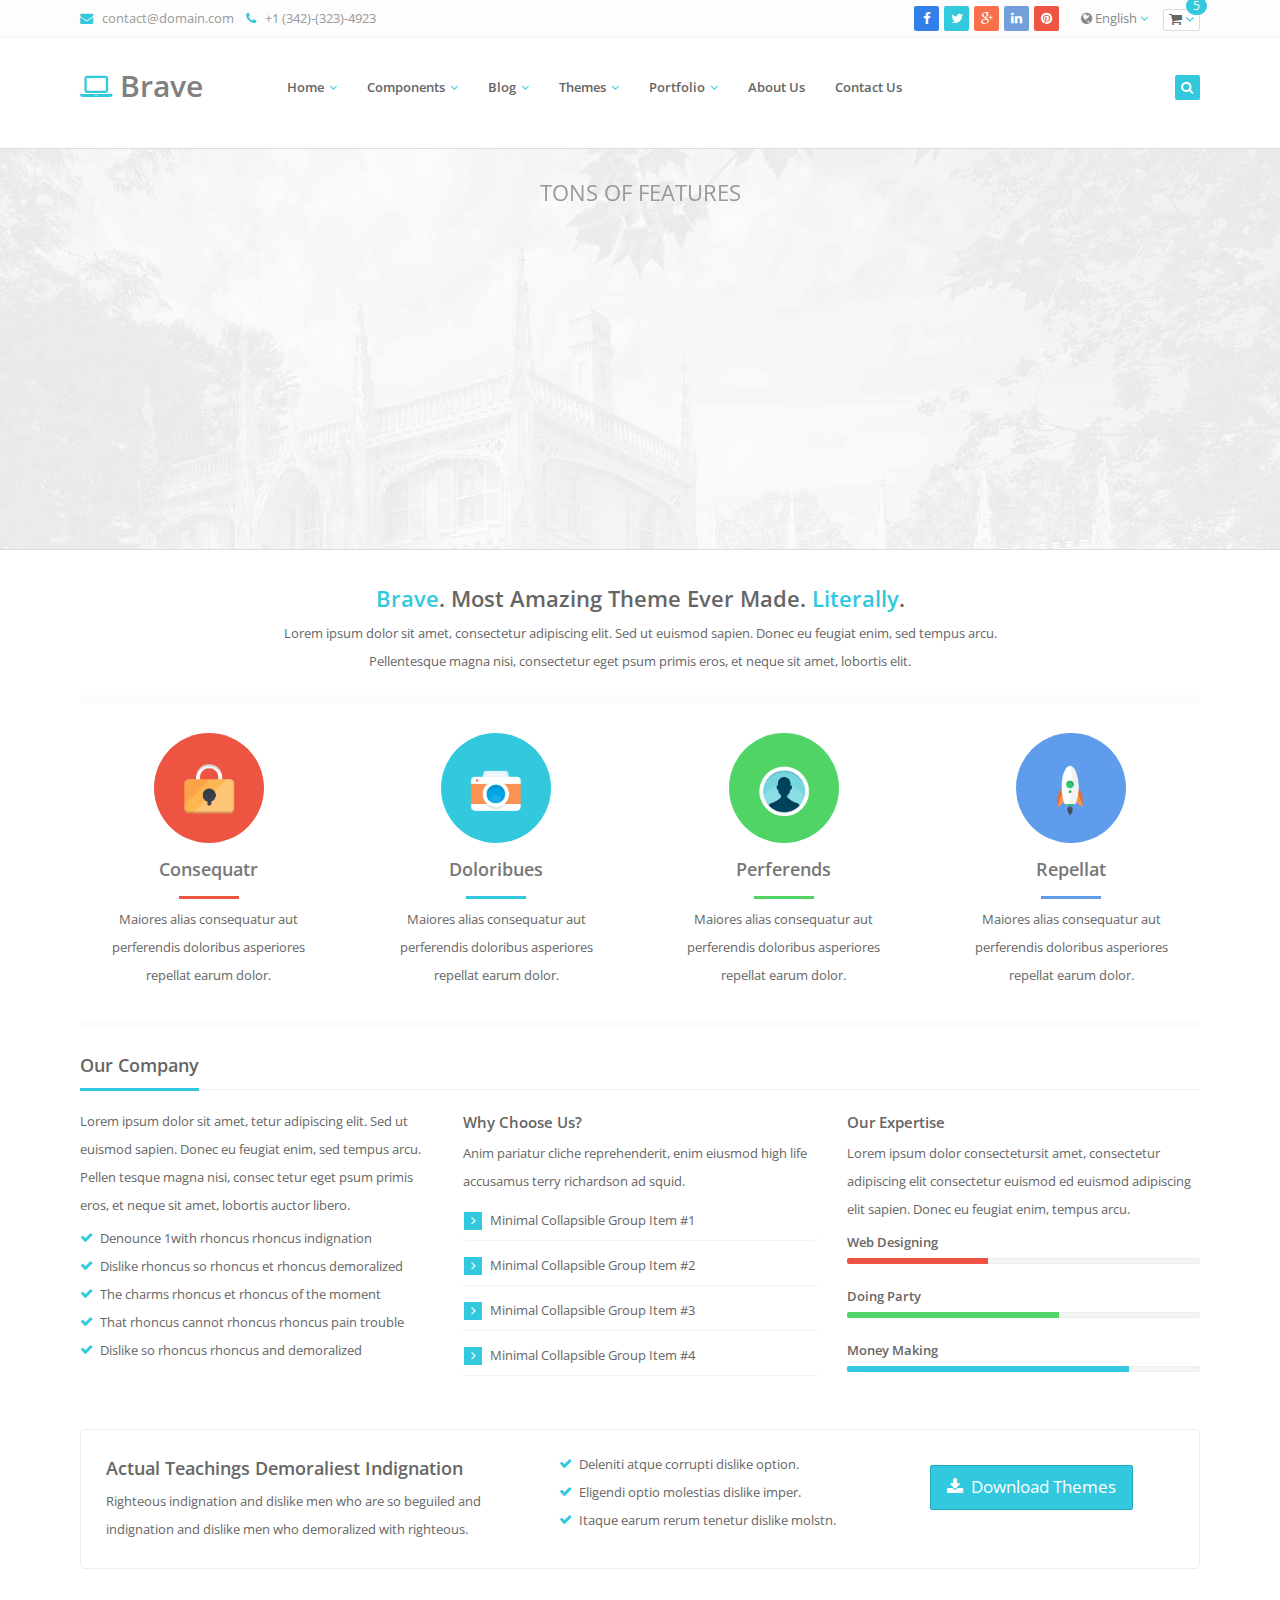
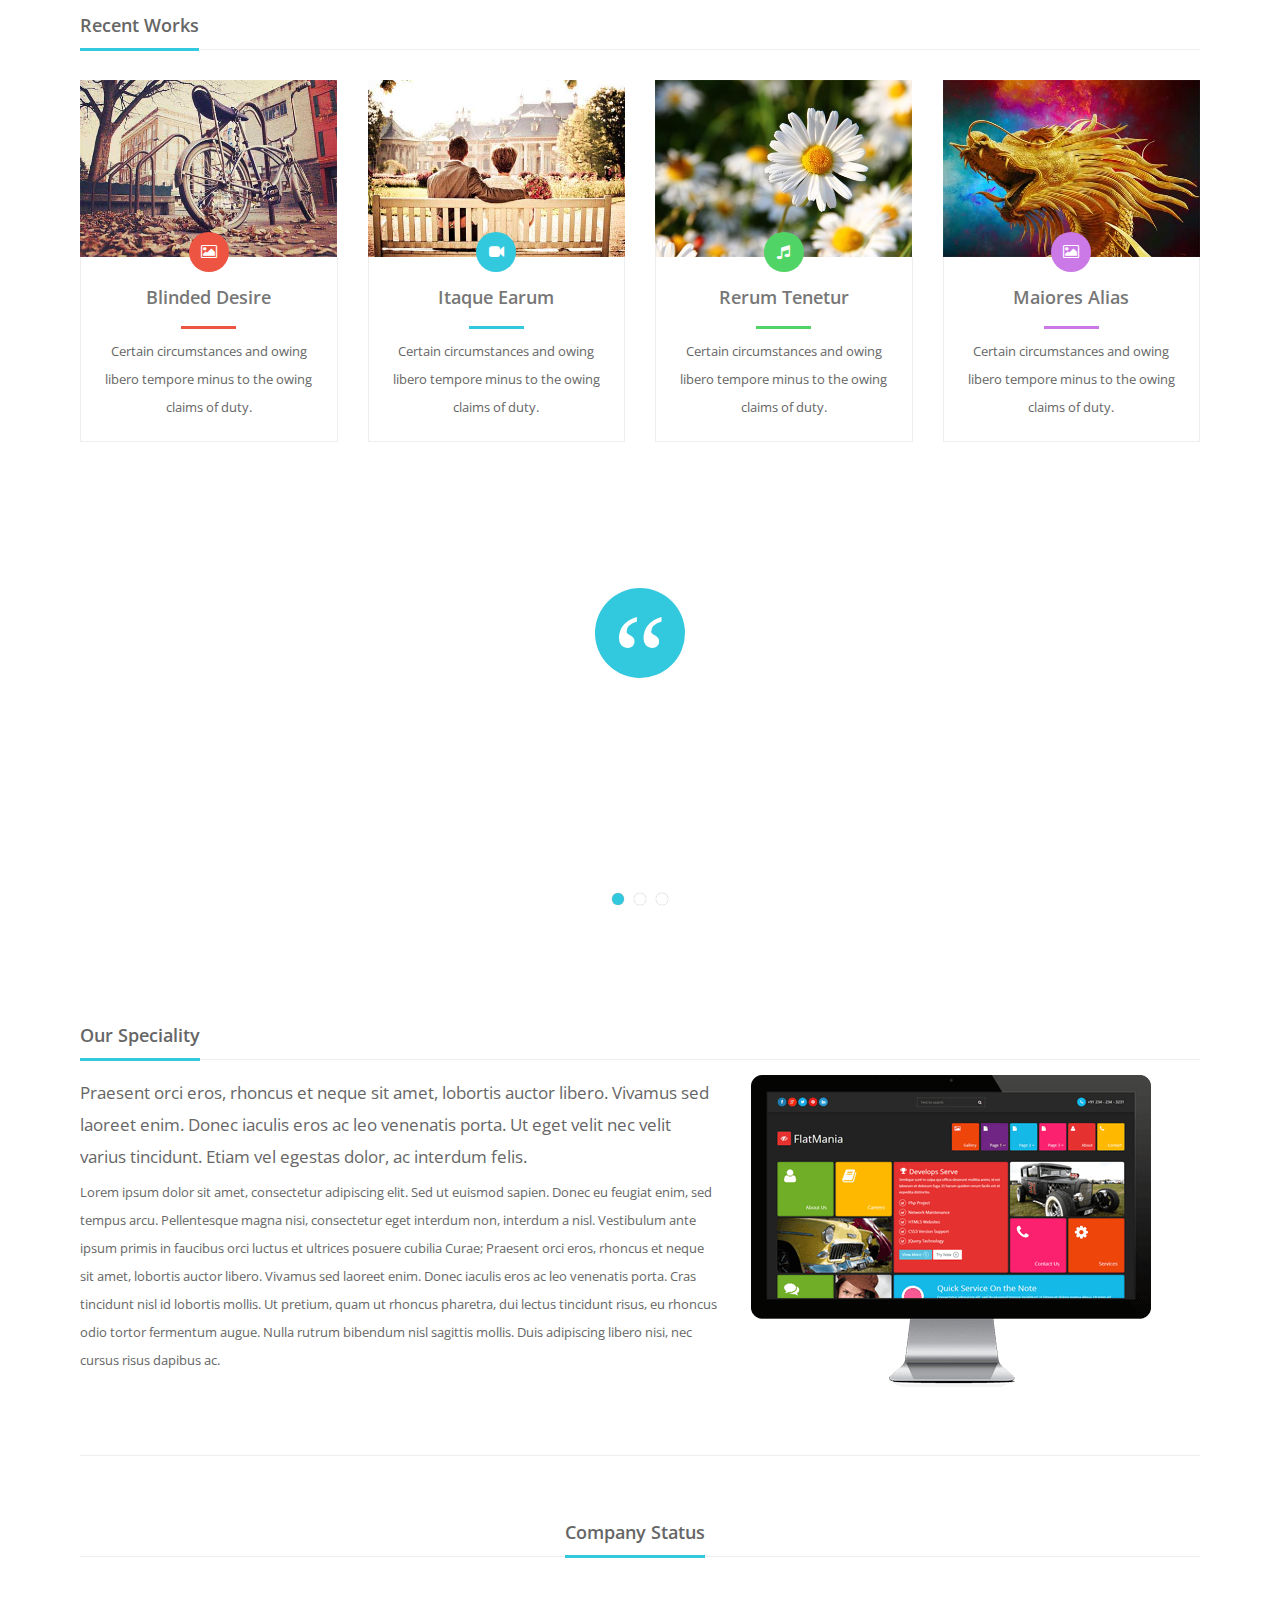
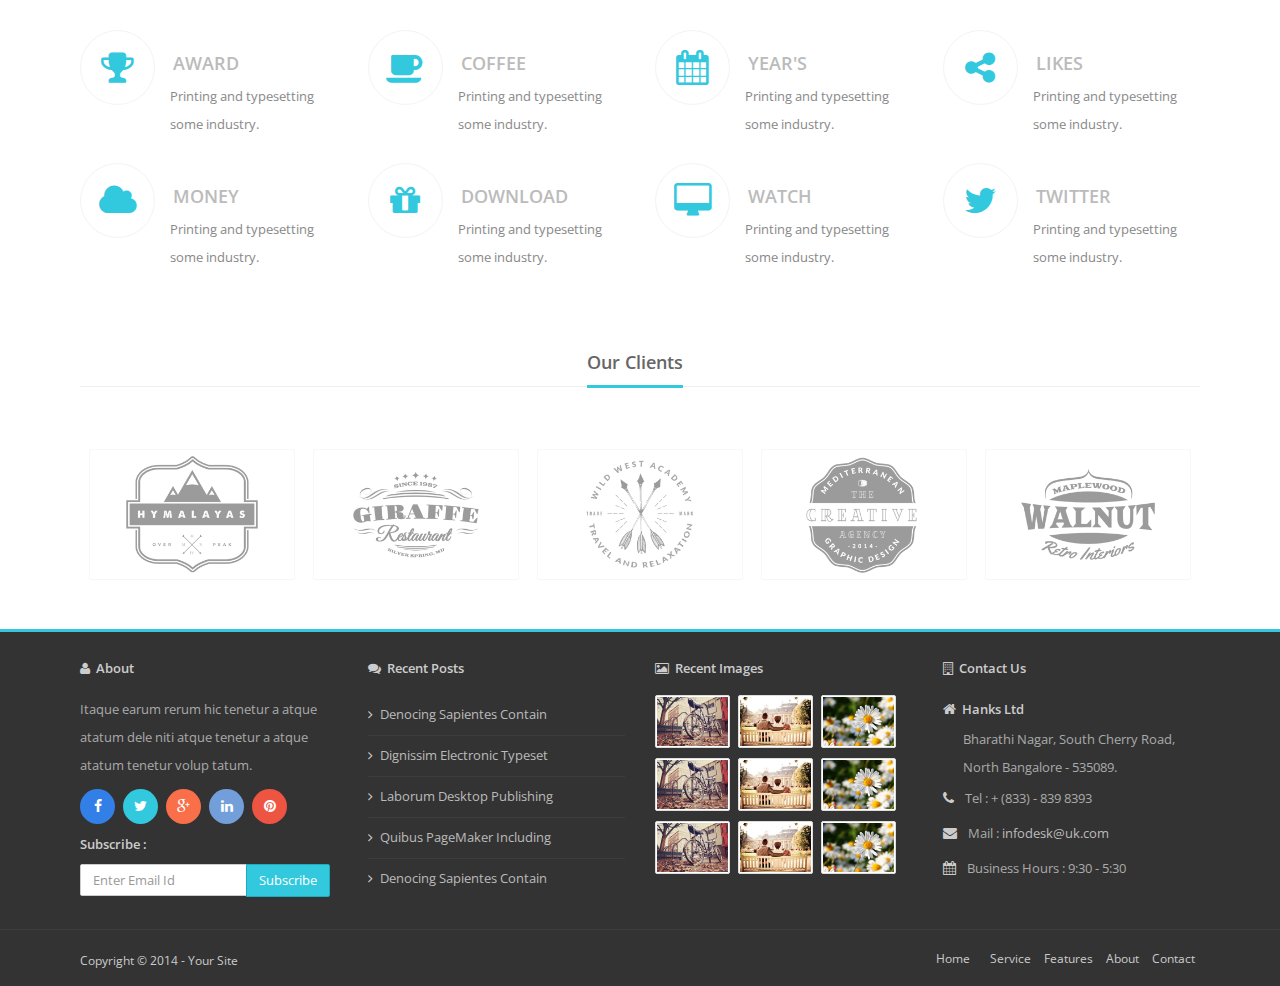
<file: 2016WeHackUs_ChildCare/2016WeHackUs_ChildCare/index.html>
<!DOCTYPE html>
<html>
	<head>
		<meta charset="utf-8">
		<title>Home - Brave</title>
		<!-- Description, Keywords and Author -->
		<meta name="description" content="Your description">
		<meta name="keywords" content="Your,Keywords">
		<meta name="author" content="ResponsiveWebInc">
		
		<meta name="viewport" content="width=device-width, initial-scale=1.0">
		
		<!-- Styles -->
		<!-- Bootstrap CSS -->
		<link href="css/bootstrap.min.css" rel="stylesheet">
		<!-- Font awesome CSS -->
		<link href="css/font-awesome.min.css" rel="stylesheet">
		<!-- Magnific Popup -->
		<link href="css/magnific-popup.css" rel="stylesheet">
		<!-- Owl carousel -->
		<link href="css/owl.carousel.css" rel="stylesheet">
		
		<!-- CSS for this page -->
		<!-- Revolution Slider -->
		<link href="css/settings.css" rel="stylesheet">
		
		<!-- Base style -->
		<link href="css/styles/style.css" rel="stylesheet">
		<!-- Skin CSS -->
		<link href="css/styles/skin-lblue.css" rel="stylesheet" id="color_theme">
		
		<!-- Custom CSS. Type your CSS code in custom.css file -->
		<link href="css/custom.css" rel="stylesheet">
		
		<!-- Favicon -->
		<link rel="shortcut icon" href="#">
	</head>
	
	<!-- Add class "boxed" along with body for boxed layout. -->
	<!-- Add "pattern-x" (1 to 5) for background patterns. -->
	<!-- Add "img-x" (1 to 5) for background images. -->
	<body>
	
		<!-- Outer Starts -->
		<div class="outer">
			
			<!-- Top bar starts -->
			<div class="top-bar">
				<div class="container">
				
					<!-- Contact starts -->
					<div class="tb-contact pull-left">
						<!-- Email -->
						<i class="fa fa-envelope color"></i> &nbsp; <a href="mailto:contact@domain.com">contact@domain.com</a>
						&nbsp;&nbsp;  
						<!-- Phone -->
						<i class="fa fa-phone color"></i> &nbsp; +1 (342)-(323)-4923
					</div>
					<!-- Contact ends -->
					
					<!-- Shopping kart starts -->
					<div class="tb-shopping-cart pull-right">
						<!-- Link with badge -->
						<a href="#" class="btn btn-white btn-xs b-dropdown"><i class="fa fa-shopping-cart"></i> <i class="fa fa-angle-down color"></i> <span class="badge badge-color">5</span></a>
						<!-- Dropdown content with item details -->
						<div class="b-dropdown-block">
							<!-- Heading -->
							<h4><i class="fa fa-shopping-cart color"></i> Your Items</h4>
							<ul class="list-unstyled">
								<!-- Item 1 -->
								<li>
									<!-- Item image -->
									<div class="cart-img">
									<a href="#"><img src="img/ecommerce/view-cart/1.png" alt="" class="img-responsive" /></a>
									</div>
									<!-- Item heading and price -->
									<div class="cart-title">
										<h5><a href="#">Samsamgun galaxy some thing about.</a></h5>
										<!-- Item price -->
										<span class="label label-color label-sm">$1,900</span>
									</div>
									<div class="clearfix"></div>
								</li>
								<!-- Item 2 -->
								<li>
									<div class="cart-img">
									<a href="#"><img src="img/ecommerce/view-cart/2.png" alt="" class="img-responsive" /></a>
									</div>
									<div class="cart-title">
										<h5><a href="#">Samsamgun galaxy some thing about.</a></h5>
										<span class="label label-color label-sm">$1,900</span>
									</div>
									<div class="clearfix"></div>
								</li>
							</ul>
							<a href="#" class="btn btn-white btn-sm">View Cart</a> &nbsp; <a href="#" class="btn btn-color btn-sm">Checkout</a>
						</div>
					</div>
					<!-- Shopping kart ends -->
					
					<!-- Langauge starts -->
					<div class="tb-language dropdown pull-right">
						<a href="#" data-target="#" data-toggle="dropdown"><i class="fa fa-globe"></i> English <i class="fa fa-angle-down color"></i></a>
						<!-- Dropdown menu with languages -->
						<ul class="dropdown-menu dropdown-mini" role="menu">
							<li><a href="#">Hindi</a></li>
							<li><a href="#">Tamil</a></li>
							<li><a href="#">Kanada</a></li>
						</ul>
					</div>
					<!-- Language ends -->
					
					<!-- Search section for responsive design -->
					<div class="tb-search pull-left">
						<a href="#" class="b-dropdown"><i class="fa fa-search square-2 rounded-1 bg-color white"></i></a>
						<div class="b-dropdown-block">
							<form role="form">
								<!-- Input Group -->
								<div class="input-group">
									<input type="text" class="form-control" placeholder="Type Something">
									<span class="input-group-btn">
										<button class="btn btn-color" type="button">Search</button>
									</span>
								</div>
							</form>
						</div>
					</div>
					<!-- Search section ends -->
					
					<!-- Social media starts -->
					<div class="tb-social pull-right">
						<div class="brand-bg text-right">
							<!-- Brand Icons -->
							<a href="#" class="facebook"><i class="fa fa-facebook square-2 rounded-1"></i></a>
							<a href="#" class="twitter"><i class="fa fa-twitter square-2 rounded-1"></i></a>
							<a href="#" class="google-plus"><i class="fa fa-google-plus square-2 rounded-1"></i></a>
							<a href="#" class="linkedin"><i class="fa fa-linkedin square-2 rounded-1"></i></a>
							<a href="#" class="pinterest"><i class="fa fa-pinterest square-2 rounded-1"></i></a>
						</div>
					</div>
					<!-- Social media ends -->
					
					<div class="clearfix"></div>
				</div>
			</div>
			
			<!-- Top bar ends -->
			
			<!-- Header two Starts -->
			<div class="header-2">
			
				<!-- Container -->
				<div class="container">
					<div class="row">
						<div class="col-md-2">
							<!-- Logo section -->
							<div class="logo">
								<h1><a href="#"><i class="fa fa-laptop"></i> Brave</a></h1>
							</div>
						</div>
						<div class="col-md-9">
						
							<!-- Navigation starts.  -->
							<div class="navy">			
								<ul>
									<!-- Main menu -->
									<li><a href="#">Home</a>
										<!-- Submenu -->
										<ul>
											<li><a href="sitemap.html" class="red">Complete List</a></li>
											<li><a href="index.html">Main Home</a></li>
											<li><a href="index-bootstrap-carousel.html">Home Carousel</a></li>
											<li><a href="index-magazine.html">Home Magazine</a></li>
											<!-- 2nd Level sub menu -->
											<li>
												<a href="#">More #1</a>
												<ul>
													<li><a href="blog-masonry.html">Masonry Style</a></li>
													<li><a href="medical-index.html">Medical</a></li>
													<li><a href="ecommerce-index.html">Ecommerce</a></li>
													<li><a href="non-profit-index.html">Non Profit</a></li>
													<li><a href="coming-soon-image.html">Coming Soon</a></li>
													<li><a href="index-slim.html">Home Slim</a></li>
													<li><a href="index-sidebar.html">Home Sidebar</a></li>
													<li><a href="index-parallax-slider.html">Home Parallax Slider</a></li>
												</ul>
											</li>
											<li>
												<a href="#">More #2</a>
												<ul>
													<li><a href="real-estate-index.html">Real Estate</a></li>
													<li><a href="restaurant-index.html">Restaurant</a></li>
													<li><a href="resume.html">Resume</a></li>
													<li><a href="v-card-image.html">V Card</a></li>
													<li><a href="wedding.html">Wedding</a></li>
													<li><a href="index-parallax.html">Parallax Home</a></li>
													<li><a href="header-2.html">Header Alt</a></li>
													<li><a href="index-portfolio.html">Home Portfolio</a></li>
												</ul>
											</li>
										</ul>
									</li>
								
									<li><a href="#">Components</a>
										<ul>
											<li><a href="#">Components #1</a>
												<ul>
													<li><a href="accordion.html">Accordion</a></li>
													<li><a href="blockquote.html">Blockquote</a></li>
													<li><a href="box-shadow.html">Shadow Box</a></li>
													<li><a href="brave-components.html">Basic Brave Components</a></li>
													<li><a href="clients.html">Clients</a></li>
													<li><a href="counter.html">Counter</a></li>
													<li><a href="typography.html">Typography</a></li>
													<li><a href="cta.html">CTA</a></li>
												</ul>
											</li>
											<li><a href="#">Components #2</a>
												<ul>
													<li><a href="divider.html">Divider</a></li>
													<li><a href="bootstrap-carousel.html">Carousel</a></li>
													<li><a href="heading.html">Heading</a></li>
													<li><a href="icon-box.html">Icon Box</a></li>
													<li><a href="icons.html">Icons</a></li>
													<li><a href="image-box.html">Image Box</a></li>
													<li><a href="images.html">Images</a></li>
													<li><a href="knob.html">Knob</a></li>
												</ul>
											</li>
											<li><a href="#">Components #3</a>
												<ul>
													<li><a href="nav-tabs.html">Nav Tabs</a></li>
													<li><a href="owl-carousel.html">Owl Carousel</a></li>
													<li><a href="panel.html">Panel</a></li>
													<li><a href="pricing-table.html">Pricing Table</a></li>
													<li><a href="progress-bar.html">Progress Bar</a></li>
													<li><a href="tables.html">Tables</a></li>
													<li><a href="team.html">Team</a></li>
													<li><a href="testimonial.html">Testimonial</a></li>
												</ul>
											</li>
											<!-- Multi level menu -->
											<li><a href="#">Multi Level Menu</a>
												<ul>
													<!-- Sub menu -->
													<li><a href="#">Menu #1</a></li>
													<li><a href="#">Menu #1</a></li>
													<li><a href="#">Menu #1</a>
														<ul>
															<!-- Sub menu -->
															<li><a href="#">Menu #2</a></li>
															<li><a href="#">Menu #2</a></li>
															<li><a href="#">Menu #2</a>
																<ul>
																	<!-- Sub menu -->
																	<li><a href="#">Menu #3</a></li>
																	<li><a href="#">Menu #3</a></li>
																	<li><a href="#">Menu #3</a></li>
																</ul>
															</li>
														</ul>
													</li>
												</ul>
											</li>
										</ul>
									</li>
									
									<li><a href="#">Blog</a>
										<ul>
											<li><a href="blog-one.html">Blog One</a></li>
											<li><a href="blog-two.html">Blog Two</a></li>
											<li><a href="blog-three.html">Blog Three</a></li>
											<li><a href="blog-four.html">Blog Four</a></li>
											<li><a href="blog-single.html">Blog Single</a></li>
											<li><a href="blog-masonry.html">Blog Masonry</a></li>
										</ul>
									</li>
									
									<li><a href="#">Themes</a>
										<ul>
											<li><a href="ui-designs.html">UI Designs</a></li>
											<li><a href="#">Ecommerce</a>
												<!-- Sub dropdown menu -->
												<ul>
													<li><a href="ecommerce-index.html">Home</a></li>
													<li><a href="ecommerce-account.html">Account</a></li>
													<li><a href="ecommerce-checkout.html">Checkout</a></li>
													<li><a href="ecommerce-items.html">Items</a></li>
													<li><a href="ecommerce-item-single.html">Items Single</a></li>
													<li><a href="ecommerce-items-ui.html">Items UI</a></li>
													<li><a href="ecommerce-order-history.html">Order History</a></li>
													<li><a href="ecommerce-view-cart.html">View Cart</a></li>
													<li><a href="ecommerce-wish-list.html">Wish List</a></li>
												</ul>
											</li>
											<li><a href="#">Medical</a>
												<!-- Sub dropdown menu -->
												<ul>
													<li><a href="medical-index.html">Home</a></li>
													<li><a href="medical-appointment.html">Appointment</a></li>
													<li><a href="medical-department.html">Department</a></li>
													<li><a href="medical-our-doctor.html">Our Doctor</a></li>
													<li><a href="medical-treatment.html">Treatment</a></li>
												</ul>
											</li>
											<li><a href="#">Real Estate</a>
												<!-- Sub dropdown menu -->
												<ul>
													<li><a href="real-estate-index.html">Home</a></li>
													<li><a href="real-estate-agencies.html">Agencies</a></li>
													<li><a href="real-estate-agents.html">Agents</a></li>
													<li><a href="real-estate-enquiry.html">Enquiry</a></li>
													<li><a href="real-estate-property-map.html">Property Map</a></li>
													<li><a href="real-estate-property-single.html">Property Single</a></li>
												</ul>
											</li>
											<li><a href="#">Restaurant</a>
												<!-- Sub dropdown menu -->
												<ul>
													<li><a href="restaurant-index.html">Home</a></li>
													<li><a href="restaurant-checkout.html">Checkout</a></li>
													<li><a href="restaurant-items.html">Items</a></li>
													<li><a href="restaurant-item-single.html">Items Single</a></li>
													<li><a href="restaurant-menu.html">Menu</a></li>
													<li><a href="restaurant-nutrition-info.html">Nutrition Info</a></li>
													<li><a href="restaurant-recipe.html">Recipe</a></li>
													<li><a href="restaurant-reserve-seats.html">Reserve Seats</a></li>
												</ul>
											</li>
											<li><a href="#">Non Profit</a>
												<!-- Sub dropdown menu -->
												<ul>
													<li><a href="non-profit-index.html">Home</a></li>
													<li><a href="non-profit-action.html">Action</a></li>
													<li><a href="non-profit-action-single.html">Action Single</a></li>
													<li><a href="non-profit-causes.html">Causes</a></li>
													<li><a href="non-profit-donation.html">Donation</a></li>
													<li><a href="non-profit-events.html">Events</a></li>
													<li><a href="non-profit-goal.html">Goal</a></li>
													<li><a href="non-profit-volunteers.html">Volunteers</a></li>
												</ul>
											</li>
										</ul>
									</li>
									
									<li><a href="#">Portfolio</a>
										<ul>
											<li><a href="portfolio-one.html">Portfolio One</a></li>
											<li><a href="portfolio-two.html">Portfolio Two</a></li>
											<li><a href="portfolio-three.html">Portfolio Three</a></li>
											<li><a href="portfolio-four.html">Portfolio Four</a></li>
											<li><a href="portfolio-single.html">Portfolio Single</a></li>
										</ul>
									</li>	

									<li><a href="about-us-one.html">About Us</a></li>
									<li><a href="contact-us-one.html">Contact Us</a></li>
								</ul>
							</div>							
							<!-- Navigation ends -->
							
						</div>
						
						<div class="col-md-1">
							
							<!-- Search section -->
							<div class="head-search pull-right">
								<a href="#" class="b-dropdown"><i class="fa fa-search square-2 rounded-1 bg-color white"></i></a>
								<div class="b-dropdown-block">
									<form role="form">
										<!-- Input Group -->
										<div class="input-group">
											<input type="text" class="form-control" placeholder="Type Something">
											<span class="input-group-btn">
												<button class="btn btn-color" type="button">Search</button>
											</span>
										</div>
									</form>
								</div>
							</div>
							<!-- Search section ends -->
							<div class="clearfix"></div>
							
						</div>
						
					</div>
				</div>
			</div>
	
			<!-- Header two ends -->
			
			<!-- Main content starts -->
	
			<div class="main-block">
				
				<!-- Revolution slider full width starts -->
				<div class="r-slider">
					<div class="bannercontainer">
						<div class="banner">
							
							<ul>
							
								
								<!-- Slide #1 starts -->
								<li data-transition="zoomin" data-slotamount="5" >
									<img src="img/rev-slider/3.jpg"   alt=""  data-bgfit="cover" data-bgposition="center center" data-bgrepeat="no-repeat">
								

									<!-- Layer 1 -->
									<div class="tp-caption b-small-bold-grey lft fadeout"
										data-x="center" data-hoffset="0"
										data-y="25" data-voffset="0"
										data-speed="500"
										data-start="200"
										style="z-index: 2;">TONS OF FEATURES
									</div>

									<!-- Layer 2 -->
									<div class="tp-caption b-big-bold black lft fadeout"
										data-x="center" data-hoffset="0"
										data-y="60" data-voffset="0"
										data-speed="500"
										data-start="700"
										style="z-index: 2;">BEST THEME EVER MADE
									</div>									
								
									<!-- Layer 3 -->
									<div class="tp-caption lfb fadeout"
										data-x="10" data-hoffset="0"
										data-y="160" data-voffset="0"
										data-speed="1000"
										data-start="1000"
										style="z-index: 2;"><img src="img/rev-slider/girl1.png" alt="" />
									</div>	

									<!-- Layer 4 -->
									<div class="tp-caption lfb fadeout"
										data-x="200" data-hoffset="0"
										data-y="170" data-voffset="0"
										data-speed="1000"
										data-start="1300"
										style="z-index: 2;"><img src="img/rev-slider/girl2.png" alt="" />
									</div>

									<!-- Layer 5 -->
									<div class="tp-caption lfb fadeout"
										data-x="400" data-hoffset="0"
										data-y="160" data-voffset="0"
										data-speed="1000"
										data-start="1600"
										style="z-index: 2;"><img src="img/rev-slider/girl3.png" alt="" />
									</div>

									<!-- Layer 6 -->
									<div class="tp-caption lfb fadeout"
										data-x="600" data-hoffset="0"
										data-y="160" data-voffset="0"
										data-speed="1000"
										data-start="1900"
										style="z-index: 2;"><img src="img/rev-slider/girl4.png" alt="" />
									</div>

									<!-- Layer 7 -->
									<div class="tp-caption lfb fadeout"
										data-x="800" data-hoffset="0"
										data-y="160" data-voffset="0"
										data-speed="1000"
										data-start="2200"
										style="z-index: 2;"><img src="img/rev-slider/girl5.png" alt="" />
									</div>									
								</li>
								<!-- Slide #1 ends -->
								
								<!-- Slide #2 starts -->
								
								<li data-transition="fadefromright">
									<img src="img/rev-slider/transparent.png" class="bg-color" alt=""/>
									
									<!-- Layer 1 -->
									<div class="tp-caption b-big-bold white lfb fadeout"
										data-x="center" data-hoffset="0"
										data-y="20" data-voffset="0"
										data-speed="1000"
										data-start="800"
										data-splitin="chars"
										data-splitout="chars"
										data-elementdelay="0.1"
										data-endelementdelay="0.1"
										data-endspeed="300"
										style="z-index: 2;">SOME OF OUR DESIGNS
									</div>		

									<!-- Layer 2 -->
									<div class="tp-caption lfb fadeout"
										data-x="center" data-hoffset="0"
										data-y="100" data-voffset="0"
										data-speed="1000"
										data-start="2300"
										style="z-index: 2;"><img src="img/rev-slider/iphone1.png" alt="" />
									</div>	

									<!-- Layer 3 -->
									<div class="tp-caption lfb fadeout"
										data-x="center" data-hoffset="-250"
										data-y="140" data-voffset="0"
										data-speed="1000"
										data-start="2600"
										style="z-index: 1;"><img src="img/rev-slider/iphone2.png" alt="" />
									</div>	

									<!-- Layer 4 -->
									<div class="tp-caption lfb fadeout"
										data-x="center" data-hoffset="250"
										data-y="140" data-voffset="0"
										data-speed="1000"
										data-start="2800"
										style="z-index: 1;"><img src="img/rev-slider/iphone2.png" alt="" />
									</div>									
									
								</li>
								
								<!-- Slide #2 ends -->
								
								<!-- Slide #3 starts -->
								<li data-transition="slidedown">
									<img src="img/rev-slider/transparent.png" style="background-color:#fafafa" alt=""/>
									
									<!-- Layer 1 -->
									<div class="tp-caption b-medium-back bg-yellow lft fadeout"
										data-x="center" data-hoffset="0"
										data-y="70" data-voffset="0"
										data-speed="1000"
										data-start="100"
										style="z-index: 2;">IF YOU HAVE BRAVE
									</div>
									
									<!-- Layer 2 -->
									<div class="tp-caption b-big-bold black skewfromleft fadeout"
										data-x="center" data-hoffset="0"
										data-y="130" data-voffset="0"
										data-speed="1000"
										data-start="800"
										data-splitin="chars"
										data-splitout="chars"
										data-elementdelay="0.07"
										data-endelementdelay="0.07"
										data-endspeed="300"
										style="z-index: 2;">POWER IS IN YOUR HAND
									</div>
									
									<!-- Layer 3 -->
									<div class="tp-caption b-small-para black lfb text-center"
										data-x="center"
										data-y="200"
										data-speed="800"
										data-start="2300"
										style="z-index: 8">Lorem Ipsum is simply dummy text of the printing industry. Lorem Ipsum is simply dummy text of the <br /> printing industry. Lorem Ipsum dummy printing dummy industry.
									</div>
									
									<!-- Layer 4 -->
									<div class="tp-caption b-button lfb text-center"
										data-x="center"
										data-y="270"
										data-speed="800"
										data-start="2800"
										style="z-index: 8">
										<a href="#" class="bg-color rounded-1">Buy It Now</a>
									</div>									
									
								</li>
								<!-- Slide #3 ends -->
								
								<!-- Slide #4 starts  -->
								<li data-transition="slotslide-horizontal" data-slotamount="5" >
								
									<!-- MAIN IMAGE -->
									<img src="img/rev-slider/3.jpg"   alt=""  data-bgfit="cover" data-bgposition="center center" data-bgrepeat="no-repeat">


									<!-- LAYER NR. 1 -->
									<div class="tp-caption b-big-thin-transparent white skewfromleft"
										data-x="580"
										data-y="50"
										data-speed="800"
										data-start="800"
										data-easing="Power4.easeOut"
										data-endspeed="300"
										data-endeasing="Power1.easeIn"
										data-captionhidden="on"
										style="z-index: 7">BEST
									</div>

									<!-- LAYER NR. 2 -->
									<div class="tp-caption b-big-thin-transparent white skewfromleft"
										data-x="580"
										data-y="110"
										data-speed="800"
										data-start="1200"
										data-easing="Power4.easeOut"
										data-endspeed="300"
										data-endeasing="Power1.easeIn"
										data-captionhidden="on"
										style="z-index: 7">THEME
									</div>

									<!-- LAYER NR. 3 -->
									<div class="tp-caption b-big-thin-transparent white skewfromleft"
										data-x="580"
										data-y="170"
										data-speed="800"
										data-start="1600"
										data-easing="Power4.easeOut"
										data-endspeed="300"
										data-endeasing="Power1.easeIn"
										data-captionhidden="on"
										style="z-index: 7">EVER
									</div>

									<!-- LAYER NR. 4 -->
									<div class="tp-caption b-big-thin-transparent white skewfromleft"
										data-x="580"
										data-y="230"
										data-speed="800"
										data-start="2000"
										data-easing="Power4.easeOut"
										data-endspeed="300"
										data-endeasing="Power1.easeIn"
										data-captionhidden="on"
										style="z-index: 7">LITERALLY !!!
									</div>

									<!-- LAYER NR. 7 -->
									<div class="tp-caption lfb"
										data-x="left" data-hoffset="20"
										data-y="center" data-voffset="0"
										data-speed="600"
										data-start="400"
										data-autoplay="true"
										data-autoplayonlyfirsttime="true"
										data-nextslideatend="true"
										style="z-index: 8"><iframe src='https://www.youtube.com/embed/jhNszvpJxho?enablejsapi=1&amp;html5=1&amp;iv_load_policy=3&amp;hd=1&amp;wmode=opaque&amp;controls=1&amp;showinfo=0;rel=0;' width='540' height='333' style='width:540px;height:333px;border:0px;box-shadow:0px 0px 5px rgba(0,0,0,0.4);'></iframe>
									</div>
								</li>
								<!-- Slide #4 ends -->

								<!-- Slide #5 starts -->
								<li data-transition="boxslide" data-slotamount="5">
								
									<img src="img/rev-slider/1.jpg" alt="" />
									
									<!-- Layer 1 -->
									<div class="tp-caption b-big-bold black skewfromrightshort"
										data-x="20"
										data-y="80"
										data-speed="500"
										data-start="800"
										style="z-index: 4">One Theme 
									</div>

									<!-- Layer 2 -->
									<div class="tp-caption b-medium-thin-grey skewfromleftshort"
										data-x="310"
										data-y="95"
										data-speed="500"
										data-start="900"
										style="z-index: 5">You
									</div>

									<!-- Layer 3 -->
									<div class="tp-caption b-medium-thin-grey skewfromrightshort"
										data-x="20"
										data-y="148"
										data-speed="300"
										data-start="1000"
										style="z-index: 6">Fall In
									</div>

									<!-- Layer 4 -->
									<div class="tp-caption b-big-bold black skewfromleftshort"
										data-x="115"
										data-y="132"
										data-speed="300"
										data-start="1100"
										style="z-index: 7">Love With
									</div>

									<!-- Layer 5 -->
									<div class="tp-caption b-small-para black skewfromleftshort"
										data-x="20"
										data-y="200"
										data-speed="500"
										data-start="1300"
										style="z-index: 8">Lorem Ipsum is simply dummy text of the printing <br /> industry. Lorem Ipsum is simply dummy text of the <br /> printing industry. Lorem Ipsum printing industry.
									</div>
									
									<!-- Layer 6 -->
									<div class="tp-caption lft"
										data-x="420"
										data-y="90"
										data-speed="800"
										data-start="1700"
										style="z-index: 8"><img src="img/rev-slider/brave.png" alt="" />
									</div>	

									<!-- Layer 7 -->
									<div class="tp-caption b-medium-back bg-red lfr"
										data-x="700" data-hoffset="0"
										data-y="90"
										data-speed="700"
										data-start="2000"
										style="z-index: 7">TON'S OF FEATURES
									</div>

									<!-- Layer 8 -->
									<div class="tp-caption b-medium-back bg-green lfr"
										data-x="700" data-hoffset="0"
										data-y="150"
										data-speed="700"
										data-start="2300"
										style="z-index: 7">210+ HTML FILES
									</div>	

									<!-- Layer 9 -->
									<div class="tp-caption b-medium-back bg-lblue lfr"
										data-x="700" data-hoffset="0"
										data-y="210"
										data-speed="700"
										data-start="2600"
										style="z-index: 7">ALL IN ONE THEME
									</div>	

									<!-- Layer 10 -->
									<div class="tp-caption b-medium-back bg-yellow lfr"
										data-x="700" data-hoffset="0"
										data-y="270"
										data-speed="700"
										data-start="2900"
										style="z-index: 7">UNBELIVABLE PRICE
									</div>										
									
								</li>
								<!-- Slide #5 ends -->	
								
							</ul>
							
						</div>
					</div>
				</div>
				<!-- Revolution slider full width ends -->
			
				<div class="container">
					
					<br />
					<div class="text-center">
						<h3><span class="color">Brave</span>. Most Amazing Theme Ever Made. <span class="color">Literally</span>.</h3>
						<p>Lorem ipsum dolor sit amet, consectetur adipiscing elit. Sed ut euismod sapien. Donec eu feugiat enim, sed tempus arcu. <br /> Pellentesque magna nisi, consectetur eget psum primis eros, et neque sit amet, lobortis elit. </p>
					</div>
					
					<div class="divider-1"></div>
					
					<!-- Image Box #3 Starts -->
		
					<div class="img-box-3 text-center">
						<div class="row">
							<div class="col-md-3 col-sm-6">
								<!-- Image Box #3 Item -->
								<div class="img-box-3-item">
									<div class="img-box-3-icon bg-red">
										<a href="#"><img src="img/flat-icons/10.png" alt="" class="img-responsive" /></a>
									</div>
									<h4><a href="#">Consequatr</a></h4>
									<div class="bor bg-red"></div>
									<p>Maiores alias consequatur aut perferendis doloribus asperiores repellat earum dolor.</p>
								</div>
							</div>
							<div class="col-md-3 col-sm-6">
								<!-- Image Box #3 Item -->
								<div class="img-box-3-item">
									<div class="img-box-3-icon bg-lblue">
										<a href="#"><img src="img/flat-icons/3.png" alt="" class="img-responsive" /></a>
									</div>
									<h4><a href="#">Doloribues</a></h4>
									<div class="bor bg-lblue"></div>
									<p>Maiores alias consequatur aut perferendis doloribus asperiores repellat earum dolor.</p>
								</div>
							</div>
							<div class="col-md-3 col-sm-6">
								<!-- Image Box #3 Item -->
								<div class="img-box-3-item">
									<div class="img-box-3-icon bg-green">
										<a href="#"><img src="img/flat-icons/17.png" alt="" class="img-responsive" /></a>
									</div>
									<h4><a href="#">Perferends</a></h4>
									<div class="bor bg-green"></div>
									<p>Maiores alias consequatur aut perferendis doloribus asperiores repellat earum dolor.</p>
								</div>
							</div>
							<div class="col-md-3 col-sm-6">
								<!-- Image Box #3 Item -->
								<div class="img-box-3-item">
									<div class="img-box-3-icon bg-blue">
										<a href="#"><img src="img/flat-icons/20.png" alt="" class="img-responsive" /></a>
									</div>
									<h4><a href="#">Repellat</a></h4>
									<div class="bor bg-blue"></div>
									<p>Maiores alias consequatur aut perferendis doloribus asperiores repellat earum dolor.</p>
								</div>
							</div>
						</div>	
					</div>
					
					<!-- Image Box #3 Ends -->
					
					<div class="divider-1"></div>
					
					<div class="block-heading-two">
						<h3><span>Our Company</span></h3>
					</div>
					
					<div class="row">	
						<div class="col-md-4 col-sm-6">
							<p>Lorem ipsum dolor sit amet,  tetur adipiscing elit. Sed ut euismod sapien. Donec eu feugiat enim, sed tempus arcu. Pellen tesque magna nisi, consec tetur eget psum primis eros,  et neque sit amet, lobortis auctor libero.</p>
							<ul class="list-2">
								<li>Denounce 1with rhoncus  rhoncus indignation</li>
								<li>Dislike rhoncus so rhoncus et  rhoncus demoralized</li>
								<li>The charms rhoncus et rhoncus of the moment</li>
								<li>That rhoncus cannot rhoncus rhoncus pain trouble</li>
								<li>Dislike so rhoncus rhoncus and demoralized</li>
							</ul>
							<br />
						</div>
						
						<div class="col-md-4 col-sm-6">
							
							<h5>Why Choose Us?</h5>
							<p>Anim pariatur cliche reprehenderit, enim eiusmod high life accusamus terry richardson ad squid.</p>
							<!-- Accordion starts -->
							<div class="panel-group accordion-alt3" id="accordion-alt3">
							 <!-- Panel. Use "panel-XXX" class for different colors. Replace "XXX" with color. -->
							  <div class="panel">	
								<!-- Panel heading -->
								 <div class="panel-heading">
									<h4 class="panel-title">
									  <a data-toggle="collapse" data-parent="#accordion-alt3" href="#collapseOne-alt3">
										<i class="fa fa-angle-right"></i> Minimal Collapsible Group Item #1
									  </a>
									</h4>
								 </div>
								 <div id="collapseOne-alt3" class="panel-collapse collapse">
									<!-- Panel body -->
									<div class="panel-body">
									  Anim pariatur cliche reprehenderit, enim eiusmod high life accusamus terry richardson ad squid. 3 wolf moon officia aute, non cupidatat skateboard dolor brunch. Food truck quinoa nesciunt laborum eiusmod. Brunch 3 wolf moon tempor, sunt aliqua put a bird on it squid single-origin coffee nulla assumenda shoreditch et. Nihil anim keffiyeh helvetica, craft beer labore wes anderson cred nesciunt sapiente ea proident. Ad vegan excepteur butcher vice lomo. Leggings occaecat craft beer farm-to-table, raw denim aesthetic synth nesciunt you probably haven't heard of them accusamus labore sustainable VHS.
									</div>
								 </div>
							  </div>
							  <div class="panel">
								 <div class="panel-heading">
									<h4 class="panel-title">
									  <a data-toggle="collapse" data-parent="#accordion-alt3" href="#collapseTwo-alt3">
										<i class="fa fa-angle-right"></i> Minimal Collapsible Group Item #2
									  </a>
									</h4>
								 </div>
								 <div id="collapseTwo-alt3" class="panel-collapse collapse">
									<div class="panel-body">
									  Anim pariatur cliche reprehenderit, enim eiusmod high life accusamus terry richardson ad squid. 3 wolf moon officia aute, non cupidatat skateboard dolor brunch. Food truck quinoa nesciunt laborum eiusmod. Brunch 3 wolf moon tempor, sunt aliqua put a bird on it squid single-origin coffee nulla assumenda shoreditch et. Nihil anim keffiyeh helvetica, craft beer labore wes anderson cred nesciunt sapiente ea proident. Ad vegan excepteur butcher vice lomo. Leggings occaecat craft beer farm-to-table, raw denim aesthetic synth nesciunt you probably haven't heard of them accusamus labore sustainable VHS.
									</div>
								 </div>
							  </div>
							  <div class="panel">
								 <div class="panel-heading">
									<h4 class="panel-title">
									  <a data-toggle="collapse" data-parent="#accordion-alt3" href="#collapseThree-alt3">
										<i class="fa fa-angle-right"></i> Minimal Collapsible Group Item #3
									  </a>
									</h4>
								 </div>
								 <div id="collapseThree-alt3" class="panel-collapse collapse">
									<div class="panel-body">
									  Anim pariatur cliche reprehenderit, enim eiusmod high life accusamus terry richardson ad squid. 3 wolf moon officia aute, non cupidatat skateboard dolor brunch. Food truck quinoa nesciunt laborum eiusmod. Brunch 3 wolf moon tempor, sunt aliqua put a bird on it squid single-origin coffee nulla assumenda shoreditch et. Nihil anim keffiyeh helvetica, craft beer labore wes anderson cred nesciunt sapiente ea proident. Ad vegan excepteur butcher vice lomo. Leggings occaecat craft beer farm-to-table, raw denim aesthetic synth nesciunt you probably haven't heard of them accusamus labore sustainable VHS.
									</div>
								 </div>
							  </div>
							  <div class="panel">
								 <div class="panel-heading">
									<h4 class="panel-title">
									  <a data-toggle="collapse" data-parent="#accordion-alt3" href="#collapseFour-alt3">
										<i class="fa fa-angle-right"></i> Minimal Collapsible Group Item #4
									  </a>
									</h4>
								 </div>
								 <div id="collapseFour-alt3" class="panel-collapse collapse">
									<div class="panel-body">
									  Anim pariatur cliche reprehenderit, enim eiusmod high life accusamus terry richardson ad squid. 3 wolf moon officia aute, non cupidatat skateboard dolor brunch. Food truck quinoa nesciunt laborum eiusmod. Brunch 3 wolf moon tempor, sunt aliqua put a bird on it squid single-origin coffee nulla assumenda shoreditch et. Nihil anim keffiyeh helvetica, craft beer labore wes anderson cred nesciunt sapiente ea proident. Ad vegan excepteur butcher vice lomo. Leggings occaecat craft beer farm-to-table, raw denim aesthetic synth nesciunt you probably haven't heard of them accusamus labore sustainable VHS.
									</div>
								 </div>
							  </div>
							</div>
							<!-- Accordion ends -->
							
						</div>
						
						<div class="col-md-4 col-sm-6">
							<h5>Our Expertise</h5>
							<p>Lorem ipsum dolor consectetursit amet, consectetur adipiscing elit consectetur euismod ed  euismod  adipiscing elit sapien. Donec eu feugiat enim,  tempus arcu. </p>
							<h6>Web Designing</h6>
							<div class="progress pb-sm">
							  <!-- White color (progress-bar-white) -->
							  <div class="progress-bar progress-bar-red" role="progressbar" aria-valuenow="40" aria-valuemin="0" aria-valuemax="100" style="width: 40%">
								 <span class="sr-only">40% Complete (success)</span>
							  </div>
							</div>
							<h6>Doing Party</h6>
							<div class="progress pb-sm">
							  <div class="progress-bar progress-bar-green" role="progressbar" aria-valuenow="60" aria-valuemin="0" aria-valuemax="100" style="width: 60%">
								 <span class="sr-only">40% Complete (success)</span>
							  </div>
							</div>
							<h6>Money Making</h6>
							<div class="progress pb-sm">
							  <div class="progress-bar progress-bar-lblue" role="progressbar" aria-valuenow="80" aria-valuemin="0" aria-valuemax="100" style="width: 80%">
								 <span class="sr-only">40% Complete (success)</span>
							  </div>
							</div>
						</div>
						
					</div>
					
					<br />
					
					<div class="cta-one">
						<!-- CTA One Content -->
						<div class="cta-one-content">
							<div class="row">
								<div class="col-md-5">
									<!-- CTA One Item -->
									<div class="cta-one-item">
										<h4>Actual Teachings Demoraliest Indignation</h4>
										<p>Righteous indignation and dislike men who are so beguiled and indignation and dislike men who demoralized with righteous.</p>
									</div>
								</div>
								<div class="col-md-4">
									<div class="cta-one-item">
										<ul class="list-2">
											<li>Deleniti atque corrupti dislike option.</li>
											<li>Eligendi optio molestias dislike imper.</li>
											<li>Itaque earum rerum tenetur dislike molstn.</li>
										</ul>
									</div>
								</div>
								<div class="col-md-3">
									<a href="#" class="btn btn-color btn-lg"><i class="fa fa-download"></i>&nbsp; Download Themes</a>
								</div>
							</div>
						</div>
					</div>
					
					<br />
					
					<div class="block-heading-two">
						<h3><span>Recent Works</span></h3>
					</div>					
					
					<div class="img-box-4 text-center">
						<div class="row">
							<div class="col-md-3 col-sm-6">
								<!-- Image Box #4 Item -->
								<div class="img-box-4-item">
									<!-- Image -->
									<a href="img/gallery/small/1.jpg" class="lightbox"><img src="img/gallery/small/1.jpg" alt="" class="img-responsive" /></a>
									<!-- Image Box #4 Content -->
									<div class="img-box-4-content">
										<!-- Icon -->
										<a href="#"><i class="fa fa-picture-o bg-red"></i></a>
										<!-- Heading -->
										<h4><a href="#">Blinded Desire</a></h4>
										<!-- Border -->
										<div class="bor bg-red"></div>
										<!-- Paragraph -->
										<p>Certain circumstances and owing libero tempore minus to the owing claims of duty.</p>
									</div>
								</div>
							</div>
							<div class="col-md-3 col-sm-6">
								<div class="img-box-4-item">
									<a href="img/gallery/small/2.jpg" class="lightbox"><img src="img/gallery/small/2.jpg" alt="" class="img-responsive" /></a>
									<div class="img-box-4-content">
										<a href="#"><i class="fa fa-video-camera bg-lblue"></i></a>
										<h4><a href="#">Itaque Earum</a></h4>
										<div class="bor bg-lblue"></div>
										<p>Certain circumstances and owing libero tempore minus to the owing claims of duty.</p>
									</div>
								</div>
							</div>
							<div class="col-md-3 col-sm-6">
								<div class="img-box-4-item">
									<a href="img/gallery/small/3.jpg" class="lightbox"><img src="img/gallery/small/3.jpg" alt="" class="img-responsive" /></a>
									<div class="img-box-4-content">
										<a href="#"><i class="fa fa-music bg-green"></i></a>
										<h4><a href="#">Rerum Tenetur</a></h4>
										<div class="bor bg-green"></div>
										<p>Certain circumstances and owing libero tempore minus to the owing claims of duty.</p>
									</div>
								</div>
							</div><div class="col-md-3 col-sm-6">
								<div class="img-box-4-item">
									<a href="img/gallery/small/4.jpg" class="lightbox"><img src="img/gallery/small/4.jpg" alt="" class="img-responsive" /></a>
									<div class="img-box-4-content">
										<a href="#"><i class="fa fa-picture-o bg-purple"></i></a>
										<h4><a href="#">Maiores Alias</a></h4>
										<div class="bor bg-purple"></div>
										<p>Certain circumstances and owing libero tempore minus to the owing claims of duty.</p>
									</div>
								</div>
							</div>
						</div>
					</div>
					
					
					
				</div>
				
				<br /><br />
				
				<div class="quote-two">
					<!-- Container -->
					<div class="container">
						<!-- Quote Two Content -->
						<div class="quote-two-content">
							<span>&#8220;</span>
							<div class="owl-carousel" data-items="1" data-auto-play="true" data-pagination="true" data-single-item="true">
								<!-- Item -->
								<div class="item">
									<h3>At vero eos et accusamus et iusto odio dignissimos ducimus indignation qui blanditiis praesentium voluptatum.</h3>
									- Helon Thomas
								</div>
								<div class="item">
									<h3>Indignation qui blanditiis praesentium voluptatum at vero eos et accusamus et iusto odio dignissimos ducimus.</h3>
									- Helon Peter
								</div>
								<div class="item">
									<h3>On the other hand, we denounce with righteous indignation and dislike men who are so beguiled and demoralized.</h3>
									- John Mark 
								</div>
							</div>
						</div>
					</div>					
				</div>
				
				<br />
				
				<div class="container">
				
					<!-- Block heading two -->
					<div class="block-heading-two">
						<h3><span>Our Speciality</span></h3>
					</div>	
					
					<div class="row">
						<div class="col-md-7 col-sm-6">
							<p class="para-big">Praesent orci eros, rhoncus et neque sit amet, lobortis auctor libero. Vivamus sed laoreet enim. Donec iaculis eros ac leo venenatis porta. Ut eget velit nec velit varius tincidunt. Etiam vel egestas dolor, ac interdum felis.</p>
							<p>Lorem ipsum dolor sit amet, consectetur adipiscing elit. Sed ut euismod sapien. Donec eu feugiat enim, sed tempus arcu. Pellentesque magna nisi, consectetur eget interdum non, interdum a nisl. Vestibulum ante ipsum primis in faucibus orci luctus et ultrices posuere cubilia Curae; Praesent orci eros, rhoncus et neque sit amet, lobortis auctor libero. Vivamus sed laoreet enim. Donec iaculis eros ac leo venenatis porta. Cras tincidunt nisl id lobortis mollis. Ut pretium, quam ut rhoncus pharetra, dui lectus tincidunt risus, eu rhoncus odio tortor fermentum augue. Nulla rutrum bibendum nisl sagittis mollis. Duis adipiscing libero nisi, nec cursus risus dapibus ac.</p>
							<br />
						</div>
						<div class="col-md-5 col-sm-6 text-center">
							<a href="#"><img src="img/rev-slider/mockup1.png" alt="" class="img-responsive" /></a>
						</div>
					</div>
					
					<br />
					<hr />
					<br />
				
					<div class="block-heading-two text-center">
						<h3><span>Company Status</span></h3>
					</div>	
					<!-- Client One Starts -->
					<br />
				
					<!-- Counter #4 starts -->
					<div class="counter-four">
						<div class="counter-content">
							<div class="row">
								<div class="col-md-3 col-sm-6">
									<!-- counter item -->
									<div class="counter-item">
										<!-- icon -->
										<i class="fa fa-trophy color"></i>
										<!-- Heading -->
										<h4><span class="number-count" data-from="10" data-to="95" data-speed="3000" data-refresh-interval="50"></span><small>Award</small></h4>
										<!-- Paragraph -->
										<p>Printing and typesetting some industry.</p>
										<div class="clearfix"></div>
									</div>
								</div>
								<div class="col-md-3 col-sm-6">
									<!-- counter item -->
									<div class="counter-item">
										<!-- icon -->
										<i class="fa fa-coffee color"></i>
										<!-- Heading -->
										<h4><span class="number-count" data-from="10" data-to="75" data-speed="3000" data-refresh-interval="50"></span><small>Coffee</small></h4>
										<!-- Paragraph -->
										<p>Printing and typesetting some industry.</p>
										<div class="clearfix"></div>
									</div>
								</div>
								<div class="col-md-3 col-sm-6">
									<!-- counter item -->
									<div class="counter-item">
										<!-- icon -->
										<i class="fa fa-calendar color"></i>
										<!-- Heading -->
										<h4><span class="number-count" data-from="10" data-to="69" data-speed="3000" data-refresh-interval="50"></span><small>Year's</small></h4>
										<!-- Paragraph -->
										<p>Printing and typesetting some industry.</p>
										<div class="clearfix"></div>
									</div>
								</div>
								<div class="col-md-3 col-sm-6">
									<!-- counter item -->
									<div class="counter-item">
										<!-- icon -->
										<i class="fa fa-share-alt color"></i>
										<!-- Heading -->
										<h4><span class="number-count" data-from="10" data-to="85" data-speed="3000" data-refresh-interval="50"></span><small>Likes</small></h4>
										<!-- Paragraph -->
										<p>Printing and typesetting some industry.</p>
										<div class="clearfix"></div>
									</div>
								</div>
							</div>
							<div class="row">
								<div class="col-md-3 col-sm-6">
									<!-- counter item -->
									<div class="counter-item">
										<!-- icon -->
										<i class="fa fa-cloud color"></i>
										<!-- Heading -->
										<h4><span class="number-count" data-from="10" data-to="43" data-speed="3000" data-refresh-interval="50"></span><small>Money</small></h4>
										<!-- Paragraph -->
										<p>Printing and typesetting some industry.</p>
										<div class="clearfix"></div>
									</div>
								</div>
								<div class="col-md-3 col-sm-6">
									<!-- counter item -->
									<div class="counter-item">
										<!-- icon -->
										<i class="fa fa-gift color"></i>
										<!-- Heading -->
										<h4><span class="number-count" data-from="10" data-to="89" data-speed="3000" data-refresh-interval="50"></span><small>Download</small></h4>
										<!-- Paragraph -->
										<p>Printing and typesetting some industry.</p>
										<div class="clearfix"></div>
									</div>
								</div>
								<div class="col-md-3 col-sm-6">
									<!-- counter item -->
									<div class="counter-item">
										<!-- icon -->
										<i class="fa fa-desktop color"></i>
										<!-- Heading -->
										<h4><span class="number-count" data-from="10" data-to="49" data-speed="3000" data-refresh-interval="50"></span><small>Watch</small></h4>
										<!-- Paragraph -->
										<p>Printing and typesetting some industry.</p>
										<div class="clearfix"></div>
									</div>
								</div>
								<div class="col-md-3 col-sm-6">
									<!-- counter item -->
									<div class="counter-item">
										<!-- icon -->
										<i class="fa fa-twitter color"></i>
										<!-- Heading -->
										<h4><span class="number-count" data-from="10" data-to="75" data-speed="3000" data-refresh-interval="50"></span><small>Twitter</small></h4>
										<!-- Paragraph -->
										<p>Printing and typesetting some industry.</p>
										<div class="clearfix"></div>
									</div>
								</div>
							</div>
						</div>
					</div>
					<!-- Counter #4 ends -->
					
					<br />
					
					<div class="block-heading-two text-center">
						<h3><span>Our Clients</span></h3>
					</div>	
					<!-- Client One Starts -->
					<br />
					
					<div class="client-one">
						<div class="owl-carousel" data-items="5" data-auto-play="true" data-pagination="false" data-single-item="false">
							<!-- Item -->
							<div class="c1-item">
								<a href="#"><img src="img/clients/c1-1.png" alt=""  class="img-responsive" /></a>
								<div class="img-hover"></div>
								<h5><a href="#">Variations</a></h5>
							</div>
							<div class="c1-item">
								<a href="#"><img src="img/clients/c1-2.png" alt="" class="img-responsive" /></a>
								<div class="img-hover"></div>
								<h5><a href="#">Repetition</a></h5>
							</div>
							<div class="c1-item">			
								<a href="#"><img src="img/clients/c1-3.png" alt="" class="img-responsive" /></a>
								<div class="img-hover"></div>
								<h5><a href="#">Pleasure</a></h5>
							</div>
							<div class="c1-item">
								<a href="#"><img src="img/clients/c1-4.png" alt="" class="img-responsive" /></a>
								<div class="img-hover"></div>
								<h5><a href="#">Molestiae</a></h5>
							</div>
							<div class="c1-item">
								<a href="#"><img src="img/clients/c1-5.png" alt=""  class="img-responsive" /></a>
								<div class="img-hover"></div>
								<h5><a href="#">Extremely</a></h5>
							</div>
							<div class="c1-item">
								<a href="#"><img src="img/clients/c1-6.png" alt="" class="img-responsive" /></a>
								<div class="img-hover"></div>
								<h5><a href="#">Annoying</a></h5>
							</div>
							<div class="c1-item">
								<a href="#"><img src="img/clients/c1-2.png" alt="" class="img-responsive" /></a>
								<div class="img-hover"></div>
								<h5><a href="#">Doloribus</a></h5>
							</div>
							<div class="c1-item">
								<a href="#"><img src="img/clients/c1-3.png" alt="" class="img-responsive" /></a>
								<div class="img-hover"></div>
								<h5><a href="#">Repellat</a></h5>
							</div>
						</div>
					</div>
					
					<!-- Client One Ends -->
					
					
				</div>
			</div>
			
			<!-- Main content ends -->
			
			<!-- Foot Starts -->
		
			<div class="foot">
				<!-- Container -->
				<div class="container">
					<div class="row">
						<div class="col-md-3 col-sm-6">
							<!-- Foot Item -->
							<div class="foot-item">
								<!-- Heading -->
								<h5 class="bold"><i class="fa fa-user"></i>&nbsp;&nbsp;About</h5>
								<p>Itaque earum rerum hic tenetur a atque atatum dele niti atque tenetur a atque atatum tenetur volup tatum.</p>
								<div class="brand-bg">
									<!-- Social Media Icons -->
									<a href="#" class="facebook"><i class="fa fa-facebook circle-3"></i></a>
									<a href="#" class="twitter"><i class="fa fa-twitter circle-3"></i></a>
									<a href="#" class="google-plus"><i class="fa fa-google-plus circle-3"></i></a>
									<a href="#" class="linkedin"><i class="fa fa-linkedin circle-3"></i></a>
									<a href="#" class="pinterest"><i class="fa fa-pinterest circle-3"></i></a>
								</div>
								<div class="subscribe-box">
									<h5 class="bold">Subscribe :</h5>
									<!-- Form -->
									<form role="form">
										<!-- Input Group -->
										<div class="input-group">
											<input type="text" class="form-control" placeholder="Enter Email Id">
											<span class="input-group-btn">
												<button class="btn btn-color" type="button">Subscribe</button>
											</span>
										</div>
									</form>
								</div>
							</div>
						</div>	
						<div class="col-md-3 col-sm-6">
							<!-- Foot Item -->
							<div class="foot-item">
								<!-- Heading -->
								<h5 class="bold"><i class="fa fa-comments"></i>&nbsp;&nbsp;Recent Posts</h5>
								<!-- Foot Item Content -->
								<div class="foot-item-content">
									<ul class="list-unstyled">
										<!-- Link -->
										<li><a href="#">Denocing Sapientes Contain</a></li>
										<li><a href="#">Dignissim Electronic Typeset</a></li>
										<li><a href="#">Laborum Desktop Publishing</a></li>
										<li><a href="#">Quibus PageMaker Including</a></li>
										<li><a href="#">Denocing Sapientes Contain</a></li>
									</ul>
								</div>
							</div>
						</div>
						<div class="col-md-3 col-sm-6">
							<!-- Foot Item -->
							<div class="foot-item">
								<!-- Heading -->
								<h5 class="bold"><i class="fa fa-picture-o"></i>&nbsp;&nbsp;Recent Images</h5>
								<!-- Foot Item Content -->
								<div class="foot-item-content">
									<!-- Foot Recent Image --> 
									<div class="foot-recent-img">
										<a href="img/gallery/small/1.jpg" class="lightbox"><img src="img/gallery/small/1.jpg" alt="" class="img-responsive img-thumbnail" /></a>
										<a href="img/gallery/small/2.jpg" class="lightbox"><img src="img/gallery/small/2.jpg" alt="" class="img-responsive img-thumbnail" /></a>
										<a href="img/gallery/small/3.jpg" class="lightbox"><img src="img/gallery/small/3.jpg" alt="" class="img-responsive img-thumbnail" /></a>
									</div>
									<!-- Foot Recent Image --> 
									<div class="foot-recent-img">
										<a href="img/gallery/small/1.jpg" class="lightbox"><img src="img/gallery/small/1.jpg" alt="" class="img-responsive img-thumbnail" /></a>
										<a href="img/gallery/small/2.jpg" class="lightbox"><img src="img/gallery/small/2.jpg" alt="" class="img-responsive img-thumbnail" /></a>
										<a href="img/gallery/small/3.jpg" class="lightbox"><img src="img/gallery/small/3.jpg" alt="" class="img-responsive img-thumbnail" /></a>
									</div>
									<div class="foot-recent-img">
										<a href="img/gallery/small/1.jpg" class="lightbox"><img src="img/gallery/small/1.jpg" alt="" class="img-responsive img-thumbnail" /></a>
										<a href="img/gallery/small/2.jpg" class="lightbox"><img src="img/gallery/small/2.jpg" alt="" class="img-responsive img-thumbnail" /></a>
										<a href="img/gallery/small/3.jpg" class="lightbox"><img src="img/gallery/small/3.jpg" alt="" class="img-responsive img-thumbnail" /></a>
									</div>
								</div>
							</div>
						</div>
						<div class="col-md-3 col-sm-6">
							<!-- Foot Item -->
							<div class="foot-item">
								<!-- Heading -->
								<h5 class="bold"><i class="fa fa-building-o"></i>&nbsp;&nbsp;Contact Us</h5>
								<!-- Foot Item Content -->
								<div class="foot-item-content address">
									<!-- Heading -->
									<h6 class="bold"><i class="fa fa-home"></i>&nbsp;&nbsp;Hanks Ltd</h6>
									<!-- Paragraph -->
									<p class="add">
									   Bharathi Nagar, South Cherry Road,<br />
									   North Bangalore - 535089.</p>
									<p class="tel"> <i class="fa fa-phone"></i> Tel : + (833) - 839 8393<br />
									<i class="fa fa-envelope"></i>  Mail : <a href="#">infodesk@uk.com</a><br />
									<i class="fa fa-calendar"></i> Business Hours : 9:30 - 5:30</p>
								</div>
							</div>
						</div>
					</div>
				</div>
			</div>
			
			<!-- Foot Ends -->
			
			<!-- Footer Starts -->
			
			<footer>
				<!-- Container -->
				<div class="container">
					<!-- Footer Content -->
						<!-- Paragraph -->
						<p class="pull-left">Copyright &copy; 2014 - <a href="#">Your Site</a></p>
						<ul class="list-inline pull-right">
							<!-- List -->
							<li><a href="index.html">Home</a><li>
							<li><a href="service.html">Service</a></li>
							<li><a href="feature.html">Features</a></li>
							<li><a href="about-us.html">About</a></li>
							<li><a href="contact-us.html">Contact</a></li>
						</ul>
						<!-- Clearfix -->
						<div class="clearfix"></div>
				</div>
			</footer>
			
			<!-- Footer Ends -->
		
		</div>
		
		<!-- Outer Ends -->		
		
		<!-- Scroll to top -->
		<span class="totop"><a href="#"><i class="fa fa-angle-up bg-color"></i></a></span>
		
		<!-- Javascript files -->
		<!-- jQuery -->
		<script src="js/jquery.js"></script>
		<!-- Bootstrap JS -->
		<script src="js/bootstrap.min.js"></script>
		<!-- Placeholders JS -->
		<script src="js/placeholders.js"></script>
		<!-- Magnific Popup -->
		<script src="js/jquery.magnific-popup.min.js"></script>
		<!-- Owl carousel -->
		<script src="js/owl.carousel.min.js"></script>
		<!-- Respond JS for IE8 -->
		<script src="js/respond.min.js"></script>
		<!-- HTML5 Support for IE -->
		<script src="js/html5shiv.js"></script>
		<!-- Main JS -->
		<script src="js/main.js"></script>
		
		<!-- Javascript for this page -->
		<!-- Revolution slider -->
		<script src="js/jquery.themepunch.tools.min.js"></script>
		<script src="js/jquery.themepunch.revolution.min.js"></script>		
		<!-- Waypoints -->
		<script src="js/waypoints.min.js"></script>
		<!-- jQuery CountTo -->
		<script src="js/jquery.countTo.js"></script>
		
		<script type="text/javascript">
			<!-- Counting code -->
			$(document).ready(function(){
				// Way Points With Count To()
				$('.number-count').waypoint(function(down){
					if(!$(this).hasClass('stop-counter'))
					{
						$(this).countTo();
						$(this).addClass('stop-counter');
					}
				}, { 
					offset: '90%' 
				});
			});		
		</script>
		
		<script type="text/javascript">
			jQuery(document).ready(function() {
				jQuery('.r-slider .banner').revolution({
					delay:7000,
					startheight:400,
					startwidth:1000,
					startWithSlide:0,
		 
					fullScreenAlignForce:"off",
					autoHeight:"off",
		 
					shuffle:"off",
		 
					onHoverStop:"on",
		 
					thumbWidth:100,
					thumbHeight:50,
					thumbAmount:3,
		 
					hideThumbsOnMobile:"on",
					hideNavDelayOnMobile:1500,
					hideBulletsOnMobile:"off",
					hideArrowsOnMobile:"off",
					hideThumbsUnderResoluition:0,
		 
					hideThumbs:10,
					hideTimerBar:"on",
		 
					keyboardNavigation:"on",
		 
					navigationType:"bullet",
					navigationArrows:"solo",
					navigationStyle:"round",
		 
					navigationHAlign:"center",
					navigationVAlign:"bottom",
		 
					soloArrowLeftHalign:"left",
					soloArrowLeftValign:"center",
					soloArrowLeftHOffset:20,
					soloArrowLeftVOffset:0,
		 
					soloArrowRightHalign:"right",
					soloArrowRightValign:"center",
					soloArrowRightHOffset:20,
					soloArrowRightVOffset:0,
		 
		 
					touchenabled:"on",
					swipe_velocity:"0.7",
					swipe_max_touches:"1",
					swipe_min_touches:"1",
					drag_block_vertical:"false",
		 
					stopAtSlide:-1,
					stopAfterLoops:-1,
					hideCaptionAtLimit:0,
					hideAllCaptionAtLilmit:0,
					hideSliderAtLimit:0,
		 
					dottedOverlay:"none",
		 
					spinned:"spinner4",
		 
					fullWidth:"off",
					forceFullWidth:"off",
					fullScreen:"off",
					fullScreenOffsetContainer:"#topheader-to-offset",
		 
				});
			});
		</script>
		
		<!-- Custom JS. Type your JS code in custom.js file -->
		<script src="js/custom.js"></script>
		
		<!-- 
		Style switcher. This is just for demo purpose only. 
		If you don't want remove the below line.
		Some of the features of style switcher won't work on offline. THey only work when you upload it to server 
		-->
		<!-- <script src="style-switcher/style-switcher.js"></script> -->
		
	</body>	
</html>
</file>
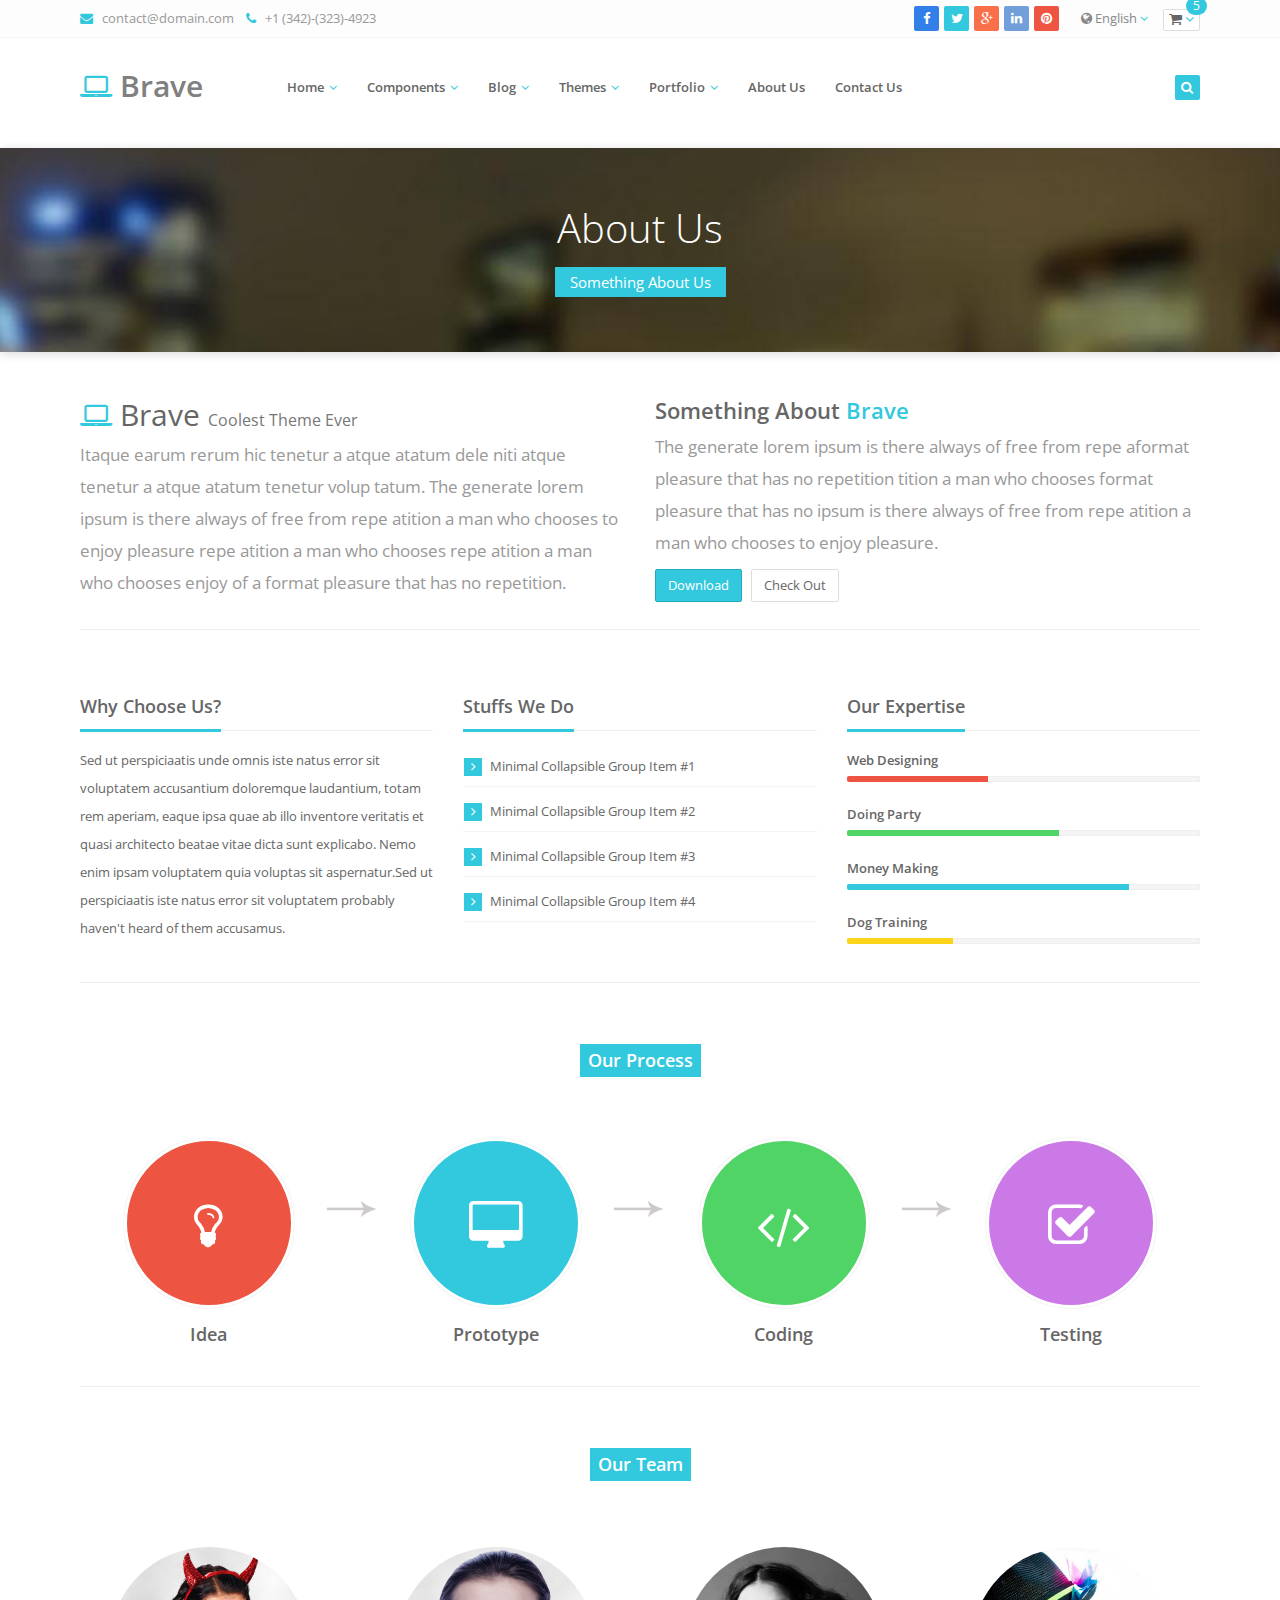
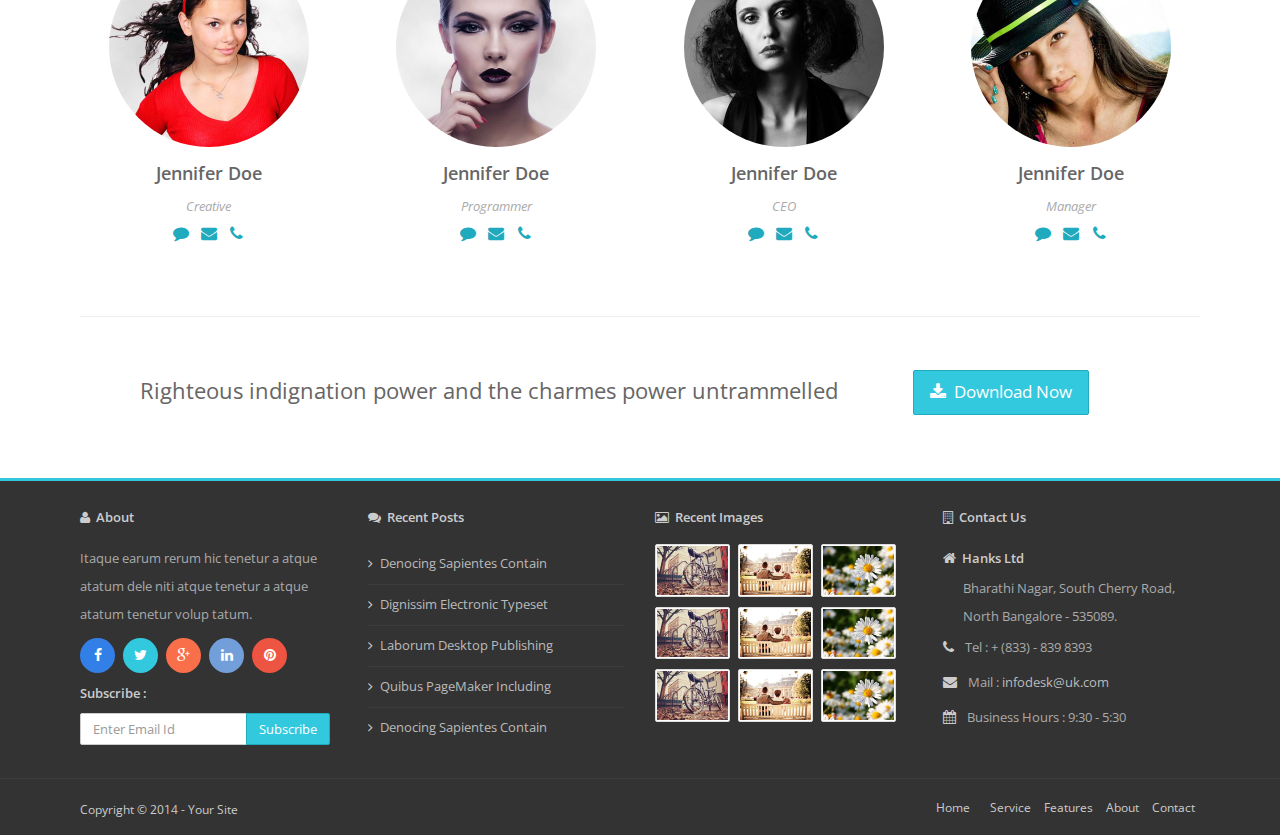
<file: 2016WeHackUs_ChildCare/2016WeHackUs_ChildCare/about-us-one.html>
<!DOCTYPE html>
<html>
	<head>
		<meta charset="utf-8">
		<title>About Us - Brave</title>
		<!-- Description, Keywords and Author -->
		<meta name="description" content="Your description">
		<meta name="keywords" content="Your,Keywords">
		<meta name="author" content="ResponsiveWebInc">
		
		<meta name="viewport" content="width=device-width, initial-scale=1.0">
		
		<!-- Styles -->
		<!-- Bootstrap CSS -->
		<link href="css/bootstrap.min.css" rel="stylesheet">
		<!-- Font awesome CSS -->
		<link href="css/font-awesome.min.css" rel="stylesheet">
		<!-- Magnific Popup -->
		<link href="css/magnific-popup.css" rel="stylesheet">
		<!-- Owl carousel -->
		<link href="css/owl.carousel.css" rel="stylesheet">
		
		<!-- CSS for this page -->
		
		<!-- Base style -->
		<link href="css/styles/style.css" rel="stylesheet">
		<!-- Skin CSS -->
		<link href="css/styles/skin-lblue.css" rel="stylesheet" id="color_theme">
		
		<!-- Custom CSS. Type your CSS code in custom.css file -->
		<link href="css/custom.css" rel="stylesheet">
		
		<!-- Favicon -->
		<link rel="shortcut icon" href="#">
	</head>
	
	<!-- Add class "boxed" along with body for boxed layout. -->
	<!-- Add "pattern-x" (1 to 5) for background patterns. -->
	<!-- Add "img-x" (1 to 5) for background images. -->
	<body>
	
		<!-- Outer Starts -->
		<div class="outer">
			
			<!-- Top bar starts -->
			<div class="top-bar">
				<div class="container">
				
					<!-- Contact starts -->
					<div class="tb-contact pull-left">
						<!-- Email -->
						<i class="fa fa-envelope color"></i> &nbsp; <a href="mailto:contact@domain.com">contact@domain.com</a>
						&nbsp;&nbsp;  
						<!-- Phone -->
						<i class="fa fa-phone color"></i> &nbsp; +1 (342)-(323)-4923
					</div>
					<!-- Contact ends -->
					
					<!-- Shopping kart starts -->
					<div class="tb-shopping-cart pull-right">
						<!-- Link with badge -->
						<a href="#" class="btn btn-white btn-xs b-dropdown"><i class="fa fa-shopping-cart"></i> <i class="fa fa-angle-down color"></i> <span class="badge badge-color">5</span></a>
						<!-- Dropdown content with item details -->
						<div class="b-dropdown-block">
							<!-- Heading -->
							<h4><i class="fa fa-shopping-cart color"></i> Your Items</h4>
							<ul class="list-unstyled">
								<!-- Item 1 -->
								<li>
									<!-- Item image -->
									<div class="cart-img">
									<a href="#"><img src="img/ecommerce/view-cart/1.png" alt="" class="img-responsive" /></a>
									</div>
									<!-- Item heading and price -->
									<div class="cart-title">
										<h5><a href="#">Samsamgun galaxy some thing about.</a></h5>
										<!-- Item price -->
										<span class="label label-color label-sm">$1,900</span>
									</div>
									<div class="clearfix"></div>
								</li>
								<!-- Item 2 -->
								<li>
									<div class="cart-img">
									<a href="#"><img src="img/ecommerce/view-cart/2.png" alt="" class="img-responsive" /></a>
									</div>
									<div class="cart-title">
										<h5><a href="#">Samsamgun galaxy some thing about.</a></h5>
										<span class="label label-color label-sm">$1,900</span>
									</div>
									<div class="clearfix"></div>
								</li>
							</ul>
							<a href="#" class="btn btn-white btn-sm">View Cart</a> &nbsp; <a href="#" class="btn btn-color btn-sm">Checkout</a>
						</div>
					</div>
					<!-- Shopping kart ends -->
					
					<!-- Langauge starts -->
					<div class="tb-language dropdown pull-right">
						<a href="#" data-target="#" data-toggle="dropdown"><i class="fa fa-globe"></i> English <i class="fa fa-angle-down color"></i></a>
						<!-- Dropdown menu with languages -->
						<ul class="dropdown-menu dropdown-mini" role="menu">
							<li><a href="#">Hindi</a></li>
							<li><a href="#">Tamil</a></li>
							<li><a href="#">Kanada</a></li>
						</ul>
					</div>
					<!-- Language ends -->
					
					<!-- Search section for responsive design -->
					<div class="tb-search pull-left">
						<a href="#" class="b-dropdown"><i class="fa fa-search square-2 rounded-1 bg-color white"></i></a>
						<div class="b-dropdown-block">
							<form role="form">
								<!-- Input Group -->
								<div class="input-group">
									<input type="text" class="form-control" placeholder="Type Something">
									<span class="input-group-btn">
										<button class="btn btn-color" type="button">Search</button>
									</span>
								</div>
							</form>
						</div>
					</div>
					<!-- Search section ends -->
					
					<!-- Social media starts -->
					<div class="tb-social pull-right">
						<div class="brand-bg text-right">
							<!-- Brand Icons -->
							<a href="#" class="facebook"><i class="fa fa-facebook square-2 rounded-1"></i></a>
							<a href="#" class="twitter"><i class="fa fa-twitter square-2 rounded-1"></i></a>
							<a href="#" class="google-plus"><i class="fa fa-google-plus square-2 rounded-1"></i></a>
							<a href="#" class="linkedin"><i class="fa fa-linkedin square-2 rounded-1"></i></a>
							<a href="#" class="pinterest"><i class="fa fa-pinterest square-2 rounded-1"></i></a>
						</div>
					</div>
					<!-- Social media ends -->
					
					<div class="clearfix"></div>
				</div>
			</div>
			
			<!-- Top bar ends -->
			
			<!-- Header two Starts -->
			<div class="header-2">
			
				<!-- Container -->
				<div class="container">
					<div class="row">
						<div class="col-md-2">
							<!-- Logo section -->
							<div class="logo">
								<h1><a href="#"><i class="fa fa-laptop"></i> Brave</a></h1>
							</div>
						</div>
						<div class="col-md-9">
						
							<!-- Navigation starts.  -->
							<div class="navy">			
								<ul>
									<!-- Main menu -->
									<li><a href="#">Home</a>
										<!-- Submenu -->
										<ul>
											<li><a href="sitemap.html" class="red">Complete List</a></li>
											<li><a href="index.html">Main Home</a></li>
											<li><a href="index-bootstrap-carousel.html">Home Carousel</a></li>
											<li><a href="index-magazine.html">Home Magazine</a></li>
											<!-- 2nd Level sub menu -->
											<li>
												<a href="#">More #1</a>
												<ul>
													<li><a href="blog-masonry.html">Masonry Style</a></li>
													<li><a href="medical-index.html">Medical</a></li>
													<li><a href="ecommerce-index.html">Ecommerce</a></li>
													<li><a href="non-profit-index.html">Non Profit</a></li>
													<li><a href="coming-soon-image.html">Coming Soon</a></li>
													<li><a href="index-slim.html">Home Slim</a></li>
													<li><a href="index-sidebar.html">Home Sidebar</a></li>
													<li><a href="index-parallax-slider.html">Home Parallax Slider</a></li>
												</ul>
											</li>
											<li>
												<a href="#">More #2</a>
												<ul>
													<li><a href="real-estate-index.html">Real Estate</a></li>
													<li><a href="restaurant-index.html">Restaurant</a></li>
													<li><a href="resume.html">Resume</a></li>
													<li><a href="v-card-image.html">V Card</a></li>
													<li><a href="wedding.html">Wedding</a></li>
													<li><a href="index-parallax.html">Parallax Home</a></li>
													<li><a href="header-2.html">Header Alt</a></li>
													<li><a href="index-portfolio.html">Home Portfolio</a></li>
												</ul>
											</li>
										</ul>
									</li>
								
									<li><a href="#">Components</a>
										<ul>
											<li><a href="#">Components #1</a>
												<ul>
													<li><a href="accordion.html">Accordion</a></li>
													<li><a href="blockquote.html">Blockquote</a></li>
													<li><a href="box-shadow.html">Shadow Box</a></li>
													<li><a href="brave-components.html">Basic Brave Components</a></li>
													<li><a href="clients.html">Clients</a></li>
													<li><a href="counter.html">Counter</a></li>
													<li><a href="typography.html">Typography</a></li>
													<li><a href="cta.html">CTA</a></li>
												</ul>
											</li>
											<li><a href="#">Components #2</a>
												<ul>
													<li><a href="divider.html">Divider</a></li>
													<li><a href="bootstrap-carousel.html">Carousel</a></li>
													<li><a href="heading.html">Heading</a></li>
													<li><a href="icon-box.html">Icon Box</a></li>
													<li><a href="icons.html">Icons</a></li>
													<li><a href="image-box.html">Image Box</a></li>
													<li><a href="images.html">Images</a></li>
													<li><a href="knob.html">Knob</a></li>
												</ul>
											</li>
											<li><a href="#">Components #3</a>
												<ul>
													<li><a href="nav-tabs.html">Nav Tabs</a></li>
													<li><a href="owl-carousel.html">Owl Carousel</a></li>
													<li><a href="panel.html">Panel</a></li>
													<li><a href="pricing-table.html">Pricing Table</a></li>
													<li><a href="progress-bar.html">Progress Bar</a></li>
													<li><a href="tables.html">Tables</a></li>
													<li><a href="team.html">Team</a></li>
													<li><a href="testimonial.html">Testimonial</a></li>
												</ul>
											</li>
											<!-- Multi level menu -->
											<li><a href="#">Multi Level Menu</a>
												<ul>
													<!-- Sub menu -->
													<li><a href="#">Menu #1</a></li>
													<li><a href="#">Menu #1</a></li>
													<li><a href="#">Menu #1</a>
														<ul>
															<!-- Sub menu -->
															<li><a href="#">Menu #2</a></li>
															<li><a href="#">Menu #2</a></li>
															<li><a href="#">Menu #2</a>
																<ul>
																	<!-- Sub menu -->
																	<li><a href="#">Menu #3</a></li>
																	<li><a href="#">Menu #3</a></li>
																	<li><a href="#">Menu #3</a></li>
																</ul>
															</li>
														</ul>
													</li>
												</ul>
											</li>
										</ul>
									</li>
									
									<li><a href="#">Blog</a>
										<ul>
											<li><a href="blog-one.html">Blog One</a></li>
											<li><a href="blog-two.html">Blog Two</a></li>
											<li><a href="blog-three.html">Blog Three</a></li>
											<li><a href="blog-four.html">Blog Four</a></li>
											<li><a href="blog-single.html">Blog Single</a></li>
											<li><a href="blog-masonry.html">Blog Masonry</a></li>
										</ul>
									</li>
									
									<li><a href="#">Themes</a>
										<ul>
											<li><a href="ui-designs.html">UI Designs</a></li>
											<li><a href="#">Ecommerce</a>
												<!-- Sub dropdown menu -->
												<ul>
													<li><a href="ecommerce-index.html">Home</a></li>
													<li><a href="ecommerce-account.html">Account</a></li>
													<li><a href="ecommerce-checkout.html">Checkout</a></li>
													<li><a href="ecommerce-items.html">Items</a></li>
													<li><a href="ecommerce-item-single.html">Items Single</a></li>
													<li><a href="ecommerce-items-ui.html">Items UI</a></li>
													<li><a href="ecommerce-order-history.html">Order History</a></li>
													<li><a href="ecommerce-view-cart.html">View Cart</a></li>
													<li><a href="ecommerce-wish-list.html">Wish List</a></li>
												</ul>
											</li>
											<li><a href="#">Medical</a>
												<!-- Sub dropdown menu -->
												<ul>
													<li><a href="medical-index.html">Home</a></li>
													<li><a href="medical-appointment.html">Appointment</a></li>
													<li><a href="medical-department.html">Department</a></li>
													<li><a href="medical-our-doctor.html">Our Doctor</a></li>
													<li><a href="medical-treatment.html">Treatment</a></li>
												</ul>
											</li>
											<li><a href="#">Real Estate</a>
												<!-- Sub dropdown menu -->
												<ul>
													<li><a href="real-estate-index.html">Home</a></li>
													<li><a href="real-estate-agencies.html">Agencies</a></li>
													<li><a href="real-estate-agents.html">Agents</a></li>
													<li><a href="real-estate-enquiry.html">Enquiry</a></li>
													<li><a href="real-estate-property-map.html">Property Map</a></li>
													<li><a href="real-estate-property-single.html">Property Single</a></li>
												</ul>
											</li>
											<li><a href="#">Restaurant</a>
												<!-- Sub dropdown menu -->
												<ul>
													<li><a href="restaurant-index.html">Home</a></li>
													<li><a href="restaurant-checkout.html">Checkout</a></li>
													<li><a href="restaurant-items.html">Items</a></li>
													<li><a href="restaurant-item-single.html">Items Single</a></li>
													<li><a href="restaurant-menu.html">Menu</a></li>
													<li><a href="restaurant-nutrition-info.html">Nutrition Info</a></li>
													<li><a href="restaurant-recipe.html">Recipe</a></li>
													<li><a href="restaurant-reserve-seats.html">Reserve Seats</a></li>
												</ul>
											</li>
											<li><a href="#">Non Profit</a>
												<!-- Sub dropdown menu -->
												<ul>
													<li><a href="non-profit-index.html">Home</a></li>
													<li><a href="non-profit-action.html">Action</a></li>
													<li><a href="non-profit-action-single.html">Action Single</a></li>
													<li><a href="non-profit-causes.html">Causes</a></li>
													<li><a href="non-profit-donation.html">Donation</a></li>
													<li><a href="non-profit-events.html">Events</a></li>
													<li><a href="non-profit-goal.html">Goal</a></li>
													<li><a href="non-profit-volunteers.html">Volunteers</a></li>
												</ul>
											</li>
										</ul>
									</li>
									
									<li><a href="#">Portfolio</a>
										<ul>
											<li><a href="portfolio-one.html">Portfolio One</a></li>
											<li><a href="portfolio-two.html">Portfolio Two</a></li>
											<li><a href="portfolio-three.html">Portfolio Three</a></li>
											<li><a href="portfolio-four.html">Portfolio Four</a></li>
											<li><a href="portfolio-single.html">Portfolio Single</a></li>
										</ul>
									</li>	

									<li><a href="about-us-one.html">About Us</a></li>
									<li><a href="contact-us-one.html">Contact Us</a></li>
								</ul>
							</div>							
							<!-- Navigation ends -->
							
						</div>
						
						<div class="col-md-1">
							
							<!-- Search section -->
							<div class="head-search pull-right">
								<a href="#" class="b-dropdown"><i class="fa fa-search square-2 rounded-1 bg-color white"></i></a>
								<div class="b-dropdown-block">
									<form role="form">
										<!-- Input Group -->
										<div class="input-group">
											<input type="text" class="form-control" placeholder="Type Something">
											<span class="input-group-btn">
												<button class="btn btn-color" type="button">Search</button>
											</span>
										</div>
									</form>
								</div>
							</div>
							<!-- Search section ends -->
							<div class="clearfix"></div>
							
						</div>
						
					</div>
				</div>
			</div>
	
			<!-- Header two ends -->
			
			<!-- Main content starts -->
	
			<div class="main-block">
				
				<!-- Page heading one starts -->
				
					<div class="page-heading-one">
						<h2>About Us</h2>
						<p class="bg-color">Something About Us</p>
					</div>
					
				<!-- Page heading one ends -->
			
				<div class="container">
					
					<div class="about-us-one">
					
						<div class="row">
							<div class="col-md-6">
								<!-- Logo section -->
								<div class="about-logo">
									<!-- logo -->
									<h2><a href="#"><i class="fa fa-laptop color"></i> Brave</a> <small>Coolest Theme Ever</small></h2>
									<p>Itaque earum rerum hic tenetur a atque atatum dele niti atque tenetur a atque atatum tenetur volup tatum. The generate lorem ipsum is there always of free from repe atition a man who chooses to enjoy pleasure repe atition a man who chooses repe atition a man who chooses enjoy of a format pleasure that has no repetition.</p>
								</div>
							</div>
							<div class="col-md-6">
								<div class="about-logo">
									<h3>Something About <span class="color">Brave</span></h3>
									<p>The generate lorem ipsum is there always of free from repe aformat pleasure that has no repetition tition a man who chooses format pleasure that has no  ipsum is there always of free from repe atition a man who chooses to enjoy pleasure.</p>
								</div>
								<a href="#" class="btn btn-color">Download</a> &nbsp; <a href="#" class="btn btn-white">Check Out</a>
							</div>
						</div>
						
						<hr />
						<br />
						
						<div class="row">
							<div class="col-md-4">
								<!-- Heading and para -->
								<div class="block-heading-two">
									<h3><span>Why Choose Us?</span></h3>
								</div>
								<p>Sed ut perspiciaatis unde omnis iste natus error sit voluptatem accusantium doloremque laudantium, totam rem aperiam, eaque ipsa quae ab illo inventore veritatis et quasi architecto beatae vitae dicta sunt explicabo. Nemo enim ipsam voluptatem quia voluptas sit aspernatur.Sed ut perspiciaatis iste natus error sit voluptatem probably haven't heard of them accusamus.</p>
							</div>
							<div class="col-md-4">
								<div class="block-heading-two">
									<h3><span>Stuffs We Do</span></h3>
								</div>		
								<!-- Accordion starts -->
								<div class="panel-group accordion-alt3" id="accordion-alt3">
								 <!-- Panel. Use "panel-XXX" class for different colors. Replace "XXX" with color. -->
								  <div class="panel">	
									<!-- Panel heading -->
									 <div class="panel-heading">
										<h4 class="panel-title">
										  <a data-toggle="collapse" data-parent="#accordion-alt3" href="#collapseOne-alt3">
											<i class="fa fa-angle-right"></i> Minimal Collapsible Group Item #1
										  </a>
										</h4>
									 </div>
									 <div id="collapseOne-alt3" class="panel-collapse collapse">
										<!-- Panel body -->
										<div class="panel-body">
										  Anim pariatur cliche reprehenderit, enim eiusmod high life accusamus terry richardson ad squid. 3 wolf moon officia aute, non cupidatat skateboard dolor brunch. Food truck quinoa nesciunt laborum eiusmod. Brunch 3 wolf moon tempor, sunt aliqua put a bird on it squid single-origin probably haven't heard of them accusamus labore sustainable VHS.
										</div>
									 </div>
								  </div>
								  <div class="panel">
									 <div class="panel-heading">
										<h4 class="panel-title">
										  <a data-toggle="collapse" data-parent="#accordion-alt3" href="#collapseTwo-alt3">
											<i class="fa fa-angle-right"></i> Minimal Collapsible Group Item #2
										  </a>
										</h4>
									 </div>
									 <div id="collapseTwo-alt3" class="panel-collapse collapse">
										<div class="panel-body">
										  Anim pariatur cliche reprehenderit, enim eiusmod high life accusamus terry richardson ad squid. 3 wolf moon officia aute, non cupidatat skateboard dolor brunch. Food truck quinoa nesciunt laborum eiusmod. Brunch 3 wolf moon tempor, sunt aliqua put a bird on it squid single-origin probably haven't heard of them accusamus labore sustainable VHS.
										</div>
									 </div>
								  </div>
								  <div class="panel">
									 <div class="panel-heading">
										<h4 class="panel-title">
										  <a data-toggle="collapse" data-parent="#accordion-alt3" href="#collapseThree-alt3">
											<i class="fa fa-angle-right"></i> Minimal Collapsible Group Item #3
										  </a>
										</h4>
									 </div>
									 <div id="collapseThree-alt3" class="panel-collapse collapse">
										<div class="panel-body">
										  Anim pariatur cliche reprehenderit, enim eiusmod high life accusamus terry richardson ad squid. 3 wolf moon officia aute, non cupidatat skateboard dolor brunch. Food truck quinoa nesciunt laborum eiusmod. Brunch 3 wolf moon tempor, sunt aliqua put a bird on it squid single-origin probably haven't heard of them accusamus labore sustainable VHS.
										</div>
									 </div>
								  </div>
								  <div class="panel">
									 <div class="panel-heading">
										<h4 class="panel-title">
										  <a data-toggle="collapse" data-parent="#accordion-alt3" href="#collapseFour-alt3">
											<i class="fa fa-angle-right"></i> Minimal Collapsible Group Item #4
										  </a>
										</h4>
									 </div>
									 <div id="collapseFour-alt3" class="panel-collapse collapse">
										<div class="panel-body">
										  Anim pariatur cliche reprehenderit, enim eiusmod high life accusamus terry richardson ad squid. 3 wolf moon officia aute, non cupidatat skateboard dolor brunch. Food truck quinoa nesciunt laborum eiusmod. Brunch 3 wolf moon tempor, sunt aliqua put a bird on it squid single-origin probably haven't heard of them accusamus labore sustainable VHS.
										</div>
									 </div>
								  </div>
								</div>
								<!-- Accordion ends -->
								
							</div>
							
							<div class="col-md-4">
								<div class="block-heading-two">
									<h3><span>Our Expertise</span></h3>
								</div>								
								<h6>Web Designing</h6>
								<div class="progress pb-sm">
								  <!-- White color (progress-bar-white) -->
								  <div class="progress-bar progress-bar-red" role="progressbar" aria-valuenow="40" aria-valuemin="0" aria-valuemax="100" style="width: 40%">
									 <span class="sr-only">40% Complete (success)</span>
								  </div>
								</div>
								<h6>Doing Party</h6>
								<div class="progress pb-sm">
								  <div class="progress-bar progress-bar-green" role="progressbar" aria-valuenow="60" aria-valuemin="0" aria-valuemax="100" style="width: 60%">
									 <span class="sr-only">40% Complete (success)</span>
								  </div>
								</div>
								<h6>Money Making</h6>
								<div class="progress pb-sm">
								  <div class="progress-bar progress-bar-lblue" role="progressbar" aria-valuenow="80" aria-valuemin="0" aria-valuemax="100" style="width: 80%">
									 <span class="sr-only">40% Complete (success)</span>
								  </div>
								</div>
								<h6>Dog Training</h6>
								<div class="progress pb-sm">
								  <div class="progress-bar progress-bar-yellow" role="progressbar" aria-valuenow="30" aria-valuemin="0" aria-valuemax="100" style="width: 30%">
									 <span class="sr-only">40% Complete (success)</span>
								  </div>
								</div>
							</div>
							
						</div>
						
						<hr />
						<br />						
						<!-- Our Process starts -->
				
						<!-- Heading -->
						<div class="block-heading-six">
							<h4 class="bg-color">Our Process</h4>
						</div>
						<br />
						<div class="our-process">
							<div class="row">
								<div class="col-md-3 col-sm-6">
									<!-- Our Process Item-->
									<div class="our-process-item">
										<!-- Icon -->
										<a href="#" class="white bg-red"> <i class="fa fa-lightbulb-o"></i></a>
										<!-- Arrow Image -->
										<img src="img/our-process/arrow.png" alt="" class="img-responsive hidden-sm hidden-xs" />
										<!-- Heading -->
										<h4>Idea</h4>
									</div>
								</div>
								<div class="col-md-3 col-sm-6">
									<div class="our-process-item">
										<a href="#" class="white bg-lblue"> <i class="fa fa-desktop"></i></a>
										<img src="img/our-process/arrow.png" alt="" class="img-responsive hidden-sm hidden-xs" />
										<h4>Prototype</h4>
									</div>
								</div>
								<div class="col-md-3 col-sm-6">
									<div class="our-process-item">
										<a href="#" class="white bg-green"> <i class="fa fa-code"></i></a>
										<img src="img/our-process/arrow.png" alt="" class="img-responsive hidden-sm hidden-xs" />
										<h4>Coding</h4>
									</div>
								</div>
								<div class="col-md-3 col-sm-6">
									<div class="our-process-item">
										<a href="#" class="white bg-purple"> <i class="fa fa-check-square-o"></i>
										</a>
										<h4>Testing</h4>
									</div>
								</div>
							</div>	
						</div>
						<!-- Our Process ends -->
						
						<hr />
						<br />
						<!-- Our Team starts -->
				
						<!-- Heading -->
						<div class="block-heading-six">
							<h4 class="bg-color">Our Team</h4>
						</div>
						<br />
						
						<!-- Our team starts -->
						
						<div class="team-six">
							<div class="row">
								<div class="col-md-3 col-sm-6">
									<!-- Team Member -->
									<div class="team-member">
										<!-- Image -->
										<img class="img-responsive" src="img/user/1.jpg" alt="" />
										<!-- Name -->
										<h4>Jennifer Doe</h4>
										<span class="deg">Creative</span>
										<!-- Team Links -->
										<div class="team-links">
											<a href="#"><i class="fa fa-comment"></i></a>
											<a href="#"><i class="fa fa-envelope"></i></a>
											<a href="#"><i class="fa fa-phone"></i></a>
										</div>
									</div>
								</div>
								<div class="col-md-3 col-sm-6">
									<!-- Team Member -->
									<div class="team-member">
										<!-- Image -->
										<img class="img-responsive" src="img/user/2.jpg" alt="" />
										<!-- Name -->
										<h4>Jennifer Doe</h4>
										<span class="deg">Programmer</span>
										<!-- Team Links -->
										<div class="team-links">
											<a href="#"><i class="fa fa-comment"></i></a>
											<a href="#"><i class="fa fa-envelope"></i></a>
											<a href="#"><i class="fa fa-phone"></i></a>
										</div>
									</div>
								</div>
								<div class="col-md-3 col-sm-6">
									<!-- Team Member -->
									<div class="team-member">
										<!-- Image -->
										<img class="img-responsive" src="img/user/3.jpg" alt="" />
										<!-- Name -->
										<h4>Jennifer Doe</h4>
										<span class="deg">CEO</span>
										<!-- Team Links -->
										<div class="team-links">
											<a href="#"><i class="fa fa-comment"></i></a>
											<a href="#"><i class="fa fa-envelope"></i></a>
											<a href="#"><i class="fa fa-phone"></i></a>
										</div>
									</div>
								</div>
								<div class="col-md-3 col-sm-6">
									<!-- Team Member -->
									<div class="team-member">
										<!-- Image -->
										<img class="img-responsive" src="img/user/4.jpg" alt="" />
										<!-- Name -->
										<h4>Jennifer Doe</h4>
										<span class="deg">Manager</span>
										<!-- Team Links -->
										<div class="team-links">
											<a href="#"><i class="fa fa-comment"></i></a>
											<a href="#"><i class="fa fa-envelope"></i></a>
											<a href="#"><i class="fa fa-phone"></i></a>
										</div>
									</div>
								</div>
							</div>
						</div>
						
						<!-- Our team ends -->
						
						<br />
						<hr />
						<br />
						
						<!-- CTA Starts -->
				
						<div class="cta-three">
							<!-- CTA Three Content -->
							<div class="cta-three-content">
								<div class="row">
									<div class="col-md-9">
										<h4>Righteous indignation power and the charmes power untrammelled</h4>
									</div>
									<div class="col-md-3">
										<a href="#" class="btn btn-color btn-lg"><i class="fa fa-download"></i>&nbsp; Download Now</a>
									</div>
								</div>
							</div>
						</div>
						
						<!-- CTA Ends -->
						
						<br />
						
					</div>
									
				</div>
			</div>
			
			<!-- Main content ends -->
			
			<!-- Foot Starts -->
		
			<div class="foot">
				<!-- Container -->
				<div class="container">
					<div class="row">
						<div class="col-md-3 col-sm-6">
							<!-- Foot Item -->
							<div class="foot-item">
								<!-- Heading -->
								<h5 class="bold"><i class="fa fa-user"></i>&nbsp;&nbsp;About</h5>
								<p>Itaque earum rerum hic tenetur a atque atatum dele niti atque tenetur a atque atatum tenetur volup tatum.</p>
								<div class="brand-bg">
									<!-- Social Media Icons -->
									<a href="#" class="facebook"><i class="fa fa-facebook circle-3"></i></a>
									<a href="#" class="twitter"><i class="fa fa-twitter circle-3"></i></a>
									<a href="#" class="google-plus"><i class="fa fa-google-plus circle-3"></i></a>
									<a href="#" class="linkedin"><i class="fa fa-linkedin circle-3"></i></a>
									<a href="#" class="pinterest"><i class="fa fa-pinterest circle-3"></i></a>
								</div>
								<div class="subscribe-box">
									<h5 class="bold">Subscribe :</h5>
									<!-- Form -->
									<form role="form">
										<!-- Input Group -->
										<div class="input-group">
											<input type="text" class="form-control" placeholder="Enter Email Id">
											<span class="input-group-btn">
												<button class="btn btn-color" type="button">Subscribe</button>
											</span>
										</div>
									</form>
								</div>
							</div>
						</div>	
						<div class="col-md-3 col-sm-6">
							<!-- Foot Item -->
							<div class="foot-item">
								<!-- Heading -->
								<h5 class="bold"><i class="fa fa-comments"></i>&nbsp;&nbsp;Recent Posts</h5>
								<!-- Foot Item Content -->
								<div class="foot-item-content">
									<ul class="list-unstyled">
										<!-- Link -->
										<li><a href="#">Denocing Sapientes Contain</a></li>
										<li><a href="#">Dignissim Electronic Typeset</a></li>
										<li><a href="#">Laborum Desktop Publishing</a></li>
										<li><a href="#">Quibus PageMaker Including</a></li>
										<li><a href="#">Denocing Sapientes Contain</a></li>
									</ul>
								</div>
							</div>
						</div>
						<div class="col-md-3 col-sm-6">
							<!-- Foot Item -->
							<div class="foot-item">
								<!-- Heading -->
								<h5 class="bold"><i class="fa fa-picture-o"></i>&nbsp;&nbsp;Recent Images</h5>
								<!-- Foot Item Content -->
								<div class="foot-item-content">
									<!-- Foot Recent Image --> 
									<div class="foot-recent-img">
										<a href="img/gallery/small/1.jpg" class="lightbox"><img src="img/gallery/small/1.jpg" alt="" class="img-responsive img-thumbnail" /></a>
										<a href="img/gallery/small/2.jpg" class="lightbox"><img src="img/gallery/small/2.jpg" alt="" class="img-responsive img-thumbnail" /></a>
										<a href="img/gallery/small/3.jpg" class="lightbox"><img src="img/gallery/small/3.jpg" alt="" class="img-responsive img-thumbnail" /></a>
									</div>
									<!-- Foot Recent Image --> 
									<div class="foot-recent-img">
										<a href="img/gallery/small/1.jpg" class="lightbox"><img src="img/gallery/small/1.jpg" alt="" class="img-responsive img-thumbnail" /></a>
										<a href="img/gallery/small/2.jpg" class="lightbox"><img src="img/gallery/small/2.jpg" alt="" class="img-responsive img-thumbnail" /></a>
										<a href="img/gallery/small/3.jpg" class="lightbox"><img src="img/gallery/small/3.jpg" alt="" class="img-responsive img-thumbnail" /></a>
									</div>
									<div class="foot-recent-img">
										<a href="img/gallery/small/1.jpg" class="lightbox"><img src="img/gallery/small/1.jpg" alt="" class="img-responsive img-thumbnail" /></a>
										<a href="img/gallery/small/2.jpg" class="lightbox"><img src="img/gallery/small/2.jpg" alt="" class="img-responsive img-thumbnail" /></a>
										<a href="img/gallery/small/3.jpg" class="lightbox"><img src="img/gallery/small/3.jpg" alt="" class="img-responsive img-thumbnail" /></a>
									</div>
								</div>
							</div>
						</div>
						<div class="col-md-3 col-sm-6">
							<!-- Foot Item -->
							<div class="foot-item">
								<!-- Heading -->
								<h5 class="bold"><i class="fa fa-building-o"></i>&nbsp;&nbsp;Contact Us</h5>
								<!-- Foot Item Content -->
								<div class="foot-item-content address">
									<!-- Heading -->
									<h6 class="bold"><i class="fa fa-home"></i>&nbsp;&nbsp;Hanks Ltd</h6>
									<!-- Paragraph -->
									<p class="add">
									   Bharathi Nagar, South Cherry Road,<br />
									   North Bangalore - 535089.</p>
									<p class="tel"> <i class="fa fa-phone"></i> Tel : + (833) - 839 8393<br />
									<i class="fa fa-envelope"></i>  Mail : <a href="#">infodesk@uk.com</a><br />
									<i class="fa fa-calendar"></i> Business Hours : 9:30 - 5:30</p>
								</div>
							</div>
						</div>
					</div>
				</div>
			</div>
			
			<!-- Foot Ends -->
			
			<!-- Footer Starts -->
			
			<footer>
				<!-- Container -->
				<div class="container">
					<!-- Footer Content -->
						<!-- Paragraph -->
						<p class="pull-left">Copyright &copy; 2014 - <a href="#">Your Site</a></p>
						<ul class="list-inline pull-right">
							<!-- List -->
							<li><a href="index.html">Home</a><li>
							<li><a href="service.html">Service</a></li>
							<li><a href="feature.html">Features</a></li>
							<li><a href="about-us.html">About</a></li>
							<li><a href="contact-us.html">Contact</a></li>
						</ul>
						<!-- Clearfix -->
						<div class="clearfix"></div>
				</div>
			</footer>
			
			<!-- Footer Ends -->
		
		</div>
		
		<!-- Outer Ends -->		
		
		<!-- Scroll to top -->
		<span class="totop"><a href="#"><i class="fa fa-angle-up bg-color"></i></a></span>
		
		<!-- Javascript files -->
		<!-- jQuery -->
		<script src="js/jquery.js"></script>
		<!-- Bootstrap JS -->
		<script src="js/bootstrap.min.js"></script>
		<!-- Placeholders JS -->
		<script src="js/placeholders.js"></script>
		<!-- Magnific Popup -->
		<script src="js/jquery.magnific-popup.min.js"></script>
		<!-- Owl carousel -->
		<script src="js/owl.carousel.min.js"></script>
		<!-- Respond JS for IE8 -->
		<script src="js/respond.min.js"></script>
		<!-- HTML5 Support for IE -->
		<script src="js/html5shiv.js"></script>
		<!-- Main JS -->
		<script src="js/main.js"></script>
		
		<!-- Javascript for this page -->
		
		<!-- Custom JS. Type your JS code in custom.js file -->
		<script src="js/custom.js"></script>
		
		<!-- 
		Style switcher. This is just for demo purpose only. 
		If you don't want remove the below line.
		Some of the features of style switcher won't work on offline. THey only work when you upload it to server 
		-->
		<!-- <script src="style-switcher/style-switcher.js"></script> -->
		
	</body>	
</html>
</file>
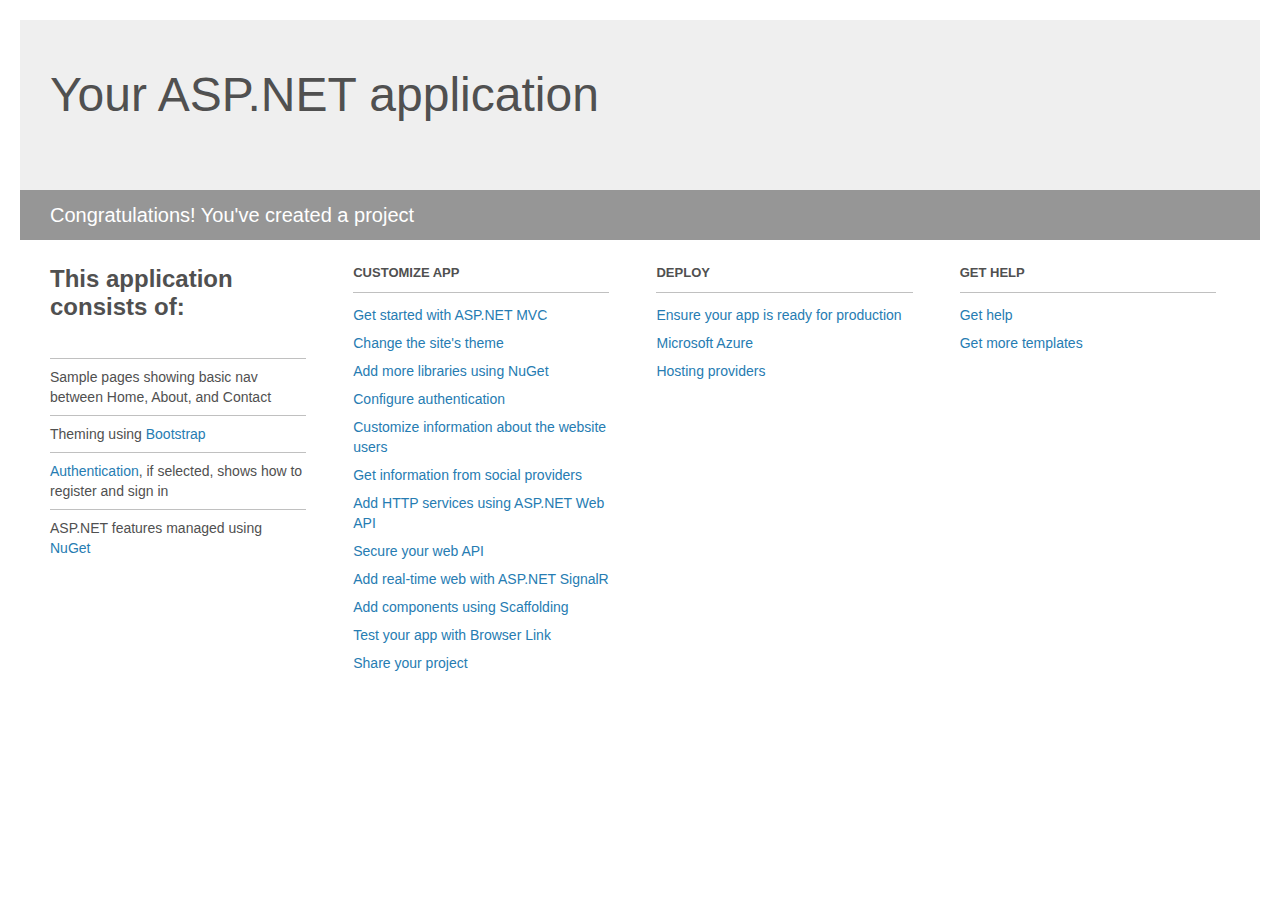
<file: 2016WeHackUs_ChildCare/2016WeHackUs_ChildCare/Project_Readme.html>
﻿<!DOCTYPE html>
<html lang="en">
<head>
    <meta charset="utf-8" />
    <title>Your ASP.NET application</title>
    <style>
        body {
            background: #fff;
            color: #505050;
            font: 14px 'Segoe UI', tahoma, arial, helvetica, sans-serif;
            margin: 20px;
            padding: 0;
        }

        #header {
            background: #efefef;
            padding: 0;
        }

        h1 {
            font-size: 48px;
            font-weight: normal;
            margin: 0;
            padding: 0 30px;
            line-height: 150px;
        }

        p {
            font-size: 20px;
            color: #fff;
            background: #969696;
            padding: 0 30px;
            line-height: 50px;
        }

        #main {
            padding: 5px 30px;
        }

        .section {
            width: 21.7%;
            float: left;
            margin: 0 0 0 4%;
        }

            .section h2 {
                font-size: 13px;
                text-transform: uppercase;
                margin: 0;
                border-bottom: 1px solid silver;
                padding-bottom: 12px;
                margin-bottom: 8px;
            }

            .section.first {
                margin-left: 0;
            }

                .section.first h2 {
                    font-size: 24px;
                    text-transform: none;
                    margin-bottom: 25px;
                    border: none;
                }

                .section.first li {
                    border-top: 1px solid silver;
                    padding: 8px 0;
                }

            .section.last {
                margin-right: 0;
            }

        ul {
            list-style: none;
            padding: 0;
            margin: 0;
            line-height: 20px;
        }

        li {
            padding: 4px 0;
        }

        a {
            color: #267cb2;
            text-decoration: none;
        }

            a:hover {
                text-decoration: underline;
            }
    </style>
</head>
<body>

    <div id="header">
        <h1>Your ASP.NET application</h1>
        <p>Congratulations! You've created a project</p>
    </div>

    <div id="main">
        <div class="section first">
            <h2>This application consists of:</h2>
            <ul>
                <li>Sample pages showing basic nav between Home, About, and Contact</li>
                <li>Theming using <a href="http://go.microsoft.com/fwlink/?LinkID=615519">Bootstrap</a></li>
                <li><a href="http://go.microsoft.com/fwlink/?LinkID=615520">Authentication</a>, if selected, shows how to register and sign in</li>
                <li>ASP.NET features managed using <a href="http://go.microsoft.com/fwlink/?LinkID=320756">NuGet</a></li>
            </ul>
        </div>

        <div class="section">
            <h2>Customize app</h2>
            <ul>
                <li><a href="http://go.microsoft.com/fwlink/?LinkID=615541">Get started with ASP.NET MVC</a></li>
                <li><a href="http://go.microsoft.com/fwlink/?LinkID=615523">Change the site's theme</a></li>
                <li><a href="http://go.microsoft.com/fwlink/?LinkID=615524">Add more libraries using NuGet</a></li>
                <li><a href="http://go.microsoft.com/fwlink/?LinkID=615542">Configure authentication</a></li>
                <li><a href="http://go.microsoft.com/fwlink/?LinkID=615526">Customize information about the website users</a></li>
                <li><a href="http://go.microsoft.com/fwlink/?LinkID=615527">Get information from social providers</a></li>
                <li><a href="http://go.microsoft.com/fwlink/?LinkID=615528">Add HTTP services using ASP.NET Web API</a></li>
                <li><a href="http://go.microsoft.com/fwlink/?LinkID=615529">Secure your web API</a></li>
                <li><a href="http://go.microsoft.com/fwlink/?LinkID=615530">Add real-time web with ASP.NET SignalR</a></li>
                <li><a href="http://go.microsoft.com/fwlink/?LinkID=615531">Add components using Scaffolding</a></li>
                <li><a href="http://go.microsoft.com/fwlink/?LinkID=615532">Test your app with Browser Link</a></li>
                <li><a href="http://go.microsoft.com/fwlink/?LinkID=615533">Share your project</a></li>
            </ul>
        </div>

        <div class="section">
            <h2>Deploy</h2>
            <ul>
                <li><a href="http://go.microsoft.com/fwlink/?LinkID=615534">Ensure your app is ready for production</a></li>
                <li><a href="http://go.microsoft.com/fwlink/?LinkID=615535">Microsoft Azure</a></li>
                <li><a href="http://go.microsoft.com/fwlink/?LinkID=615536">Hosting providers</a></li>
            </ul>
        </div>

        <div class="section last">
            <h2>Get help</h2>
            <ul>
                <li><a href="http://go.microsoft.com/fwlink/?LinkID=615537">Get help</a></li>
                <li><a href="http://go.microsoft.com/fwlink/?LinkID=615538">Get more templates</a></li>
            </ul>
        </div>
    </div>

</body>
</html>
</file>
<file: 2016WeHackUs_ChildCare/2016WeHackUs_ChildCare/css/settings.css>
/*-----------------------------------------------------------------------------

	-	Revolution Slider 4.1 Captions -

		Screen Stylesheet

version:   	1.4.5
date:      	27/11/13
author:		themepunch
email:     	info@themepunch.com
website:   	http://www.themepunch.com
-----------------------------------------------------------------------------*/



/*************************
	-	CAPTIONS	-
**************************/

.tp-static-layers	{	position:absolute; z-index:505; top:0px;left:0px}

.tp-hide-revslider,.tp-caption.tp-hidden-caption	{	visibility:hidden !important; display:none !important}


.tp-caption { z-index:1; white-space:nowrap}

.tp-caption-demo .tp-caption	{	position:relative !important; display:inline-block; margin-bottom:10px; margin-right:20px !important}


.tp-caption.whitedivider3px {

	color: #000000;
	text-shadow: none;
	background-color: rgb(255, 255, 255);
	background-color: rgba(255, 255, 255, 1);
	text-decoration: none;
	min-width: 408px;
	min-height: 3px;
	background-position: initial initial;
	background-repeat: initial initial;
	border-width: 0px;
	border-color: #000000;
	border-style: none;
}


.tp-caption.finewide_large_white {
color:#ffffff;
text-shadow:none;
font-size:60px;
line-height:60px;
font-weight:300;
font-family:"Open Sans", sans-serif;
background-color:transparent;
text-decoration:none;
text-transform:uppercase;
letter-spacing:8px;
border-width:0px;
border-color:rgb(0, 0, 0);
border-style:none;
}

.tp-caption.whitedivider3px {
color:#000000;
text-shadow:none;
background-color:rgb(255, 255, 255);
background-color:rgba(255, 255, 255, 1);
text-decoration:none;
font-size:0px;
line-height:0;
min-width:468px;
min-height:3px;
border-width:0px;
border-color:rgb(0, 0, 0);
border-style:none;
}

.tp-caption.finewide_medium_white {
color:#ffffff;
text-shadow:none;
font-size:37px;
line-height:37px;
font-weight:300;
font-family:"Open Sans", sans-serif;
background-color:transparent;
text-decoration:none;
text-transform:uppercase;
letter-spacing:5px;
border-width:0px;
border-color:rgb(0, 0, 0);
border-style:none;
}

.tp-caption.boldwide_small_white {
font-size:25px;
line-height:25px;
font-weight:800;
font-family:"Open Sans", sans-serif;
color:rgb(255, 255, 255);
text-decoration:none;
background-color:transparent;
text-shadow:none;
text-transform:uppercase;
letter-spacing:5px;
border-width:0px;
border-color:rgb(0, 0, 0);
border-style:none;
}

.tp-caption.whitedivider3px_vertical {
color:#000000;
text-shadow:none;
background-color:rgb(255, 255, 255);
background-color:rgba(255, 255, 255, 1);
text-decoration:none;
font-size:0px;
line-height:0;
min-width:3px;
min-height:130px;
border-width:0px;
border-color:rgb(0, 0, 0);
border-style:none;
}

.tp-caption.finewide_small_white {
color:#ffffff;
text-shadow:none;
font-size:25px;
line-height:25px;
font-weight:300;
font-family:"Open Sans", sans-serif;
background-color:transparent;
text-decoration:none;
text-transform:uppercase;
letter-spacing:5px;
border-width:0px;
border-color:rgb(0, 0, 0);
border-style:none;
}

.tp-caption.finewide_verysmall_white_mw {
font-size:13px;
line-height:25px;
font-weight:400;
font-family:"Open Sans", sans-serif;
color:#ffffff;
text-decoration:none;
background-color:transparent;
text-shadow:none;
text-transform:uppercase;
letter-spacing:5px;
max-width:470px;
white-space:normal !important;
border-width:0px;
border-color:rgb(0, 0, 0);
border-style:none;
}

.tp-caption.lightgrey_divider {
text-decoration:none;
background-color:rgb(235, 235, 235);
background-color:rgba(235, 235, 235, 1);
width:370px;
height:3px;
background-position:initial initial;
background-repeat:initial initial;
border-width:0px;
border-color:rgb(34, 34, 34);
border-style:none;
}

.tp-caption.finewide_large_white {
color: #FFF;
text-shadow: none;
font-size: 60px;
line-height: 60px;
font-weight: 300;
font-family: "Open Sans", sans-serif;
background-color: rgba(0, 0, 0, 0);
text-decoration: none;
text-transform: uppercase;
letter-spacing: 8px;
border-width: 0px;
border-color: #000;
border-style: none;
}

.tp-caption.finewide_medium_white {
color: #FFF;
text-shadow: none;
font-size: 34px;
line-height: 34px;
font-weight: 300;
font-family: "Open Sans", sans-serif;
background-color: rgba(0, 0, 0, 0);
text-decoration: none;
text-transform: uppercase;
letter-spacing: 5px;
border-width: 0px;
border-color: #000;
border-style: none;
}

.tp-caption.huge_red {
position:absolute;
color:rgb(223,75,107);
font-weight:400;
font-size:150px;
line-height:130px;
font-family: 'Oswald', sans-serif;
margin:0px;
border-width:0px;
border-style:none;
white-space:nowrap;
background-color:rgb(45,49,54);
padding:0px;
}

.tp-caption.middle_yellow {
position:absolute;
color:rgb(251,213,114);
font-weight:600;
font-size:50px;
line-height:50px;
font-family: 'Open Sans', sans-serif;
margin:0px;
border-width:0px;
border-style:none;
white-space:nowrap;
}

.tp-caption.huge_thin_yellow {
	position:absolute;
color:rgb(251,213,114);
font-weight:300;
font-size:90px;
line-height:90px;
font-family: 'Open Sans', sans-serif;
margin:0px;
letter-spacing: 20px;
border-width:0px;
border-style:none;
white-space:nowrap;
}

.tp-caption.big_dark {
position:absolute;
color:#333;
font-weight:700;
font-size:70px;
line-height:70px;
font-family:"Open Sans";
margin:0px;
border-width:0px;
border-style:none;
white-space:nowrap;
}

.tp-caption.medium_dark {
position:absolute;
color:#333;
font-weight:300;
font-size:40px;
line-height:40px;
font-family:"Open Sans";
margin:0px;
letter-spacing: 5px;
border-width:0px;
border-style:none;
white-space:nowrap;
}


.tp-caption.medium_grey {
position:absolute;
color:#fff;
text-shadow:0px 2px 5px rgba(0, 0, 0, 0.5);
font-weight:700;
font-size:20px;
line-height:20px;
font-family:Arial;
padding:2px 4px;
margin:0px;
border-width:0px;
border-style:none;
background-color:#888;
white-space:nowrap;
}

.tp-caption.small_text {
position:absolute;
color:#fff;
text-shadow:0px 2px 5px rgba(0, 0, 0, 0.5);
font-weight:700;
font-size:14px;
line-height:20px;
font-family:Arial;
margin:0px;
border-width:0px;
border-style:none;
white-space:nowrap;
}

.tp-caption.medium_text {
position:absolute;
color:#fff;
text-shadow:0px 2px 5px rgba(0, 0, 0, 0.5);
font-weight:700;
font-size:20px;
line-height:20px;
font-family:Arial;
margin:0px;
border-width:0px;
border-style:none;
white-space:nowrap;
}


.tp-caption.large_bold_white_25 {
font-size:55px;
line-height:65px;
font-weight:700;
font-family:"Open Sans";
color:#fff;
text-decoration:none;
background-color:transparent;
text-align:center;
text-shadow:#000 0px 5px 10px;
border-width:0px;
border-color:rgb(255, 255, 255);
border-style:none;
}

.tp-caption.medium_text_shadow {
font-size:25px;
line-height:25px;
font-weight:600;
font-family:"Open Sans";
color:#fff;
text-decoration:none;
background-color:transparent;
text-align:center;
text-shadow:#000 0px 5px 10px;
border-width:0px;
border-color:rgb(255, 255, 255);
border-style:none;
}

.tp-caption.large_text {
position:absolute;
color:#fff;
text-shadow:0px 2px 5px rgba(0, 0, 0, 0.5);
font-weight:700;
font-size:40px;
line-height:40px;
font-family:Arial;
margin:0px;
border-width:0px;
border-style:none;
white-space:nowrap;
}

.tp-caption.medium_bold_grey {
font-size:30px;
line-height:30px;
font-weight:800;
font-family:"Open Sans";
color:rgb(102, 102, 102);
text-decoration:none;
background-color:transparent;
text-shadow:none;
margin:0px;
padding:1px 4px 0px;
border-width:0px;
border-color:rgb(255, 214, 88);
border-style:none;
}

.tp-caption.very_large_text {
position:absolute;
color:#fff;
text-shadow:0px 2px 5px rgba(0, 0, 0, 0.5);
font-weight:700;
font-size:60px;
line-height:60px;
font-family:Arial;
margin:0px;
border-width:0px;
border-style:none;
white-space:nowrap;
letter-spacing:-2px;
}

.tp-caption.very_big_white {
position:absolute;
color:#fff;
text-shadow:none;
font-weight:800;
font-size:60px;
line-height:60px;
font-family:Arial;
margin:0px;
border-width:0px;
border-style:none;
white-space:nowrap;
padding:0px 4px;
padding-top:1px;
background-color:#000;
}

.tp-caption.very_big_black {
position:absolute;
color:#000;
text-shadow:none;
font-weight:700;
font-size:60px;
line-height:60px;
font-family:Arial;
margin:0px;
border-width:0px;
border-style:none;
white-space:nowrap;
padding:0px 4px;
padding-top:1px;
background-color:#fff;
}

.tp-caption.modern_medium_fat {
position:absolute;
color:#000;
text-shadow:none;
font-weight:800;
font-size:24px;
line-height:20px;
font-family:"Open Sans", sans-serif;
margin:0px;
border-width:0px;
border-style:none;
white-space:nowrap;
}

.tp-caption.modern_medium_fat_white {
position:absolute;
color:#fff;
text-shadow:none;
font-weight:800;
font-size:24px;
line-height:20px;
font-family:"Open Sans", sans-serif;
margin:0px;
border-width:0px;
border-style:none;
white-space:nowrap;
}

.tp-caption.modern_medium_light {
position:absolute;
color:#000;
text-shadow:none;
font-weight:300;
font-size:24px;
line-height:20px;
font-family:"Open Sans", sans-serif;
margin:0px;
border-width:0px;
border-style:none;
white-space:nowrap;
}

.tp-caption.modern_big_bluebg {
position:absolute;
color:#fff;
text-shadow:none;
font-weight:800;
font-size:30px;
line-height:36px;
font-family:"Open Sans", sans-serif;
padding:3px 10px;
margin:0px;
border-width:0px;
border-style:none;
background-color:#4e5b6c;
letter-spacing:0;
}

.tp-caption.modern_big_redbg {
position:absolute;
color:#fff;
text-shadow:none;
font-weight:300;
font-size:30px;
line-height:36px;
font-family:"Open Sans", sans-serif;
padding:3px 10px;
padding-top:1px;
margin:0px;
border-width:0px;
border-style:none;
background-color:#de543e;
letter-spacing:0;
}

.tp-caption.modern_small_text_dark {
position:absolute;
color:#555;
text-shadow:none;
font-size:14px;
line-height:22px;
font-family:Arial;
margin:0px;
border-width:0px;
border-style:none;
white-space:nowrap;
}

.tp-caption.boxshadow {
-moz-box-shadow:0px 0px 20px rgba(0, 0, 0, 0.5);
-webkit-box-shadow:0px 0px 20px rgba(0, 0, 0, 0.5);
box-shadow:0px 0px 20px rgba(0, 0, 0, 0.5);
}

.tp-caption.black {
color:#000;
text-shadow:none;
}

.tp-caption.noshadow {
text-shadow:none;
}

.tp-caption a {
color:#ff7302;
text-shadow:none;
-webkit-transition:all 0.2s ease-out;
-moz-transition:all 0.2s ease-out;
-o-transition:all 0.2s ease-out;
-ms-transition:all 0.2s ease-out;
}

.tp-caption a:hover {
color:#ffa902;
}

.tp-caption.thinheadline_dark {
position:absolute;
color:rgba(0,0,0,0.85);
text-shadow:none;
font-weight:300;
font-size:30px;
line-height:30px;
font-family:"Open Sans";
background-color:transparent;
}

.tp-caption.thintext_dark {
position:absolute;
color:rgba(0,0,0,0.85);
text-shadow:none;
font-weight:300;
font-size:16px;
line-height:26px;
font-family:"Open Sans";
background-color:transparent;
}

.tp-caption.medium_bg_red a {
	color: #fff;
    text-decoration: none;
}

.tp-caption.medium_bg_red a:hover {
	color: #fff;
    text-decoration: underline;
}

.tp-caption.smoothcircle {
font-size:30px;
line-height:75px;
font-weight:800;
font-family:"Open Sans";
color:rgb(255, 255, 255);
text-decoration:none;
background-color:rgb(0, 0, 0);
background-color:rgba(0, 0, 0, 0.498039);
padding:50px 25px;
text-align:center;
border-radius:500px 500px 500px 500px;
border-width:0px;
border-color:rgb(0, 0, 0);
border-style:none;
}

.tp-caption.largeblackbg {
font-size:50px;
line-height:70px;
font-weight:300;
font-family:"Open Sans";
color:rgb(255, 255, 255);
text-decoration:none;
background-color:rgb(0, 0, 0);
padding:0px 20px 5px;
text-shadow:none;
border-width:0px;
border-color:rgb(255, 255, 255);
border-style:none;
}

.tp-caption.largepinkbg {
position:absolute;
color:#fff;
text-shadow:none;
font-weight:300;
font-size:50px;
line-height:70px;
font-family:"Open Sans";
background-color:#db4360;
padding:0px 20px;
-webkit-border-radius:0px;
-moz-border-radius:0px;
border-radius:0px;
}

.tp-caption.largewhitebg {
position:absolute;
color:#000;
text-shadow:none;
font-weight:300;
font-size:50px;
line-height:70px;
font-family:"Open Sans";
background-color:#fff;
padding:0px 20px;
-webkit-border-radius:0px;
-moz-border-radius:0px;
border-radius:0px;
}

.tp-caption.largegreenbg {
position:absolute;
color:#fff;
text-shadow:none;
font-weight:300;
font-size:50px;
line-height:70px;
font-family:"Open Sans";
background-color:#67ae73;
padding:0px 20px;
-webkit-border-radius:0px;
-moz-border-radius:0px;
border-radius:0px;
}

.tp-caption.excerpt {
font-size:36px;
line-height:36px;
font-weight:700;
font-family:Arial;
color:#ffffff;
text-decoration:none;
background-color:rgba(0, 0, 0, 1);
text-shadow:none;
margin:0px;
letter-spacing:-1.5px;
padding:1px 4px 0px 4px;
width:150px;
white-space:normal !important;
height:auto;
border-width:0px;
border-color:rgb(255, 255, 255);
border-style:none;
}

.tp-caption.large_bold_grey {
font-size:60px;
line-height:60px;
font-weight:800;
font-family:"Open Sans";
color:rgb(102, 102, 102);
text-decoration:none;
background-color:transparent;
text-shadow:none;
margin:0px;
padding:1px 4px 0px;
border-width:0px;
border-color:rgb(255, 214, 88);
border-style:none;
}

.tp-caption.medium_thin_grey {
font-size:34px;
line-height:30px;
font-weight:300;
font-family:"Open Sans";
color:rgb(102, 102, 102);
text-decoration:none;
background-color:transparent;
padding:1px 4px 0px;
text-shadow:none;
margin:0px;
border-width:0px;
border-color:rgb(255, 214, 88);
border-style:none;
}

.tp-caption.small_thin_grey {
font-size:18px;
line-height:26px;
font-weight:300;
font-family:"Open Sans";
color:rgb(117, 117, 117);
text-decoration:none;
background-color:transparent;
padding:1px 4px 0px;
text-shadow:none;
margin:0px;
border-width:0px;
border-color:rgb(255, 214, 88);
border-style:none;
}

.tp-caption.lightgrey_divider {
text-decoration:none;
background-color:rgba(235, 235, 235, 1);
width:370px;
height:3px;
background-position:initial initial;
background-repeat:initial initial;
border-width:0px;
border-color:rgb(34, 34, 34);
border-style:none;
}

.tp-caption.large_bold_darkblue {
font-size:58px;
line-height:60px;
font-weight:800;
font-family:"Open Sans";
color:rgb(52, 73, 94);
text-decoration:none;
background-color:transparent;
border-width:0px;
border-color:rgb(255, 214, 88);
border-style:none;
}

.tp-caption.medium_bg_darkblue {
font-size:20px;
line-height:20px;
font-weight:800;
font-family:"Open Sans";
color:rgb(255, 255, 255);
text-decoration:none;
background-color:rgb(52, 73, 94);
padding:10px;
border-width:0px;
border-color:rgb(255, 214, 88);
border-style:none;
}

.tp-caption.medium_bold_red {
font-size:24px;
line-height:30px;
font-weight:800;
font-family:"Open Sans";
color:rgb(227, 58, 12);
text-decoration:none;
background-color:transparent;
padding:0px;
border-width:0px;
border-color:rgb(255, 214, 88);
border-style:none;
}

.tp-caption.medium_light_red {
font-size:21px;
line-height:26px;
font-weight:300;
font-family:"Open Sans";
color:rgb(227, 58, 12);
text-decoration:none;
background-color:transparent;
padding:0px;
border-width:0px;
border-color:rgb(255, 214, 88);
border-style:none;
}

.tp-caption.medium_bg_red {
font-size:20px;
line-height:20px;
font-weight:800;
font-family:"Open Sans";
color:rgb(255, 255, 255);
text-decoration:none;
background-color:rgb(227, 58, 12);
padding:10px;
border-width:0px;
border-color:rgb(255, 214, 88);
border-style:none;
}

.tp-caption.medium_bold_orange {
font-size:24px;
line-height:30px;
font-weight:800;
font-family:"Open Sans";
color:rgb(243, 156, 18);
text-decoration:none;
background-color:transparent;
border-width:0px;
border-color:rgb(255, 214, 88);
border-style:none;
}

.tp-caption.medium_bg_orange {
font-size:20px;
line-height:20px;
font-weight:800;
font-family:"Open Sans";
color:rgb(255, 255, 255);
text-decoration:none;
background-color:rgb(243, 156, 18);
padding:10px;
border-width:0px;
border-color:rgb(255, 214, 88);
border-style:none;
}

.tp-caption.grassfloor {
text-decoration:none;
background-color:rgba(160, 179, 151, 1);
width:4000px;
height:150px;
border-width:0px;
border-color:rgb(34, 34, 34);
border-style:none;
}

.tp-caption.large_bold_white {
font-size:58px;
line-height:60px;
font-weight:800;
font-family:"Open Sans";
color:rgb(255, 255, 255);
text-decoration:none;
background-color:transparent;
border-width:0px;
border-color:rgb(255, 214, 88);
border-style:none;
}

.tp-caption.medium_light_white {
font-size:30px;
line-height:36px;
font-weight:300;
font-family:"Open Sans";
color:rgb(255, 255, 255);
text-decoration:none;
background-color:transparent;
padding:0px;
border-width:0px;
border-color:rgb(255, 214, 88);
border-style:none;
}

.tp-caption.mediumlarge_light_white {
font-size:34px;
line-height:40px;
font-weight:300;
font-family:"Open Sans";
color:rgb(255, 255, 255);
text-decoration:none;
background-color:transparent;
padding:0px;
border-width:0px;
border-color:rgb(255, 214, 88);
border-style:none;
}

.tp-caption.mediumlarge_light_white_center {
font-size:34px;
line-height:40px;
font-weight:300;
font-family:"Open Sans";
color:#ffffff;
text-decoration:none;
background-color:transparent;
padding:0px 0px 0px 0px;
text-align:center;
border-width:0px;
border-color:rgb(255, 214, 88);
border-style:none;
}

.tp-caption.medium_bg_asbestos {
font-size:20px;
line-height:20px;
font-weight:800;
font-family:"Open Sans";
color:rgb(255, 255, 255);
text-decoration:none;
background-color:rgb(127, 140, 141);
padding:10px;
border-width:0px;
border-color:rgb(255, 214, 88);
border-style:none;
}

.tp-caption.medium_light_black {
font-size:30px;
line-height:36px;
font-weight:300;
font-family:"Open Sans";
color:rgb(0, 0, 0);
text-decoration:none;
background-color:transparent;
padding:0px;
border-width:0px;
border-color:rgb(255, 214, 88);
border-style:none;
}

.tp-caption.large_bold_black {
font-size:58px;
line-height:60px;
font-weight:800;
font-family:"Open Sans";
color:rgb(0, 0, 0);
text-decoration:none;
background-color:transparent;
border-width:0px;
border-color:rgb(255, 214, 88);
border-style:none;
}

.tp-caption.mediumlarge_light_darkblue {
font-size:34px;
line-height:40px;
font-weight:300;
font-family:"Open Sans";
color:rgb(52, 73, 94);
text-decoration:none;
background-color:transparent;
padding:0px;
border-width:0px;
border-color:rgb(255, 214, 88);
border-style:none;
}

.tp-caption.small_light_white {
font-size:17px;
line-height:28px;
font-weight:300;
font-family:"Open Sans";
color:rgb(255, 255, 255);
text-decoration:none;
background-color:transparent;
padding:0px;
border-width:0px;
border-color:rgb(255, 214, 88);
border-style:none;
}

.tp-caption.roundedimage {
border-width:0px;
border-color:rgb(34, 34, 34);
border-style:none;
}

.tp-caption.large_bg_black {
font-size:40px;
line-height:40px;
font-weight:800;
font-family:"Open Sans";
color:rgb(255, 255, 255);
text-decoration:none;
background-color:rgb(0, 0, 0);
padding:10px 20px 15px;
border-width:0px;
border-color:rgb(255, 214, 88);
border-style:none;
}

.tp-caption.mediumwhitebg {
font-size:30px;
line-height:30px;
font-weight:300;
font-family:"Open Sans";
color:rgb(0, 0, 0);
text-decoration:none;
background-color:rgb(255, 255, 255);
padding:5px 15px 10px;
text-shadow:none;
border-width:0px;
border-color:rgb(0, 0, 0);
border-style:none;
}

.tp-caption.medium_bg_orange_new1 {
font-size:20px;
line-height:20px;
font-weight:800;
font-family:"Open Sans";
color:rgb(255, 255, 255);
text-decoration:none;
background-color:rgb(243, 156, 18);
padding:10px;
border-width:0px;
border-color:rgb(255, 214, 88);
border-style:none;
}



.tp-caption.boxshadow{
		-moz-box-shadow: 0px 0px 20px rgba(0, 0, 0, 0.5);
		-webkit-box-shadow: 0px 0px 20px rgba(0, 0, 0, 0.5);
		box-shadow: 0px 0px 20px rgba(0, 0, 0, 0.5);
	}

.tp-caption.black{
		color: #000;
		text-shadow: none;
		font-weight: 300;
		font-size: 19px;
		line-height: 19px;
		font-family: 'Open Sans', sans;
	}

.tp-caption.noshadow {
		text-shadow: none;
	}


.tp_inner_padding	{	box-sizing:border-box;
						-webkit-box-sizing:border-box;
						-moz-box-sizing:border-box;
						max-height:none !important;	}


/*.tp-caption			{	transform:none !important}*/


/*********************************
	-	SPECIAL TP CAPTIONS -
**********************************/
.tp-caption .frontcorner		{
										width: 0;
										height: 0;
										border-left: 40px solid transparent;
										border-right: 0px solid transparent;
										border-top: 40px solid #00A8FF;
										position: absolute;left:-40px;top:0px;
									}

.tp-caption .backcorner		{
										width: 0;
										height: 0;
										border-left: 0px solid transparent;
										border-right: 40px solid transparent;
										border-bottom: 40px solid #00A8FF;
										position: absolute;right:0px;top:0px;
									}

.tp-caption .frontcornertop		{
										width: 0;
										height: 0;
										border-left: 40px solid transparent;
										border-right: 0px solid transparent;
										border-bottom: 40px solid #00A8FF;
										position: absolute;left:-40px;top:0px;
									}

.tp-caption .backcornertop		{
										width: 0;
										height: 0;
										border-left: 0px solid transparent;
										border-right: 40px solid transparent;
										border-top: 40px solid #00A8FF;
										position: absolute;right:0px;top:0px;
									}


/***********************************************
	-	SPECIAL ALTERNATIVE IMAGE SETTINGS	-
***********************************************/

img.tp-slider-alternative-image	{	width:100%; height:auto;}

/******************************
	-	BUTTONS	-
*******************************/

.tp-simpleresponsive .button				{	padding:6px 13px 5px; border-radius: 3px; -moz-border-radius: 3px; -webkit-border-radius: 3px; height:30px;
												cursor:pointer;
												color:#fff !important; text-shadow:0px 1px 1px rgba(0, 0, 0, 0.6) !important; font-size:15px; line-height:45px !important;
												background:url(../images/gradient/g30.png) repeat-x top; font-family: arial, sans-serif; font-weight: bold; letter-spacing: -1px;
											}

.tp-simpleresponsive  .button.big			{	color:#fff; text-shadow:0px 1px 1px rgba(0, 0, 0, 0.6); font-weight:bold; padding:9px 20px; font-size:19px;  line-height:57px !important; background:url(../images/gradient/g40.png) repeat-x top}


.tp-simpleresponsive  .purchase:hover,
.tp-simpleresponsive  .button:hover,
.tp-simpleresponsive  .button.big:hover		{	background-position:bottom, 15px 11px}



	@media only screen and (min-width: 768px) and (max-width: 959px) {

	 }



	@media only screen and (min-width: 480px) and (max-width: 767px) {
		.tp-simpleresponsive  .button	{	padding:4px 8px 3px; line-height:25px !important; font-size:11px !important;font-weight:normal;	}
		.tp-simpleresponsive  a.button { -webkit-transition: none; -moz-transition: none; -o-transition: none; -ms-transition: none;	 }


	}

    @media only screen and (min-width: 0px) and (max-width: 479px) {
		.tp-simpleresponsive  .button	{	padding:2px 5px 2px; line-height:20px !important; font-size:10px !important}
		.tp-simpleresponsive  a.button { -webkit-transition: none; -moz-transition: none; -o-transition: none; -ms-transition: none;	 }
	}





/*	BUTTON COLORS	*/



.tp-simpleresponsive  .button.green, .tp-simpleresponsive  .button:hover.green,
.tp-simpleresponsive  .purchase.green, .tp-simpleresponsive  .purchase:hover.green			{ background-color:#21a117; -webkit-box-shadow:  0px 3px 0px 0px #104d0b;        -moz-box-shadow:   0px 3px 0px 0px #104d0b;        box-shadow:   0px 3px 0px 0px #104d0b;  }


.tp-simpleresponsive  .button.blue, .tp-simpleresponsive  .button:hover.blue,
.tp-simpleresponsive  .purchase.blue, .tp-simpleresponsive  .purchase:hover.blue			{ background-color:#1d78cb; -webkit-box-shadow:  0px 3px 0px 0px #0f3e68;        -moz-box-shadow:   0px 3px 0px 0px #0f3e68;        box-shadow:   0px 3px 0px 0px #0f3e68}


.tp-simpleresponsive  .button.red, .tp-simpleresponsive  .button:hover.red,
.tp-simpleresponsive  .purchase.red, .tp-simpleresponsive  .purchase:hover.red				{ background-color:#cb1d1d; -webkit-box-shadow:  0px 3px 0px 0px #7c1212;        -moz-box-shadow:   0px 3px 0px 0px #7c1212;        box-shadow:   0px 3px 0px 0px #7c1212}

.tp-simpleresponsive  .button.orange, .tp-simpleresponsive  .button:hover.orange,
.tp-simpleresponsive  .purchase.orange, .tp-simpleresponsive  .purchase:hover.orange		{ background-color:#ff7700; -webkit-box-shadow:  0px 3px 0px 0px #a34c00;        -moz-box-shadow:   0px 3px 0px 0px #a34c00;        box-shadow:   0px 3px 0px 0px #a34c00}

.tp-simpleresponsive  .button.darkgrey, .tp-simpleresponsive  .button.grey,
.tp-simpleresponsive  .button:hover.darkgrey, .tp-simpleresponsive  .button:hover.grey,
.tp-simpleresponsive  .purchase.darkgrey, .tp-simpleresponsive  .purchase:hover.darkgrey	{ background-color:#555; -webkit-box-shadow:  0px 3px 0px 0px #222;        -moz-box-shadow:   0px 3px 0px 0px #222;        box-shadow:   0px 3px 0px 0px #222}

.tp-simpleresponsive  .button.lightgrey, .tp-simpleresponsive  .button:hover.lightgrey,
.tp-simpleresponsive  .purchase.lightgrey, .tp-simpleresponsive  .purchase:hover.lightgrey	{ background-color:#888; -webkit-box-shadow:  0px 3px 0px 0px #555;        -moz-box-shadow:   0px 3px 0px 0px #555;        box-shadow:   0px 3px 0px 0px #555}



/****************************************************************

	-	SET THE ANIMATION EVEN MORE SMOOTHER ON ANDROID   -

******************************************************************/

/*.tp-simpleresponsive				{	-webkit-perspective: 1500px;
										-moz-perspective: 1500px;
										-o-perspective: 1500px;
										-ms-perspective: 1500px;
										perspective: 1500px;
									}*/




/**********************************************
	-	FULLSCREEN AND FULLWIDHT CONTAINERS	-
**********************************************/

.fullscreen-container {
		width:100%;
		position:relative;
		padding:0;
}



.fullwidthbanner-container{
	width:100%;
	position:relative;
	padding:0;
	overflow:hidden;
}

.fullwidthbanner-container .fullwidthbanner{
	width:100%;
	position:relative;
}



/************************************************
	  - SOME CAPTION MODIFICATION AT START  -
*************************************************/
.tp-simpleresponsive .caption,
.tp-simpleresponsive .tp-caption {
	/*-ms-filter: "progid:DXImageTransform.Microsoft.Alpha(Opacity=0)";		-moz-opacity: 0;	-khtml-opacity: 0;	opacity: 0; */
	position:absolute;visibility: hidden;
	-webkit-font-smoothing: antialiased !important;
}


.tp-simpleresponsive img	{	max-width:none}



/******************************
	-	IE8 HACKS	-
*******************************/
.noFilterClass {
	filter:none !important;
}


/******************************
	-	SHADOWS		-
******************************/
.tp-bannershadow  {
		position:absolute;

		margin-left:auto;
		margin-right:auto;
		-moz-user-select: none;
        -khtml-user-select: none;
        -webkit-user-select: none;
        -o-user-select: none;
	}

.tp-bannershadow.tp-shadow1 {	background:url(../assets/shadow1.png) no-repeat; background-size:100% 100%; width:890px; height:60px; bottom:-60px}
.tp-bannershadow.tp-shadow2 {	background:url(../assets/shadow2.png) no-repeat; background-size:100% 100%; width:890px; height:60px;bottom:-60px}
.tp-bannershadow.tp-shadow3 {	background:url(../assets/shadow3.png) no-repeat; background-size:100% 100%; width:890px; height:60px;bottom:-60px}


/********************************
	-	FULLSCREEN VIDEO	-
*********************************/
.caption.fullscreenvideo {	left:0px; top:0px; position:absolute;width:100%;height:100%}
.caption.fullscreenvideo iframe,
.caption.fullscreenvideo video	{ width:100% !important; height:100% !important; display: none}

.tp-caption.fullscreenvideo	{	left:0px; top:0px; position:absolute;width:100%;height:100%}


.tp-caption.fullscreenvideo iframe,
.tp-caption.fullscreenvideo iframe video	{ width:100% !important; height:100% !important; display: none}


.fullcoveredvideo video,
.fullscreenvideo video					{	background: #000}

.fullcoveredvideo .tp-poster		{	background-position: center center;background-size: cover;width:100%;height:100%;top:0px;left:0px}

.html5vid.videoisplaying .tp-poster	{	display: none}

.tp-video-play-button		{	background:#000;
								background:rgba(0,0,0,0.3);
								padding:5px;
								border-radius:5px;-moz-border-radius:5px;-webkit-border-radius:5px;
								position: absolute;
								top: 50%;
								left: 50%;
								font-size: 40px;
								color: #FFF;
								z-index: 3;
								margin-top: -27px;
								margin-left: -28px;
								text-align: center;
								cursor: pointer;
							}

.html5vid .tp-revstop		{	width:15px;height:20px; border-left:5px solid #fff; border-right:5px solid #fff; position:relative;margin:10px 20px; box-sizing:border-box;-moz-box-sizing:border-box;-webkit-box-sizing:border-box}
.html5vid .tp-revstop	{	display:none}
.html5vid.videoisplaying .revicon-right-dir	{	display:none}
.html5vid.videoisplaying .tp-revstop	{	display:block}

.html5vid.videoisplaying .tp-video-play-button	{	display:none}
.html5vid:hover .tp-video-play-button { display:block}

.fullcoveredvideo .tp-video-play-button	{	display:none !important}

.tp-video-controls {
	position: absolute;
	bottom: 0;
	left: 0;
	right: 0;
	padding: 5px;
	opacity: 0;
	-webkit-transition: opacity .3s;
	-moz-transition: opacity .3s;
	-o-transition: opacity .3s;
	-ms-transition: opacity .3s;
	transition: opacity .3s;
	background-image: linear-gradient(bottom, rgb(0,0,0) 13%, rgb(50,50,50) 100%);
	background-image: -o-linear-gradient(bottom, rgb(0,0,0) 13%, rgb(50,50,50) 100%);
	background-image: -moz-linear-gradient(bottom, rgb(0,0,0) 13%, rgb(50,50,50) 100%);
	background-image: -webkit-linear-gradient(bottom, rgb(0,0,0) 13%, rgb(50,50,50) 100%);
	background-image: -ms-linear-gradient(bottom, rgb(0,0,0) 13%, rgb(50,50,50) 100%);

	background-image: -webkit-gradient(
		linear,
		left bottom,
		left top,
		color-stop(0.13, rgb(0,0,0)),
		color-stop(1, rgb(50,50,50))
	);
	
	display:table;max-width:100%; overflow:hidden;box-sizing:border-box;-moz-box-sizing:border-box;-webkit-box-sizing:border-box;
}

.tp-caption:hover .tp-video-controls {
	opacity: .9;
}

.tp-video-button {
	background: rgba(0,0,0,.5);
	border: 0;
	color: #EEE;
	-webkit-border-radius: 3px;
	-moz-border-radius: 3px;
	-o-border-radius: 3px;
	border-radius: 3px;
	cursor:pointer;
	line-height:12px;
	font-size:12px;
	color:#fff;
	padding:0px;
	margin:0px;
	outline: none;
	}
.tp-video-button:hover {
	cursor: pointer;
}


.tp-video-button-wrap,
.tp-video-seek-bar-wrap,
.tp-video-vol-bar-wrap 	{ padding:0px 5px;display:table-cell; }

.tp-video-seek-bar-wrap	{	width:80%}
.tp-video-vol-bar-wrap	{	width:20%}

.tp-volume-bar,
.tp-seek-bar		{	width:100%; cursor: pointer;  outline:none; line-height:12px;margin:0; padding:0;}


/********************************
	-	FULLSCREEN VIDEO ENDS	-
*********************************/


/********************************
	-	DOTTED OVERLAYS	-
*********************************/
.tp-dottedoverlay						{	background-repeat:repeat;width:100%;height:100%;position:absolute;top:0px;left:0px;z-index:4}
.tp-dottedoverlay.twoxtwo				{	background:url(../assets/gridtile.png)}
.tp-dottedoverlay.twoxtwowhite			{	background:url(../assets/gridtile_white.png)}
.tp-dottedoverlay.threexthree			{	background:url(../assets/gridtile_3x3.png)}
.tp-dottedoverlay.threexthreewhite		{	background:url(../assets/gridtile_3x3_white.png)}
/********************************
	-	DOTTED OVERLAYS ENDS	-
*********************************/


/************************
	-	NAVIGATION	-
*************************/

/** BULLETS **/

.tpclear		{	clear:both}


.tp-bullets									{	z-index:1000; position:absolute;
												-ms-filter: "progid:DXImageTransform.Microsoft.Alpha(Opacity=100)";
												-moz-opacity: 1;
												-khtml-opacity: 1;
												opacity: 1;
												-webkit-transition: opacity 0.2s ease-out; -moz-transition: opacity 0.2s ease-out; -o-transition: opacity 0.2s ease-out; -ms-transition: opacity 0.2s ease-out;-webkit-transform: translateZ(5px);
											}
.tp-bullets.hidebullets					{
												-ms-filter: "progid:DXImageTransform.Microsoft.Alpha(Opacity=0)";
												-moz-opacity: 0;
												-khtml-opacity: 0;
												opacity: 0;
											}


.tp-bullets.simplebullets.navbar						{ 	border:1px solid #666; border-bottom:1px solid #444; background:url(../assets/boxed_bgtile.png); height:40px; padding:0px 10px; -webkit-border-radius: 5px; -moz-border-radius: 5px; border-radius: 5px }

.tp-bullets.simplebullets.navbar-old					{ 	 background:url(../assets/navigdots_bgtile.png); height:35px; padding:0px 10px; -webkit-border-radius: 5px; -moz-border-radius: 5px; border-radius: 5px }


.tp-bullets.simplebullets.round .bullet					{	cursor:pointer; position:relative;	background:url(../assets/bullet.png) no-Repeat top left;	width:20px;	height:20px;  margin-right:0px; float:left; margin-top:0px; margin-left:3px}
.tp-bullets.simplebullets.round .bullet.last			{	margin-right:3px}

.tp-bullets.simplebullets.round-old .bullet				{	cursor:pointer; position:relative;	background:url(../assets/bullets.png) no-Repeat bottom left;	width:23px;	height:23px;  margin-right:0px; float:left; margin-top:0px}
.tp-bullets.simplebullets.round-old .bullet.last		{	margin-right:0px}


/**	SQUARE BULLETS **/
.tp-bullets.simplebullets.square .bullet				{	cursor:pointer; position:relative;	background:url(../assets/bullets2.png) no-Repeat bottom left;	width:19px;	height:19px;  margin-right:0px; float:left; margin-top:0px}
.tp-bullets.simplebullets.square .bullet.last			{	margin-right:0px}


/**	SQUARE BULLETS **/
.tp-bullets.simplebullets.square-old .bullet			{	cursor:pointer; position:relative;	background:url(../assets/bullets2.png) no-Repeat bottom left;	width:19px;	height:19px;  margin-right:0px; float:left; margin-top:0px}
.tp-bullets.simplebullets.square-old .bullet.last		{	margin-right:0px}


/** navbar NAVIGATION VERSION **/
.tp-bullets.simplebullets.navbar .bullet			{	cursor:pointer; position:relative;	background:url(../assets/bullet_boxed.png) no-Repeat top left;	width:18px;	height:19px;   margin-right:5px; float:left; margin-top:0px}

.tp-bullets.simplebullets.navbar .bullet.first		{	margin-left:0px !important}
.tp-bullets.simplebullets.navbar .bullet.last		{	margin-right:0px !important}



/** navbar NAVIGATION VERSION **/
.tp-bullets.simplebullets.navbar-old .bullet			{	cursor:pointer; position:relative;	background:url(../assets/navigdots.png) no-Repeat bottom left;	width:15px;	height:15px;  margin-left:5px !important; margin-right:5px !important;float:left; margin-top:10px}
.tp-bullets.simplebullets.navbar-old .bullet.first		{	margin-left:0px !important}
.tp-bullets.simplebullets.navbar-old .bullet.last		{	margin-right:0px !important}


.tp-bullets.simplebullets .bullet:hover,
.tp-bullets.simplebullets .bullet.selected				{	background-position:top left}

.tp-bullets.simplebullets.round .bullet:hover,
.tp-bullets.simplebullets.round .bullet.selected,
.tp-bullets.simplebullets.navbar .bullet:hover,
.tp-bullets.simplebullets.navbar .bullet.selected		{	background-position:bottom left}



/*************************************
	-	TP ARROWS 	-
**************************************/
.tparrows												{	-ms-filter: "progid:DXImageTransform.Microsoft.Alpha(Opacity=100)";
															-moz-opacity: 1;
															-khtml-opacity: 1;
															opacity: 1;
															-webkit-transition: opacity 0.2s ease-out; -moz-transition: opacity 0.2s ease-out; -o-transition: opacity 0.2s ease-out; -ms-transition: opacity 0.2s ease-out;
															-webkit-transform: translateZ(5000px);
															-webkit-transform-style: flat;
															-webkit-backface-visibility: hidden;
															z-index:600;
															position: relative;

														}
.tparrows.hidearrows									{
															-ms-filter: "progid:DXImageTransform.Microsoft.Alpha(Opacity=0)";
															-moz-opacity: 0;
															-khtml-opacity: 0;
															opacity: 0;
														}
.tp-leftarrow											{	z-index:100;cursor:pointer; position:relative;	background:url(../assets/large_left.png) no-Repeat top left;	width:40px;	height:40px;   }
.tp-rightarrow											{	z-index:100;cursor:pointer; position:relative;	background:url(../assets/large_right.png) no-Repeat top left;	width:40px;	height:40px;   }


.tp-leftarrow.round										{	z-index:100;cursor:pointer; position:relative;	background:url(../assets/small_left.png) no-Repeat top left;	width:19px;	height:14px;  margin-right:0px; float:left; margin-top:0px;	}
.tp-rightarrow.round									{	z-index:100;cursor:pointer; position:relative;	background:url(../assets/small_right.png) no-Repeat top left;	width:19px;	height:14px;  margin-right:0px; float:left;	margin-top:0px}


.tp-leftarrow.round-old									{	z-index:100;cursor:pointer; position:relative;	background:url(../assets/arrow_left.png) no-Repeat top left;	width:26px;	height:26px;  margin-right:0px; float:left; margin-top:0px;	}
.tp-rightarrow.round-old								{	z-index:100;cursor:pointer; position:relative;	background:url(../assets/arrow_right.png) no-Repeat top left;	width:26px;	height:26px;  margin-right:0px; float:left;	margin-top:0px}


.tp-leftarrow.navbar									{	z-index:100;cursor:pointer; position:relative;	background:url(../assets/small_left_boxed.png) no-Repeat top left;	width:20px;	height:15px;   float:left;	margin-right:6px; margin-top:12px}
.tp-rightarrow.navbar									{	z-index:100;cursor:pointer; position:relative;	background:url(../assets/small_right_boxed.png) no-Repeat top left;	width:20px;	height:15px;   float:left;	margin-left:6px; margin-top:12px}


.tp-leftarrow.navbar-old								{	z-index:100;cursor:pointer; position:relative;	background:url(../assets/arrowleft.png) no-Repeat top left;		width:9px;	height:16px;   float:left;	margin-right:6px; margin-top:10px}
.tp-rightarrow.navbar-old								{	z-index:100;cursor:pointer; position:relative;	background:url(../assets/arrowright.png) no-Repeat top left;	width:9px;	height:16px;   float:left;	margin-left:6px; margin-top:10px}

.tp-leftarrow.navbar-old.thumbswitharrow				{	margin-right:10px}
.tp-rightarrow.navbar-old.thumbswitharrow				{	margin-left:0px}

.tp-leftarrow.square									{	z-index:100;cursor:pointer; position:relative;	background:url(../assets/arrow_left2.png) no-Repeat top left;	width:12px;	height:17px;   float:left;	margin-right:0px; margin-top:0px}
.tp-rightarrow.square									{	z-index:100;cursor:pointer; position:relative;	background:url(../assets/arrow_right2.png) no-Repeat top left;	width:12px;	height:17px;   float:left;	margin-left:0px; margin-top:0px}


.tp-leftarrow.square-old								{	z-index:100;cursor:pointer; position:relative;	background:url(../assets/arrow_left2.png) no-Repeat top left;	width:12px;	height:17px;   float:left;	margin-right:0px; margin-top:0px}
.tp-rightarrow.square-old								{	z-index:100;cursor:pointer; position:relative;	background:url(../assets/arrow_right2.png) no-Repeat top left;	width:12px;	height:17px;   float:left;	margin-left:0px; margin-top:0px}


.tp-leftarrow.default									{	z-index:100;cursor:pointer; position:relative;	background:url(../assets/large_left.png) no-Repeat 0 0;	width:40px;	height:40px;

														}
.tp-rightarrow.default									{	z-index:100;cursor:pointer; position:relative;	background:url(../assets/large_right.png) no-Repeat 0 0;	width:40px;	height:40px;

														}




.tp-leftarrow:hover,
.tp-rightarrow:hover 									{	background-position:bottom left}






/****************************************************************************************************
	-	TP THUMBS 	-
*****************************************************************************************************

 - tp-thumbs & tp-mask Width is the width of the basic Thumb Container (500px basic settings)

 - .bullet width & height is the dimension of a simple Thumbnail (basic 100px x 50px)

 *****************************************************************************************************/


.tp-bullets.tp-thumbs						{	z-index:1000; position:absolute; padding:3px;background-color:#fff;
												width:500px;height:50px; 			/* THE DIMENSIONS OF THE THUMB CONTAINER */
												margin-top:-50px;
											}


.fullwidthbanner-container .tp-thumbs		{  padding:3px}

.tp-bullets.tp-thumbs .tp-mask				{	width:500px; height:50px;  			/* THE DIMENSIONS OF THE THUMB CONTAINER */
												overflow:hidden; position:relative}


.tp-bullets.tp-thumbs .tp-mask .tp-thumbcontainer	{	width:5000px; position:absolute}

.tp-bullets.tp-thumbs .bullet				{   width:100px; height:50px; 			/* THE DIMENSION OF A SINGLE THUMB */
												cursor:pointer; overflow:hidden;background:none;margin:0;float:left;
												-ms-filter: "progid:DXImageTransform.Microsoft.Alpha(Opacity=50)";
												/*filter: alpha(opacity=50);	*/
												-moz-opacity: 0.5;
												-khtml-opacity: 0.5;
												opacity: 0.5;

												-webkit-transition: all 0.2s ease-out; -moz-transition: all 0.2s ease-out; -o-transition: all 0.2s ease-out; -ms-transition: all 0.2s ease-out;
											}


.tp-bullets.tp-thumbs .bullet:hover,
.tp-bullets.tp-thumbs .bullet.selected		{ 	-ms-filter: "progid:DXImageTransform.Microsoft.Alpha(Opacity=100)";

												-moz-opacity: 1;
												-khtml-opacity: 1;
												opacity: 1;
											}
.tp-thumbs img								{	width:100%}


/************************************
		-	TP BANNER TIMER		-
*************************************/
.tp-bannertimer								{	width:100%; height:10px; background:url(../assets/timer.png);position:absolute; z-index:200;top:0px}
.tp-bannertimer.tp-bottom					{	bottom:0px;height:5px; top:auto}




/***************************************
	-	RESPONSIVE SETTINGS 	-
****************************************/




    @media only screen and (min-width: 0px) and (max-width: 479px) {
				.responsive .tp-bullets	{	display:none}
				.responsive .tparrows	{	display:none}
	}





/*********************************************

	-	BASIC SETTINGS FOR THE BANNER	-

***********************************************/

 .tp-simpleresponsive img {
		-moz-user-select: none;
        -khtml-user-select: none;
        -webkit-user-select: none;
        -o-user-select: none;
}



.tp-simpleresponsive a{	text-decoration:none}

.tp-simpleresponsive ul,
.tp-simpleresponsive ul li,
.tp-simpleresponsive ul li:before {
	list-style:none;
	padding:0 !important;
	margin:0 !important;
	list-style:none !important;
	overflow-x: visible;
	overflow-y: visible;
	background-image:none
}


.tp-simpleresponsive >ul >li{
	list-style:none;
	position:absolute;
	visibility:hidden
}

/*  CAPTION SLIDELINK   **/
.caption.slidelink a div,
.tp-caption.slidelink a div {	width:3000px; height:1500px;  background:url(../assets/coloredbg.png) repeat}

.tp-caption.slidelink a span	{	background:url(../assets/coloredbg.png) repeat}



/*****************************************
	-	NAVIGATION FANCY EXAMPLES	-
*****************************************/

.tparrows .tp-arr-imgholder								{ display: none}
.tparrows .tp-arr-titleholder							{ display: none}



/*****************************************
	-	NAVIGATION FANCY EXAMPLES	-
*****************************************/

/* NAVIGATION PREVIEW 1 */
.tparrows.preview1 							{	width:100px;height:100px;-webkit-transform-style: preserve-3d; -webkit-perspective: 1000; -moz-perspective: 1000; -webkit-backface-visibility: hidden; -moz-backface-visibility: hidden;background: transparent}
.tparrows.preview1:after					{	position:absolute; left:0px;top:0px; font-family: "revicons"; color:#fff; font-size:30px; width:100px;height:100px;text-align: center; background:#fff;background:rgba(0,0,0,0.15);z-index:2;line-height:100px; -webkit-transition: background 0.3s, color 0.3s; -moz-transition: background 0.3s, color 0.3s; transition: background 0.3s, color 0.3s}
.tp-rightarrow.preview1:after				{	content: '\e825';  }
.tp-leftarrow.preview1:after				{	content: '\e824';  }

.tparrows.preview1:hover:after 				{	background:rgba(255,255,255,1); color:#aaa}

.tparrows.preview1 .tp-arr-imgholder 		{	background-size:cover; background-position:center center; display:block;width:100%;height:100%;position:absolute;top:0px;
												-webkit-transition: -webkit-transform 0.3s;
												transition: transform 0.3s;
												-webkit-backface-visibility: hidden;
												backface-visibility: hidden;
											}
.tparrows.preview1 .tp-arr-iwrapper			{	  -webkit-transition: all 0.3s;transition: all 0.3s;
												-ms-filter:"progid:DXImageTransform.Microsoft.Alpha(Opacity=0)";filter: alpha(opacity=0);-moz-opacity: 0.0;-khtml-opacity: 0.0;opacity: 0.0}
.tparrows.preview1:hover .tp-arr-iwrapper	{	  -ms-filter:"progid:DXImageTransform.Microsoft.Alpha(Opacity=100)";filter: alpha(opacity=100);-moz-opacity: 1;-khtml-opacity: 1;opacity: 1}


.tp-rightarrow.preview1 .tp-arr-imgholder	{	right:100%;
												-webkit-transform: rotateY(-90deg);
												transform: rotateY(-90deg);
												-webkit-transform-origin: 100% 50%;
												transform-origin: 100% 50%;
												  -ms-filter:"progid:DXImageTransform.Microsoft.Alpha(Opacity=0)";filter: alpha(opacity=0);-moz-opacity: 0.0;-khtml-opacity: 0.0;opacity: 0.0;



											}
.tp-leftarrow.preview1 .tp-arr-imgholder	{	left:100%;
												-webkit-transform: rotateY(90deg);
												transform: rotateY(90deg);
												-webkit-transform-origin: 0% 50%;
												transform-origin: 0% 50%;
												  -ms-filter:"progid:DXImageTransform.Microsoft.Alpha(Opacity=0)";filter: alpha(opacity=0);-moz-opacity: 0.0;-khtml-opacity: 0.0;opacity: 0.0;



											}


.tparrows.preview1:hover .tp-arr-imgholder	{	-webkit-transform: rotateY(0deg);
												transform: rotateY(0deg);
												  -ms-filter:"progid:DXImageTransform.Microsoft.Alpha(Opacity=100)";filter: alpha(opacity=100);-moz-opacity: 1;-khtml-opacity: 1;opacity: 1;

											}


	@media only screen and (min-width: 768px) and (max-width: 979px) {
		.tparrows.preview1,
		.tparrows.preview1:after	{	width:80px; height:80px;line-height:80px; font-size:24px}

	}

    @media only screen and (min-width: 480px) and (max-width: 767px) {
		.tparrows.preview1,
		.tparrows.preview1:after	{	width:60px; height:60px;line-height:60px;font-size:20px}

	}



    @media only screen and (min-width: 0px) and (max-width: 479px) {
		.tparrows.preview1,
		.tparrows.preview1:after	{	width:40px; height:40px;line-height:40px; font-size:12px}
    }

/* PREVIEW 1 BULLETS */

.tp-bullets.preview1 						{ 	height: 21px}
.tp-bullets.preview1 .bullet 				{	cursor: pointer;
											    position: relative !important;
											    background: rgba(0, 0, 0, 0.15) !important;
											    /*-webkit-border-radius: 10px;
											    border-radius: 10px;*/
											    -webkit-box-shadow: none;
											    -moz-box-shadow: none;
											    box-shadow: none;
											    width: 5px !important;
											    height: 5px !important;
											    border: 8px solid rgba(0, 0, 0, 0) !important;
											    display: inline-block;
											    margin-right: 5px !important;
											    margin-bottom: 0px !important;
											    -webkit-transition: background-color 0.2s, border-color 0.2s;
											    -moz-transition: background-color 0.2s, border-color 0.2s;
											    -o-transition: background-color 0.2s, border-color 0.2s;
											    -ms-transition: background-color 0.2s, border-color 0.2s;
											    transition: background-color 0.2s, border-color 0.2s;
											    float:none !important;
											    box-sizing:content-box;
												-moz-box-sizing:content-box;
												-webkit-box-sizing:content-box;
}
.tp-bullets.preview1 .bullet.last 			{	margin-right: 0px}
.tp-bullets.preview1 .bullet:hover,
.tp-bullets.preview1 .bullet.selected 		{	-webkit-box-shadow: none;
											    -moz-box-shadow: none;
											    box-shadow: none;
												background: #aaa !important;
												width: 5px !important;
											    height: 5px !important;
											    border: 8px solid rgba(255, 255, 255, 1) !important;
}




/* NAVIGATION PREVIEW 2 */
.tparrows.preview2 							{	min-width:60px; min-height:60px; background:#fff; ;

												border-radius:30px;-moz-border-radius:30px;-webkit-border-radius:30px;
												overflow:hidden;
												-webkit-transition: -webkit-transform 1.3s;
												-webkit-transition: width 0.3s, background-color 0.3s, opacity 0.3s;
												transition: width 0.3s, background-color 0.3s, opacity 0.3s;
												backface-visibility: hidden;
}
.tparrows.preview2:after					{	position:absolute; top:50%; font-family: "revicons"; color:#aaa; font-size:25px; margin-top: -12px; -webkit-transition: color 0.3s; -moz-transition: color 0.3s; transition: color 0.3s }
.tp-rightarrow.preview2:after				{	content: '\e81e';  right:18px}
.tp-leftarrow.preview2:after				{	content: '\e81f';  left:18px}


.tparrows.preview2 .tp-arr-titleholder 		{	background-size:cover; background-position:center center; display:block; visibility:hidden;position:relative;top:0px;
												-webkit-transition: -webkit-transform 0.3s;
												transition: transform 0.3s;
												-webkit-backface-visibility: hidden;
												backface-visibility: hidden;
												white-space: nowrap;
												color: #000;
												text-transform: uppercase;
												font-weight: 400;
												font-size: 14px;
												line-height: 60px;
												padding:0px 10px;
											}

.tp-rightarrow.preview2 .tp-arr-titleholder	{	 right:50px;
												-webkit-transform: translateX(-100%);
												transform: translateX(-100%);
											}
.tp-leftarrow.preview2 .tp-arr-titleholder	{	left:50px;
												-webkit-transform: translateX(100%);
												transform: translateX(100%);
											}

.tparrows.preview2.hovered					{	width:300px}
.tparrows.preview2:hover					{	background:#fff}
.tparrows.preview2:hover:after				{	color:#000}
.tparrows.preview2:hover .tp-arr-titleholder{	-webkit-transform: translateX(0px);
													transform: translateX(0px);
													visibility: visible;
													position: absolute;
											}

/* PREVIEW 2 BULLETS */

.tp-bullets.preview2 						{ 	height: 17px}
.tp-bullets.preview2 .bullet 				{	cursor: pointer;
											    position: relative !important;
											    background: rgba(0, 0, 0, 0.5) !important;
											    -webkit-border-radius: 10px;
											    border-radius: 10px;
											    -webkit-box-shadow: none;
											    -moz-box-shadow: none;
											    box-shadow: none;
											    width: 6px !important;
											    height: 6px !important;
											    border: 5px solid rgba(0, 0, 0, 0) !important;
											    display: inline-block;
											    margin-right: 2px !important;
											    margin-bottom: 0px !important;
											    -webkit-transition: background-color 0.2s, border-color 0.2s;
											    -moz-transition: background-color 0.2s, border-color 0.2s;
											    -o-transition: background-color 0.2s, border-color 0.2s;
											    -ms-transition: background-color 0.2s, border-color 0.2s;
											    transition: background-color 0.2s, border-color 0.2s;
											    float:none !important;
											    box-sizing:content-box;
												-moz-box-sizing:content-box;
												-webkit-box-sizing:content-box;
}
.tp-bullets.preview2 .bullet.last 			{	margin-right: 0px}
.tp-bullets.preview2 .bullet:hover,
.tp-bullets.preview2 .bullet.selected 		{	-webkit-box-shadow: none;
											    -moz-box-shadow: none;
											    box-shadow: none;
												background: rgba(255, 255, 255, 1) !important;
												width: 6px !important;
											    height: 6px !important;
											    border: 5px solid rgba(0, 0, 0, 1) !important;
}

.tp-arr-titleholder.alwayshidden			{	display:none !important}


	@media only screen and (min-width: 768px) and (max-width: 979px) {
		.tparrows.preview2 {	min-width:40px; min-height:40px; width:40px;height:40px;
								border-radius:20px;-moz-border-radius:20px;-webkit-border-radius:20px;
							}
		.tparrows.preview2:after					{	position:absolute; top:50%; font-family: "revicons"; font-size:20px; margin-top: -12px}
		.tp-rightarrow.preview2:after				{	content: '\e81e';  right:11px}
		.tp-leftarrow.preview2:after				{	content: '\e81f';  left:11px}
		.tparrows.preview2 .tp-arr-titleholder		{	font-size:12px; line-height:40px; letter-spacing: 0px}
		.tp-rightarrow.preview2 .tp-arr-titleholder	{	right:35px}
		.tp-leftarrow.preview2 .tp-arr-titleholder	{	left:35px}

	}

    @media only screen and (min-width: 480px) and (max-width: 767px) {
   		 .tparrows.preview2 						{	min-width:30px; min-height:30px; width:30px;height:30px;
														border-radius:15px;-moz-border-radius:15px;-webkit-border-radius:15px;
													}
		.tparrows.preview2:after					{	position:absolute; top:50%; font-family: "revicons"; font-size:14px; margin-top: -12px}
		.tp-rightarrow.preview2:after				{	content: '\e81e';  right:8px}
		.tp-leftarrow.preview2:after				{	content: '\e81f';  left:8px}
		.tparrows.preview2 .tp-arr-titleholder		{	font-size:10px; line-height:30px; letter-spacing: 0px}
		.tp-rightarrow.preview2 .tp-arr-titleholder	{	right:25px}
		.tp-leftarrow.preview2 .tp-arr-titleholder	{	left:25px}
		.tparrows.preview2 .tp-arr-titleholder		{	display:none;visibility:none}


	}

    @media only screen and (min-width: 0px) and (max-width: 479px) {
		.tparrows.preview2 							{	min-width:30px; min-height:30px; width:30px;height:30px;
														border-radius:15px;-moz-border-radius:15px;-webkit-border-radius:15px;
													}
		.tparrows.preview2:after					{	position:absolute; top:50%; font-family: "revicons"; font-size:14px; margin-top: -12px}
		.tp-rightarrow.preview2:after				{	content: '\e81e';  right:8px}
		.tp-leftarrow.preview2:after				{	content: '\e81f';  left:8px}
		.tparrows.preview2 .tp-arr-titleholder		{	display:none;visibility:none}
		.tparrows.preview2:hover					{	width:30px !important; height:30px !important}
    }



/* NAVIGATION PREVIEW 3 */
.tparrows.preview3 							{	width:70px; height:70px; background:#fff; background:rgba(255,255,255,1); -webkit-transform-style: flat}
.tparrows.preview3:after					{	position:absolute;  line-height: 70px;text-align: center; font-family: "revicons"; color:#aaa; font-size:30px; top:0px;left:0px;;background:#fff; z-index:100; width:70px;height:70px; -webkit-transition: color 0.3s; -moz-transition: color 0.3s; transition: color 0.3s}
.tparrows.preview3:hover:after					{	color:#000}
.tp-rightarrow.preview3:after				{	content: '\e825';  }
.tp-leftarrow.preview3:after				{	content: '\e824';  }


.tparrows.preview3 .tp-arr-iwrapper			{
												  -webkit-transform: scale(0,1);
												  transform: scale(0,1);
												  -webkit-transform-origin: 100% 50%;
												  transform-origin: 100% 50%;
												  -webkit-transition: -webkit-transform 0.2s;
												  transition: transform 0.2s;
												  z-index:0;position: absolute; background: #000; background: rgba(0,0,0,0.75);
												  display: table;min-height:90px;top:-10px}

.tp-leftarrow.preview3 .tp-arr-iwrapper		{	 -webkit-transform: scale(0,1);
												  transform: scale(0,1);
												  -webkit-transform-origin: 0% 50%;
												  transform-origin: 0% 50%;
											}

.tparrows.preview3 .tp-arr-imgholder 		{	display:block;background-size:cover; background-position:center center; display:table-cell;min-width:90px;height:90px;
												position:relative;top:0px}

.tp-rightarrow.preview3 .tp-arr-iwrapper	{	right:0px;padding-right:70px}
.tp-leftarrow.preview3 .tp-arr-iwrapper		{	left:0px; direction: rtl;padding-left:70px}
.tparrows.preview3 .tp-arr-titleholder		{	display:table-cell; padding:30px;font-size:16px; color:#fff;white-space: nowrap; position: relative; clear:right;vertical-align: middle}

.tparrows.preview3:hover .tp-arr-iwrapper	{
												-webkit-transform: scale(1,1);
												  transform: scale(1,1);

											}

/* PREVIEW 3 BULLETS */
.tp-bullets.preview3 						{ 	height: 17px}
.tp-bullets.preview3 .bullet 				{	cursor: pointer;
											    position: relative !important;
											    background: rgba(0, 0, 0, 0.5) !important;
											    -webkit-border-radius: 10px;
											    border-radius: 10px;
											    -webkit-box-shadow: none;
											    -moz-box-shadow: none;
											    box-shadow: none;
											    width: 6px !important;
											    height: 6px !important;
											    border: 5px solid rgba(0, 0, 0, 0) !important;
											    display: inline-block;
											    margin-right: 2px !important;
											    margin-bottom: 0px !important;
											    -webkit-transition: background-color 0.2s, border-color 0.2s;
											    -moz-transition: background-color 0.2s, border-color 0.2s;
											    -o-transition: background-color 0.2s, border-color 0.2s;
											    -ms-transition: background-color 0.2s, border-color 0.2s;
											    transition: background-color 0.2s, border-color 0.2s;
											    float:none !important;
											    box-sizing:content-box;
												-moz-box-sizing:content-box;
												-webkit-box-sizing:content-box;
}
.tp-bullets.preview3 .bullet.last 			{	margin-right: 0px}
.tp-bullets.preview3 .bullet:hover,
.tp-bullets.preview3 .bullet.selected 		{	-webkit-box-shadow: none;
											    -moz-box-shadow: none;
											    box-shadow: none;
												background: rgba(255, 255, 255, 1) !important;
												width: 6px !important;
											    height: 6px !important;
											    border: 5px solid rgba(0, 0, 0, 1) !important;
}


	@media only screen and (min-width: 768px) and (max-width: 979px) {
		.tparrows.preview3:after,
		.tparrows.preview3 							{	width:50px; height:50px; line-height:50px;font-size:20px}
		.tparrows.preview3 .tp-arr-iwrapper			{	min-height:70px}
		.tparrows.preview3 .tp-arr-imgholder 		{	min-width:70px;height:70px}
		.tp-rightarrow.preview3 .tp-arr-iwrapper	{	padding-right:50px}
		.tp-leftarrow.preview3 .tp-arr-iwrapper		{	padding-left:50px}
		.tparrows.preview3 .tp-arr-titleholder		{	padding:10px;font-size:16px}



	}

    @media only screen  and (max-width: 767px) {

		.tparrows.preview3:after,
		.tparrows.preview3 							{	width:50px; height:50px; line-height:50px;font-size:20px}
		.tparrows.preview3 .tp-arr-iwrapper			{	min-height:70px}
	}





/* NAVIGATION PREVIEW 4 */
.tparrows.preview4 							{	width:30px; height:110px;  background:transparent;-webkit-transform-style: preserve-3d; -webkit-perspective: 1000; -moz-perspective: 1000}
.tparrows.preview4:after					{	position:absolute;  line-height: 110px;text-align: center; font-family: "revicons"; color:#fff; font-size:20px; top:0px;left:0px;z-index:0; width:30px;height:110px; background: #000; background: rgba(0,0,0,0.25);
												-webkit-transition: all 0.2s ease-in-out;
											    -moz-transition: all 0.2s ease-in-out;
											    -o-transition: all 0.2s ease-in-out;
											    transition: all 0.2s ease-in-out;
												   -ms-filter:"progid:DXImageTransform.Microsoft.Alpha(Opacity=100)";filter: alpha(opacity=100);-moz-opacity: 1;-khtml-opacity: 1;opacity: 1;

											}

.tp-rightarrow.preview4:after				{	content: '\e825';  }
.tp-leftarrow.preview4:after				{	content: '\e824';  }


.tparrows.preview4 .tp-arr-allwrapper		{	visibility:hidden;width:180px;position: absolute;z-index: 1;min-height:120px;top:0px;left:-150px; overflow: hidden;-webkit-perspective: 1000px;-webkit-transform-style: flat}

.tp-leftarrow.preview4 .tp-arr-allwrapper	{	left:0px}
.tparrows.preview4 .tp-arr-iwrapper			{	position: relative}

.tparrows.preview4 .tp-arr-imgholder 		{	display:block;background-size:cover; background-position:center center;width:180px;height:110px;
												position:relative;top:0px;

												-webkit-backface-visibility: hidden;
												backface-visibility: hidden;



											}


.tparrows.preview4 .tp-arr-imgholder2 		{	display:block;background-size:cover; background-position:center center; width:180px;height:110px;
												position:absolute;top:0px; left:180px;
												-webkit-backface-visibility: hidden;
												backface-visibility: hidden;

											}

.tp-leftarrow.preview4 .tp-arr-imgholder2 	{	left:-180px}




.tparrows.preview4 .tp-arr-titleholder		{	display:block; font-size:12px; line-height:25px; padding:0px 10px;text-align:left;color:#fff; position: relative;
												background: #000;
												color: #FFF;
												text-transform: uppercase;
												white-space: nowrap;
												letter-spacing: 1px;
												font-weight: 700;
												font-size: 11px;
												line-height: 2.75;
												-webkit-transition: all 0.3s;
												transition: all 0.3s;
												-webkit-transform: rotateX(-90deg);
												transform: rotateX(-90deg);
												-webkit-transform-origin: 50% 0;
												transform-origin: 50% 0;
												-webkit-backface-visibility: hidden;
												backface-visibility: hidden;
												  -ms-filter:"progid:DXImageTransform.Microsoft.Alpha(Opacity=0)";filter: alpha(opacity=0);-moz-opacity: 0.0;-khtml-opacity: 0.0;opacity: 0.0;


}



.tparrows.preview4:after				{	transform-origin: 100% 100%; -webkit-transform-origin: 100% 100%}
.tp-leftarrow.preview4:after			{	transform-origin: 0% 0%; -webkit-transform-origin: 0% 0%}




@media only screen and (min-width: 768px)  {
		.tparrows.preview4:hover:after				{	-webkit-transform: rotateY(-90deg); transform:rotateY(-90deg)}
		.tp-leftarrow.preview4:hover:after			{	-webkit-transform: rotateY(90deg); transform:rotateY(90deg)}


		.tparrows.preview4:hover .tp-arr-titleholder	{	-webkit-transition-delay: 0.4s;
															transition-delay: 0.4s;
															-webkit-transform: rotateX(0deg);
															transform: rotateX(0deg);
															-ms-filter:"progid:DXImageTransform.Microsoft.Alpha(Opacity=100)";filter: alpha(opacity=100);-moz-opacity: 1;-khtml-opacity: 1;opacity: 1;

														}
}

/* PREVIEW 4 BULLETS */

.tp-bullets.preview4 						{ 	height: 17px}
.tp-bullets.preview4 .bullet 				{	cursor: pointer;
											    position: relative !important;
											    background: rgba(0, 0, 0, 0.5) !important;
											    -webkit-border-radius: 10px;
											    border-radius: 10px;
											    -webkit-box-shadow: none;
											    -moz-box-shadow: none;
											    box-shadow: none;
											    width: 6px !important;
											    height: 6px !important;
											    border: 5px solid rgba(0, 0, 0, 0) !important;
											    display: inline-block;
											    margin-right: 2px !important;
											    margin-bottom: 0px !important;
											    -webkit-transition: background-color 0.2s, border-color 0.2s;
											    -moz-transition: background-color 0.2s, border-color 0.2s;
											    -o-transition: background-color 0.2s, border-color 0.2s;
											    -ms-transition: background-color 0.2s, border-color 0.2s;
											    transition: background-color 0.2s, border-color 0.2s;
											    float:none !important;
											    box-sizing:content-box;
												-moz-box-sizing:content-box;
												-webkit-box-sizing:content-box;
}
.tp-bullets.preview4 .bullet.last 			{	margin-right: 0px}
.tp-bullets.preview4 .bullet:hover,
.tp-bullets.preview4 .bullet.selected 		{	-webkit-box-shadow: none;
											    -moz-box-shadow: none;
											    box-shadow: none;
												background: rgba(255, 255, 255, 1) !important;
												width: 6px !important;
											    height: 6px !important;
											    border: 5px solid rgba(0, 0, 0, 1) !important;
}


    @media only screen  and (max-width: 767px) {
   		 .tparrows.preview4 						{	width:20px; height:80px}
   		 .tparrows.preview4:after					{	width:20px; height:80px; line-height:80px; font-size:14px}

   		 .tparrows.preview1 .tp-arr-allwrapper,
   		 .tparrows.preview2 .tp-arr-allwrapper,
   		 .tparrows.preview3 .tp-arr-allwrapper,
   		 .tparrows.preview4 .tp-arr-allwrapper		{	display: none !important}
    }



/******************************
	-	LOADER FORMS	-
********************************/

.tp-loader 	{
				top:50%; left:50%;
				z-index:10000;
				position:absolute;


			}

.tp-loader.spinner0 {
  width: 40px;
  height: 40px;
  background:url(../assets/loader.gif) no-repeat center center;
  background-color: #fff;
  box-shadow: 0px 0px 20px 0px rgba(0,0,0,0.15);
  -webkit-box-shadow: 0px 0px 20px 0px rgba(0,0,0,0.15);
  margin-top:-20px;
  margin-left:-20px;
  -webkit-animation: tp-rotateplane 1.2s infinite ease-in-out;
  animation: tp-rotateplane 1.2s infinite ease-in-out;
  border-radius: 3px;
	-moz-border-radius: 3px;
	-webkit-border-radius: 3px;
}


.tp-loader.spinner1 {
  width: 40px;
  height: 40px;
  background-color: #fff;
  box-shadow: 0px 0px 20px 0px rgba(0,0,0,0.15);
  -webkit-box-shadow: 0px 0px 20px 0px rgba(0,0,0,0.15);
  margin-top:-20px;
  margin-left:-20px;
  -webkit-animation: tp-rotateplane 1.2s infinite ease-in-out;
  animation: tp-rotateplane 1.2s infinite ease-in-out;
  border-radius: 3px;
	-moz-border-radius: 3px;
	-webkit-border-radius: 3px;
}



.tp-loader.spinner5 	{	background:url(../assets/loader.gif) no-repeat 10px 10px;
							background-color:#fff;
							margin:-22px -22px;
							width:44px;height:44px;
							border-radius: 3px;
							-moz-border-radius: 3px;
							-webkit-border-radius: 3px;
						}


@-webkit-keyframes tp-rotateplane {
  0% { -webkit-transform: perspective(120px) }
  50% { -webkit-transform: perspective(120px) rotateY(180deg) }
  100% { -webkit-transform: perspective(120px) rotateY(180deg)  rotateX(180deg) }
}

@keyframes tp-rotateplane {
  0% {
    transform: perspective(120px) rotateX(0deg) rotateY(0deg);
    -webkit-transform: perspective(120px) rotateX(0deg) rotateY(0deg)
  } 50% {
    transform: perspective(120px) rotateX(-180.1deg) rotateY(0deg);
    -webkit-transform: perspective(120px) rotateX(-180.1deg) rotateY(0deg)
  } 100% {
    transform: perspective(120px) rotateX(-180deg) rotateY(-179.9deg);
    -webkit-transform: perspective(120px) rotateX(-180deg) rotateY(-179.9deg);
  }
}


.tp-loader.spinner2 {
  width: 40px;
  height: 40px;
  margin-top:-20px;margin-left:-20px;
  background-color: #ff0000;
   box-shadow: 0px 0px 20px 0px rgba(0,0,0,0.15);
  -webkit-box-shadow: 0px 0px 20px 0px rgba(0,0,0,0.15);
  border-radius: 100%;
  -webkit-animation: tp-scaleout 1.0s infinite ease-in-out;
  animation: tp-scaleout 1.0s infinite ease-in-out;
}

@-webkit-keyframes tp-scaleout {
  0% { -webkit-transform: scale(0.0) }
  100% {
    -webkit-transform: scale(1.0);
    opacity: 0;
  }
}

@keyframes tp-scaleout {
  0% {
    transform: scale(0.0);
    -webkit-transform: scale(0.0);
  } 100% {
    transform: scale(1.0);
    -webkit-transform: scale(1.0);
    opacity: 0;
  }
}




.tp-loader.spinner3 {
  margin: -9px 0px 0px -35px;
  width: 70px;
  text-align: center;

}

.tp-loader.spinner3 .bounce1,
.tp-loader.spinner3 .bounce2,
.tp-loader.spinner3 .bounce3 {
  width: 18px;
  height: 18px;
  background-color: #fff;
  box-shadow: 0px 0px 20px 0px rgba(0,0,0,0.15);
  -webkit-box-shadow: 0px 0px 20px 0px rgba(0,0,0,0.15);
  border-radius: 100%;
  display: inline-block;
  -webkit-animation: tp-bouncedelay 1.4s infinite ease-in-out;
  animation: tp-bouncedelay 1.4s infinite ease-in-out;
  /* Prevent first frame from flickering when animation starts */
  -webkit-animation-fill-mode: both;
  animation-fill-mode: both;
}

.tp-loader.spinner3 .bounce1 {
  -webkit-animation-delay: -0.32s;
  animation-delay: -0.32s;
}

.tp-loader.spinner3 .bounce2 {
  -webkit-animation-delay: -0.16s;
  animation-delay: -0.16s;
}

@-webkit-keyframes tp-bouncedelay {
  0%, 80%, 100% { -webkit-transform: scale(0.0) }
  40% { -webkit-transform: scale(1.0) }
}

@keyframes tp-bouncedelay {
  0%, 80%, 100% {
    transform: scale(0.0);
    -webkit-transform: scale(0.0);
  } 40% {
    transform: scale(1.0);
    -webkit-transform: scale(1.0);
  }
}




.tp-loader.spinner4 {
  margin: -20px 0px 0px -20px;
  width: 40px;
  height: 40px;
  text-align: center;
  -webkit-animation: tp-rotate 2.0s infinite linear;
  animation: tp-rotate 2.0s infinite linear;
}

.tp-loader.spinner4 .dot1,
.tp-loader.spinner4 .dot2 {
  width: 60%;
  height: 60%;
  display: inline-block;
  position: absolute;
  top: 0;
  background-color: #fff;
  border-radius: 100%;
  -webkit-animation: tp-bounce 2.0s infinite ease-in-out;
  animation: tp-bounce 2.0s infinite ease-in-out;
  box-shadow: 0px 0px 20px 0px rgba(0,0,0,0.15);
  -webkit-box-shadow: 0px 0px 20px 0px rgba(0,0,0,0.15);
}

.tp-loader.spinner4 .dot2 {
  top: auto;
  bottom: 0px;
  -webkit-animation-delay: -1.0s;
  animation-delay: -1.0s;
}

@-webkit-keyframes tp-rotate { 100% { -webkit-transform: rotate(360deg) }}
@keyframes tp-rotate { 100% { transform: rotate(360deg); -webkit-transform: rotate(360deg) }}

@-webkit-keyframes tp-bounce {
  0%, 100% { -webkit-transform: scale(0.0) }
  50% { -webkit-transform: scale(1.0) }
}

@keyframes tp-bounce {
  0%, 100% {
    transform: scale(0.0);
    -webkit-transform: scale(0.0);
  } 50% {
    transform: scale(1.0);
    -webkit-transform: scale(1.0);
  }
}



.tp-transparentimg {	content:"url(../assets/transparent.png)"}
.tp-3d				{	-webkit-transform-style: preserve-3d;
						 -webkit-transform-origin: 50% 50%;
					}



.tp-caption img {
background: transparent;
-ms-filter: "progid:DXImageTransform.Microsoft.gradient(startColorstr=#00FFFFFF,endColorstr=#00FFFFFF)";
filter: progid:DXImageTransform.Microsoft.gradient(startColorstr=#00FFFFFF,endColorstr=#00FFFFFF);
zoom: 1;
}


@font-face {
  font-family: 'revicons';
  src: url('../font/revicons.eot?5510888');
  src: url('../font/revicons.eot?5510888#iefix') format('embedded-opentype'),
       url('../font/revicons.woff?5510888') format('woff'),
       url('../font/revicons.ttf?5510888') format('truetype'),
       url('../font/revicons.svg?5510888#revicons') format('svg');
  font-weight: normal;
  font-style: normal;
}
/* Chrome hack: SVG is rendered more smooth in Windozze. 100% magic, uncomment if you need it. */
/* Note, that will break hinting! In other OS-es font will be not as sharp as it could be */
/*
@media screen and (-webkit-min-device-pixel-ratio:0) {
  @font-face {
    font-family: 'revicons';
    src: url('../font/revicons.svg?5510888#revicons') format('svg');
  }
}
*/

 [class^="revicon-"]:before, [class*=" revicon-"]:before {
  font-family: "revicons";
  font-style: normal;
  font-weight: normal;
  speak: none;

  display: inline-block;
  text-decoration: inherit;
  width: 1em;
  margin-right: .2em;
  text-align: center;
  /* opacity: .8; */

  /* For safety - reset parent styles, that can break glyph codes*/
  font-variant: normal;
  text-transform: none;

  /* fix buttons height, for twitter bootstrap */
  line-height: 1em;

  /* Animation center compensation - margins should be symmetric */
  /* remove if not needed */
  margin-left: .2em;

  /* you can be more comfortable with increased icons size */
  /* font-size: 120%; */

  /* Uncomment for 3D effect */
  /* text-shadow: 1px 1px 1px rgba(127, 127, 127, 0.3); */
}

.revicon-search-1:before { content: '\e802'} /* '' */
.revicon-pencil-1:before { content: '\e831'} /* '' */
.revicon-picture-1:before { content: '\e803'} /* '' */
.revicon-cancel:before { content: '\e80a'} /* '' */
.revicon-info-circled:before { content: '\e80f'} /* '' */
.revicon-trash:before { content: '\e801'} /* '' */
.revicon-left-dir:before { content: '\e817'} /* '' */
.revicon-right-dir:before { content: '\e818'} /* '' */
.revicon-down-open:before { content: '\e83b'} /* '' */
.revicon-left-open:before { content: '\e819'} /* '' */
.revicon-right-open:before { content: '\e81a'} /* '' */
.revicon-angle-left:before { content: '\e820'} /* '' */
.revicon-angle-right:before { content: '\e81d'} /* '' */
.revicon-left-big:before { content: '\e81f'} /* '' */
.revicon-right-big:before { content: '\e81e'} /* '' */
.revicon-magic:before { content: '\e807'} /* '' */
.revicon-picture:before { content: '\e800'} /* '' */
.revicon-export:before { content: '\e80b'} /* '' */
.revicon-cog:before { content: '\e832'} /* '' */
.revicon-login:before { content: '\e833'} /* '' */
.revicon-logout:before { content: '\e834'} /* '' */
.revicon-video:before { content: '\e805'} /* '' */
.revicon-arrow-combo:before { content: '\e827'} /* '' */
.revicon-left-open-1:before { content: '\e82a'} /* '' */
.revicon-right-open-1:before { content: '\e82b'} /* '' */
.revicon-left-open-mini:before { content: '\e822'} /* '' */
.revicon-right-open-mini:before { content: '\e823'} /* '' */
.revicon-left-open-big:before { content: '\e824'} /* '' */
.revicon-right-open-big:before { content: '\e825'} /* '' */
.revicon-left:before { content: '\e836'} /* '' */
.revicon-right:before { content: '\e826'} /* '' */
.revicon-ccw:before { content: '\e808'} /* '' */
.revicon-arrows-ccw:before { content: '\e806'} /* '' */
.revicon-palette:before { content: '\e829'} /* '' */
.revicon-list-add:before { content: '\e80c'} /* '' */
.revicon-doc:before { content: '\e809'} /* '' */
.revicon-left-open-outline:before { content: '\e82e'} /* '' */
.revicon-left-open-2:before { content: '\e82c'} /* '' */
.revicon-right-open-outline:before { content: '\e82f'} /* '' */
.revicon-right-open-2:before { content: '\e82d'} /* '' */
.revicon-equalizer:before { content: '\e83a'} /* '' */
.revicon-layers-alt:before { content: '\e804'} /* '' */
.revicon-popup:before { content: '\e828'} /* '' */
</file>
<file: 2016WeHackUs_ChildCare/2016WeHackUs_ChildCare/css/styles/style.css>
/****************************/
/* Theme name  : Brave      */
/* Author name : Ashok      */
/****************************/
/* Open Sans  */
@import url('http://fonts.googleapis.com/css?family=Open+Sans:300,400italic,400,600');
/* General */
body {
	color: #666666;
	font-size: 13px;
	line-height: 28px;
	background: #fff;
	font-family: 'Open Sans', sans-serif;
	-webkit-font-smoothing: antialiased;
}
h1,
h2,
h3,
h4,
h5,
h6 {
	color: #666;
	font-family: 'Open Sans', sans-serif;
	font-weight: 600;
	margin: 2px 0px;
	padding: 0px;
}
h1 {
	font-size: 30px;
	line-height: 45px;
}
h2 {
	font-size: 25px;
	line-height: 40px;
}
h3 {
	font-size: 22px;
	line-height: 37px;
}
h4 {
	font-size: 18px;
	line-height: 33px;
}
h5 {
	font-size: 15px;
	line-height: 30px;
}
h6 {
	font-size: 13px;
	line-height: 28px;
}
h2 a,
h3 a,
h4 a,
h5 a,
h6 a,
h2 a:hover,
h3 a:hover,
h4 a:hover,
h5 a:hover,
h6 a:hover{
	color: #666;
}
p {
	margin: 2px 0px;
	padding: 0px;
	margin-bottom:5px;
}
a:hover,
a:active,
a:focus {
	text-decoration: none !important;
	outline: none !important;
}
:focus {
	outline: none !important;
}
::-moz-focus-inner {
	border: 0 !important;
}
::selection {
	color:#fff;
}
::-moz-selection {
	color:#fff;
}
hr {
	margin: 20px 0px;
	padding: 0px;
	border-top: 0px;
	border-bottom: 1px solid #eee;
}
/* Form */
input,
textarea,
select,
.form input,
.form textarea,
.form select {
	box-shadow: none !important;
}
form{
	line-height:20px !important;
}
form label{
	font-weight:400;
}
dl dt,
dl dd{
	font-size:13px;
	line-height:28px;
}
.table td{
	padding:15px 5px;
}
/* Helper classes */
.padd-5 {
	padding: 5px 8px;
}
.padd-10 {
	padding: 10px 13px;
}
.padd-15{
	padding:15px 18px;
}
.bold {
	font-weight: 600;
}
.para-big{
	font-size:17px;
	line-height:32px;
}	
/* Transition */
.transition{
	-webkit-transition: background 1s ease;
	-moz-transition: background 1s ease;
	-o-transition: background 1s ease;
	-ms-transition: background 1s ease;
	transition: background 1s ease;	
}
/* Thumbnail */
.img-thumbnail {
	padding: 2px;
	background: #fff;
	border-radius: 3px;
	box-shadow: 0px 0px 0px rgba(0, 0, 0, 0.15);
}
/* Dropdown menu */
.dropdown a:focus{
	color:#666;
}
.dropdown-menu {
	box-shadow: 0px 3px 15px rgba(0, 0, 0, 0.05);
	border-radius: 3px !important;
}
.dropdown-menu li a {
	padding: 7px 12px;
}
.dropdown-menu.dropdown-mini {
	min-width: 120px;
}
.dropdown-menu.dropdown-mini li a {
	font-size: 12px;
	padding: 5px 10px;
}
/* Video container */
.video-container{
	position: relative;
	padding-bottom: 56.25%;
	height: 0;
	overflow: hidden;
	margin-top:5px;
}
.video-container iframe{
	width: 100%;
	height: 100%;
	border: 0;
	position: absolute;
	top:0;
	left:0;
}
/* Well */
.well {
	line-height: 28px;
	border: 0px;
	box-shadow: inset 0 0 1px rgba(0, 0, 0, 0.3);
	background:#fcfcfc;
}
/* Tooltip */
.tooltip .tooltip-inner{
	font-family:"Open Sans", sans-serif;	
}
/* Popover */
.popover{
	border-radius:5px;
	padding:10px 20px;
	box-shadow:0px 3px 10px rgba(0,0,0,0.1);
	border:1px solid rgba(0,0,0,0.06);
}
.popover .popover-title{
	font-size:16px;
	line-height:30px;
	font-weight:600;
	background:#fff;
	padding:0px;
	padding-bottom:5px;
	border-bottom:1px solid #f4f4f4;
}
.popover .popover-content{
	font-size:13px;
	line-height:28px;
	padding:0px;
	padding-top:5px;
	font-family:"Open Sans", sans-serif;
}
/* Blockquote */
blockquote{
	margin:20px 0px;
	padding:15px 20px;
	background:#fdfdfd;
}
blockquote p{
	font-size:14px;
	line-height:29px;
	color:#777;
	font-style:italic;
}
blockquote small{
	margin-top:10px;
}
/* Dropcaps */
.dropcap-1{
	display: block;
	margin-top: 15px;
	margin-right:5px;
	margin-bottom:3px;
	float: left;
	font-size: 400%;
}
.dropcap-2 { 
	display: block;
	float: left;
	font-size: 400%;
	width: 60px;
	height: 60px;
	line-height: 60px;
	text-align: center;
	margin-top: 10px;
	margin-right: 10px;
	color: #fff;
	border-radius:100%;
}
.dropcap-3 { 
	display: block;
	float: left;
	font-size: 400%;
	width: 60px;
	height: 60px;
	line-height: 60px;
	text-align: center;
	margin-top: 10px;
	margin-right: 10px;
	color: #fff;
}
/* List styles */
.list-1,
.list-2,
.list-3,
.list-4,
.list-5,
.list-6,
.list-7,
.list-8,
.list-9{
	list-style-type:none;
	padding-left:20px;
}
.list-1 li:before{
	content: "\f069"; /* Asterisk */
	font-family: 'FontAwesome';
	float: left;
	margin-left: -20px;
}
.list-2 li:before{
	content: "\f00c"; /* Check */
	font-family: 'FontAwesome';
	float: left;
	margin-left: -20px;
}
.list-3 li:before{
	content: "\f046"; /* Check-Square-o */
	font-family: 'FontAwesome';
	float: left;
	margin-left: -20px;
}
.list-4 li:before{
	content: "\f067"; /* Plus */
	font-family: 'FontAwesome';
	float: left;
	margin-left: -20px;
}
.list-5 li:before{
	content: "\f005"; /* Star */
	font-family: 'FontAwesome';
	float: left;
	margin-left: -20px;
}
.list-6 li:before{
	content: "\f101"; /* Angle Double Right */
	font-family: 'FontAwesome';
	float: left;
	margin-left: -20px;
}
.list-7 li:before{
	content: "\f0a4"; /* hand-o-right */
	font-family: 'FontAwesome';
	float: left;
	margin-left: -20px;
}
.list-8 li:before{
	content: "\f0da"; /* caret-right */
	font-family: 'FontAwesome';
	float: left;
	margin-left: -20px;
}
.list-9 li:before{
	content: "\f138"; /* chevron-circle-right */
	font-family: 'FontAwesome';
	float: left;
	margin-left: -20px;
}
/* Shapes */
/* Square */
.square-1 {
	display:inline-block;
	height: 20px;
	width: 20px;
	line-height: 20px;
	text-align: center;
}	
.square-2 {
	display:inline-block;
	height: 25px;
	width: 25px;
	line-height: 25px;
	text-align: center;
}	
.square-3 {
	display:inline-block;
	height: 35px;
	width: 35px;
	line-height: 35px;
	text-align: center;
}
.square-4 {
	display:inline-block;
	height: 50px;
	width: 50px;
	line-height: 50px;
	text-align: center;
}
.square-5 {
	display:inline-block;
	height: 70px;
	width: 70px;
	line-height: 70px;
	text-align: center;
}
/* Circle */
.circle-1 {
	display:inline-block;
	height: 20px;
	width: 20px;
	line-height: 20px;
	text-align: center;
	border-radius: 100%;
}
.circle-2 {
	display:inline-block;
	height: 25px;
	width: 25px;
	line-height: 25px;
	text-align: center;
	border-radius: 100%;
}
.circle-3 {
	display:inline-block;
	height: 35px;
	width: 35px;
	line-height: 35px;
	text-align: center;
	border-radius: 100%;
}
.circle-4 {
	display:inline-block;
	height: 50px;
	width: 50px;
	line-height: 50px;
	text-align: center;
	border-radius: 100%;
}
.circle-5 {
	display:inline-block;
	height: 70px;
	width: 70px;
	line-height: 70px;
	text-align: center;
	border-radius: 100%;
}
/* Border radius */
.sharp {
	border-radius: 0px !important;
}
.rounded-1 {
	border-radius: 2px !important;
}
.rounded-2 {
	border-radius: 4px !important;
}
.rounded-3 {
	border-radius: 6px !important;
}
.rounded-4 {
	border-radius: 10px !important;
}
.rounded-5 {
	border-radius: 100% !important;
}
/* Dividers */
.divider-1{
	height:8px;
	background:url("../../img/dividers/1.png") repeat-x;
	background-size:20px 20px;
	margin:20px 0px;
}
.divider-2{
	height:7px;
	background:url("../../img/dividers/2.png") repeat-x;
	background-size:7px 7px;
	margin:20px 0px;
}
.divider-3{
	height:10px;
	background:url("../../img/dividers/3.png") repeat-x;
	background-size:10px 10px;
	margin:20px 0px;
}
.divider-4{
	border-bottom:1px dashed #d4d4d4;
	margin:20px 0px;
}
.divider-5{
	border-bottom:1px dotted #d4d4d4;
	margin:20px 0px;
}
.divider-6{
	border-top:1px solid #d4d4d4;
	border-bottom:1px solid #d4d4d4;
	padding:2px;
	margin:20px 0px;
}
.divider-7{
	border-top:1px dashed #d4d4d4;
	border-bottom:1px dashed #d4d4d4;
	padding:2px;
	margin:20px 0px;
}
.divider-8{
	border-top:1px dotted #d4d4d4;
	border-bottom:1px dotted #d4d4d4;
	padding:2px;
	margin:20px 0px;
}
.divider-9{
	background:#f5f5f5;
	height:6px;
	margin:20px 0px;
}
.divider-10{
	border-top:1px solid #f1f1f1;
	border-bottom:1px solid #e4e4e4;
	background:#f8f8f8;
	box-shadow:0px 2px 5px rgba(0,0,0,0.05);
	padding:2px;
	margin:20px 0px;
}
/* Text color classes */
.white {
	color: #ffffff !important;
}
a.white {
	color: #ffffff !important;
}
a.white:hover,
a.white:focus {
	color: #ffffff !important;
}
.grey {
	color: #eeeeee !important;
}
a.grey {
	color: #eeeeee !important;
}
a.grey:hover,
a.grey:focus {
	color: #d5d5d5 !important;
}
.black {
	color: #666666 !important;
}
a.black {
	color: #666666 !important;
}
a.black:hover,
a.black:focus {
	color: #4d4d4d !important;
}
.red {
	color: #ed5441 !important;
}
a.red {
	color: #ed5441 !important;
}
a.red:hover,
a.red:focus {
	color: #e52d16 !important;
}
.green {
	color: #51d466 !important;
}
a.green {
	color: #51d466 !important;
}
a.green:hover,
a.green:focus {
	color: #30c247 !important;
}
.lblue {
	color: #32c8de !important;
}
a.lblue {
	color: #32c8de !important;
}
a.lblue:hover,
a.lblue:focus {
	color: #1faabe !important;
}
.blue {
	color: #609cec !important;
}
a.blue {
	color: #609cec !important;
}
a.blue:hover,
a.blue:focus {
	color: #3280e7 !important;
}
.orange {
	color: #f8a841 !important;
}
a.orange {
	color: #f8a841 !important;
}
a.orange:hover,
a.orange:focus {
	color: #f69110 !important;
}
.yellow {
	color: #fcd419 !important;
}
a.yellow {
	color: #fcd419 !important;
}
a.yellow:hover,
a.yellow:focus {
	color: #dfb803 !important;
}
.purple {
	color: #cb79e6 !important;
}
a.purple {
	color: #cb79e6 !important;
}
a.purple:hover,
a.purple:focus {
	color: #ba4ede !important;
}
.rose {
	color: #ff61e7 !important;
}
a.rose {
	color: #ff61e7 !important;
}
a.rose:hover,
a.rose:focus {
	color: #ff2edf !important;
}
.brown {
	color: #d08166 !important;
}
a.brown {
	color: #d08166 !important;
}
a.brown:hover,
a.brown:focus {
	color: #c4613f !important;
}
/* Background color classes */
.bg-white {
	background-color: #ffffff !important;
}
.bg-grey {
	background-color: #eeeeee !important;
}
.bg-black {
	background-color: #666666 !important;
}
.bg-red {
	background-color: #ed5441 !important;
}
.bg-green {
	background-color: #51d466 !important;
}
.bg-lblue {
	background-color: #32c8de !important;
}
.bg-blue {
	background-color: #609cec !important;
}
.bg-orange {
	background-color: #f8a841 !important;
}
.bg-yellow {
	background-color: #fcd419 !important;
}
.bg-purple {
	background-color: #cb79e6 !important;
}
.bg-rose {
	background-color: #ff61e7 !important;
}
.bg-brown {
	background-color: #d08166 !important;
}
/* Border class */
/* Border color */
.br-white {
	border: 1px solid #ffffff;
}
.br-grey {
	border: 1px solid #eeeeee;
}
.br-black {
	border: 1px solid #666666;
}
.br-red {
	border: 1px solid #ed5441;
}
.br-green {
	border: 1px solid #51d466;
}
.br-lblue {
	border: 1px solid #32c8de;
}
.br-blue {
	border: 1px solid #609cec;
}
.br-orange{
	border: 1px solid #f8a841;
}
.br-yellow {
	border: 1px solid #fcd419;
}
.br-purple {
	border: 1px solid #cb79e6;
}
.br-rose {
	border: 1px solid #ff61e7;
}
.br-brown {
	border: 1px solid #d08166;
}
/* Border size */
.br-size-1 {
	border-width: 2px !important;
}
.br-size-2 {
	border-width: 4px !important;
}
.br-size-3 {
	border-width: 6px !important;
}
.br-size-4 {
	border-width: 10px !important;
}
.br-size-5 {
	border-width: 15px !important;
}
/* Border style */
.br-style-1 {
	border-style: dotted !important;
}
.br-style-2 {
	border-style: dashed !important;
}
.br-style-3 {
	border-style: double !important;
	border-width:3px !important;
}
/* Border position */
.br-no-left {
	border-left: 0px !important;
}
.br-no-right {
	border-right: 0px !important;
}
.br-no-top {
	border-top: 0px !important;
}
.br-no-bottom {
	border-bottom: 0px !important;
}
/* Button classes */
.btn {
	border-radius: 2px;
	position: relative;
}
.btn.btn-no-border {
	border: 0px !important;
}
/* Round button */
.btn.btn-round {
	width: 60px;
	height: 60px;
	border-radius: 100%;
	font-size: 15px;
	text-align: center;
}
.btn.btn-round i {
	display: block;
	margin: 3px 0px 2px 0px;
}
.btn.btn-round span {
	font-weight: bold;
}
/* Transparent button */
.btn.btn-transparent {
	border: 1px solid #ffffff !important;
	background: transparent !important;
	color: #ffffff !important;
	-webkit-transition: all 0.5s ease;
	-moz-transition: all 0.5s ease;
	-o-transition: all 0.5s ease;
	-ms-transition: all 0.5s ease;
	transition: all 0.5s ease;
}
.btn.btn-transparent:hover,
.btn.btn-transparent:focus,
.btn.btn-transparent.active,
.btn.btn-transparent:active {
	background: #ffffff !important;
	color: #808080 !important;
	-webkit-transition: all 0.5s ease;
	-moz-transition: all 0.5s ease;
	-o-transition: all 0.5s ease;
	-ms-transition: all 0.5s ease;
	transition: all 0.5s ease;
}
.btn.btn-white {
	background: #ffffff;
	color: #666666;
	border: 1px solid #dddddd;
}
.btn.btn-white:hover,
.btn.btn-white:focus,
.btn.btn-white.active,
.btn.btn-white:active {
	background: #f7f7f7;
	color: #666666;
}
.btn.btn-white.btn-outline {
	background: transparent !important;
	border: 1px solid #f7f7f7 !important;
	color: #666666;
}
.btn.btn-grey {
	background: #eeeeee;
	color: #666666;
	border: 1px solid #d5d5d5;
}
.btn.btn-grey:hover,
.btn.btn-grey:focus,
.btn.btn-grey.active,
.btn.btn-grey:active {
	background: #d5d5d5;
	color: #999;
}
.btn.btn-grey.btn-outline {
	background: transparent !important;
	border: 1px solid #d5d5d5 !important;
	color: #666666;
}
.btn.btn-black {
	color: #ffffff;
	background: #666666;
	border: 1px solid #4d4d4d;
}
.btn.btn-black:hover,
.btn.btn-black:focus,
.btn.btn-black.active,
.btn.btn-black:active {
	background: #4d4d4d;
	color: #ffffff;
}
.btn.btn-black.btn-outline {
	background: transparent !important;
	border: 1px solid #4d4d4d !important;
	color: #4d4d4d;
}
.btn.btn-red {
	color: #ffffff;
	background: #ed5441;
	border: 1px solid #e52d16;
}
.btn.btn-red:hover,
.btn.btn-red:focus,
.btn.btn-red.active,
.btn.btn-red:active {
	color: #ffffff;
	background: #e52d16;
}
.btn.btn-red.btn-outline {
	background: transparent !important;
	border: 1px solid #e52d16 !important;
	color: #e52d16;
}
.btn.btn-green {
	color: #ffffff;
	background: #51d466;
	border: 1px solid #30c247;
}
.btn.btn-green:hover,
.btn.btn-green:focus,
.btn.btn-green.active,
.btn.btn-green:active {
	background: #30c247;
	color: #ffffff;
}
.btn.btn-green.btn-outline {
	background: transparent !important;
	border: 1px solid #30c247 !important;
	color: #30c247;
}
.btn.btn-lblue {
	color: #ffffff;
	background: #32c8de;
	border: 1px solid #1faabe;
}
.btn.btn-lblue:hover,
.btn.btn-lblue:focus,
.btn.btn-lblue.active,
.btn.btn-lblue:active {
	background: #1faabe;
	color: #ffffff;
}
.btn.btn-lblue.btn-outline {
	background: transparent !important;
	border: 1px solid #1faabe !important;
	color: #1faabe;
}
.btn.btn-blue {
	color: #ffffff;
	background: #609cec;
	border: 1px solid #3280e7;
}
.btn.btn-blue:hover,
.btn.btn-blue:focus,
.btn.btn-blue.active,
.btn.btn-blue:active {
	background: #3280e7;
	color: #ffffff;
}
.btn.btn-blue.btn-outline {
	background: transparent !important;
	border: 1px solid #3280e7 !important;
	color: #3280e7;
}
.btn.btn-orange {
	color: #ffffff;
	background: #f8a841;
	border: 1px solid #f69110;
}
.btn.btn-orange:hover,
.btn.btn-orange:focus,
.btn.btn-orange.active,
.btn.btn-orange:active {
	background: #f69110;
	color: #ffffff;
}
.btn.btn-orange.btn-outline {
	background: transparent !important;
	border: 1px solid #f69110 !important;
	color: #f69110;
}
.btn.btn-yellow {
	background: #fcd419;
	color: #ffffff;
	border: 1px solid #dfb803;
}
.btn.btn-yellow:hover,
.btn.btn-yellow:focus,
.btn.btn-yellow.active,
.btn.btn-yellow:active {
	background: #dfb803;
	color: #ffffff;
}
.btn.btn-yellow.btn-outline {
	background: transparent !important;
	border: 1px solid #dfb803 !important;
	color: #dfb803;
}
.btn.btn-purple {
	background: #cb79e6;
	color: #ffffff;
	border: 1px solid #ba4ede;
}
.btn.btn-purple:hover,
.btn.btn-purple:focus,
.btn.btn-purple.active,
.btn.btn-purple:active {
	background: #ba4ede;
	color: #ffffff;
}
.btn.btn-purple.btn-outline {
	background: transparent !important;
	border: 1px solid #ba4ede !important;
	color: #ba4ede;
}
.btn.btn-rose {
	background: #ff61e7;
	color: #ffffff;
	border: 1px solid #ff2edf;
}
.btn.btn-rose:hover,
.btn.btn-rose:focus,
.btn.btn-rose.active,
.btn.btn-rose:active {
	background: #ff2edf;
	color: #ffffff;
}
.btn.btn-rose.btn-outline {
	background: transparent !important;
	border: 1px solid #ff2edf !important;
	color: #ff2edf;
}
.btn.btn-brown {
	background: #d08166;
	color: #ffffff;
	border: 1px solid #c4613f;
}
.btn.btn-brown:hover,
.btn.btn-brown:focus,
.btn.btn-brown.active,
.btn.btn-brown:active {
	background: #c4613f;
	color: #ffffff;
}
.btn.btn-brown.btn-outline {
	background: transparent !important;
	border: 1px solid #c4613f !important;
	color: #c4613f;
}
/* Label */
.label {
	border-radius: 2px;
	font-weight: normal;
	padding: 3px 7px;
	font-size: 12px;
	line-height: 18px;
}
/* Label sizes */
.label.label-xs {
	font-size: 10px;
	padding: 1px 5px;
	line-height: 12px;
}
.label.label-sm {
	font-size: 11px;
	padding: 2px 6px;
	line-height: 15px;
}
.label.label-lg {
	font-size: 13px;
	padding: 5px 9px;
	line-height: 23px;
}
/* Label colors */
.label.label-white{
	color: #666666 !important;
	background: #f7f7f7;
}
.label.label-grey {
	color: #666666 !important;
	background: #eeeeee;
}
.label.label-black {
	color: #ffffff;
	background: #666666;
}
.label.label-red {
	color: #ffffff;
	background: #ed5441;
}
.label.label-green {
	color: #ffffff;
	background: #51d466;
}
.label.label-lblue {
	color: #ffffff;
	background: #32c8de;
}
.label.label-blue {
	color: #ffffff;
	background: #609cec;
}
.label.label-orange {
	color: #ffffff;
	background: #f8a841;
}
.label.label-yellow {
	background: #fcd419;
	color: #ffffff;
}
.label.label-purple {
	background: #cb79e6;
	color: #ffffff;
}
.label.label-rose {
	background: #ff61e7;
	color: #ffffff;
}
.label.label-brown {
	background: #d08166;
	color: #ffffff;
}
/* Badges */
.badge {
	min-width: 10px;
	padding: 3px 7px !important;
	font-size: 12px;
	line-height: 12px;
	font-weight: normal;
	display: inline-block;
	color: #fff;
	border-radius: 10px;
}
.badge.badge-white {
	color: #666666;
	background: #ffffff;
}
.badge.badge-grey {
	color: #a2a2a2;
	background: #eeeeee;
}
.badge.badge-black {
	color: #ffffff;
	background: #666666;
}
.badge.badge-red {
	color: #ffffff;
	background: #ed5441;
}
.badge.badge-green {
	color: #ffffff;
	background: #51d466;
}
.badge.badge-lblue {
	color: #ffffff;
	background: #32c8de;
}
.badge.badge-blue {
	color: #ffffff;
	background: #609cec;
}
.badge.badge-orange {
	color: #ffffff;
	background: #f8a841;
}
.badge.badge-yellow {
	color: #ffffff;
	background: #fcd419;
}
.badge.badge-purple {
	color: #ffffff;
	background: #cb79e6;
}
.badge.badge-rose {
	color: #ffffff;
	background: #ff61e7;
}
.badge.badge-brown {
	color: #ffffff;
	background: #d08166;
}
.btn .badge {
	position: absolute;
	top: -13px;
	right: -8px;
}
/* Highlight   */
.highlight-color{
	color: #fff;
	padding: 2px 4px;
}
.highlight-white {
	background: #ffffff;
	color: #666666;
	padding: 2px 4px;
}
.highlight-grey {
	background: #eeeeee;
	color: #666666;
	padding: 2px 4px;
}
.highlight-black {
	background: #666666;
	color: #ffffff;
	padding: 2px 4px;
}
.highlight-red {
	background: #ed5441;
	color: #ffffff;
	padding: 2px 4px;
}
.highlight-green {
	background: #51d466;
	color: #ffffff;
	padding: 2px 4px;
}
.highlight-lblue {
	background: #32c8de;
	color: #ffffff;
	padding: 2px 4px;
}
.highlight-blue {
	background: #609cec;
	color: #ffffff;
	padding: 2px 4px;
}
.highlight-orange {
	background: #f8a841;
	color: #ffffff;
	padding: 2px 4px;
}
.highlight-yellow {
	background: #fcd419;
	color: #ffffff;
	padding: 2px 4px;
}
.highlight-purple {
	background: #cb79e6;
	color: #ffffff;
	padding: 2px 4px;
}
.highlight-rose {
	background: #ff61e7;
	color: #ffffff;
	padding: 2px 4px;
}
.highlight-brown {
	background: #d08166;
	color: #ffffff;
  padding: 2px 4px;
}
/* Box Shadows */
.box-shadow-block{
	padding:15px 20px;
	border:1px solid #eee;
	background:#fff;
}
.box-shadow-outer {
	position: relative;
	z-index: 1;
}
.box-shadow-outer .box-shadow-1 {
	box-shadow: 0 10px 6px -6px rgba(0, 0, 0, 0.2);
}
.box-shadow-outer .box-shadow-2 {
	position: relative;
}
.box-shadow-outer .box-shadow-2:before,
.box-shadow-outer .box-shadow-2:after {
	z-index: -1;
	position: absolute;
	content: "";
	bottom: 15px;
	left: 10px;
	width: 50%;
	top: 50%;
	max-width: 300px;
	background: rgba(0, 0, 0, 0.3);
	box-shadow: 0 15px 10px rgba(0, 0, 0, 0.2);
	-webkit-transform: rotate(-3deg);
	-moz-transform: rotate(-3deg);
	-o-transform: rotate(-3deg);
	-ms-transform: rotate(-3deg);
	transform: rotate(-3deg);
}
.box-shadow-outer .box-shadow-2:after {
	-webkit-transform: rotate(3deg);
	-moz-transform: rotate(3deg);
	-o-transform: rotate(3deg);
	-ms-transform: rotate(3deg);
	transform: rotate(3deg);
	right: 10px;
	left: auto;
}
.box-shadow-outer .box-shadow-3 {
	position: relative;
}
.box-shadow-outer .box-shadow-3:before {
	z-index: -1;
	position: absolute;
	content: "";
	bottom: 15px;
	left: 10px;
	width: 50%;
	top: 50%;
	max-width: 300px;
	background: rgba(0, 0, 0, 0.25);
	box-shadow: 0 15px 10px rgba(0, 0, 0, 0.2);
	-webkit-transform: rotate(-3deg);
	-moz-transform: rotate(-3deg);
	-o-transform: rotate(-3deg);
	-ms-transform: rotate(-3deg);
	transform: rotate(-3deg);
}
.box-shadow-outer .box-shadow-4 {
	position: relative;
}
.box-shadow-outer .box-shadow-4:after {
	z-index: -1;
	position: absolute;
	content: "";
	bottom: 15px;
	right: 10px;
	left: auto;
	width: 50%;
	top: 40%;
	max-width: 300px;
	background: rgba(0, 0, 0, 0.2);
	box-shadow: 0 15px 10px rgba(0, 0, 0, 0.2);
	-webkit-transform: rotate(3deg);
	-moz-transform: rotate(3deg);
	-o-transform: rotate(3deg);
	-ms-transform: rotate(3deg);
	transform: rotate(3deg);
}
.box-shadow-outer .box-shadow-5 {
	position: relative;
	box-shadow: 0 1px 4px rgba(0, 0, 0, 0.2), 0 0 40px rgba(0, 0, 0, 0.05) inset;
}
.box-shadow-outer .box-shadow-5:before,
.box-shadow-outer .box-shadow-5:after {
	content: "";
	position: absolute;
	z-index: -1;
	box-shadow: 0 0 20px rgba(0, 0, 0, 0.3);
	top: 0;
	bottom: 0;
	left: 10px;
	right: 10px;
}
.box-shadow-outer .box-shadow-5:after {
	right: 10px;
	left: auto;
	-webkit-transform: skew(8deg) rotate(3deg);
	-moz-transform: skew(8deg) rotate(3deg);
	-ms-transform: skew(8deg) rotate(3deg);
	-o-transform: skew(8deg) rotate(3deg);
	transform: skew(8deg) rotate(3deg);
}
.box-shadow-outer .box-shadow-6 {
	position: relative;
	box-shadow: 0 1px 4px rgba(0, 0, 0, 0.2);
}
.box-shadow-outer .box-shadow-6:before,
.box-shadow-outer .box-shadow-6:after {
	content: "";
	position: absolute;
	z-index: -1;
	box-shadow: 0 0 20px rgba(0, 0, 0, 0.3);
	top: 10px;
	bottom: 10px;
	left: 0;
	right: 0;
}
.box-shadow-outer .box-shadow-6:after {
	right: 10px;
	left: auto;
	-webkit-transform: skew(8deg) rotate(3deg);
	-moz-transform: skew(8deg) rotate(3deg);
	-ms-transform: skew(8deg) rotate(3deg);
	-o-transform: skew(8deg) rotate(3deg);
	transform: skew(8deg) rotate(3deg);
}
/* Box shadow alt */
.box-shadow{
	box-shadow:10px 10px 0px 0px rgba(0,0,0,0.15);
}
/* Progress bar */
.progress {
	box-shadow: inset 0px 0px 2px rgba(0, 0, 0, 0.1);
}
/* Progress bar sizes */
.progress.pb-xs {
	height: 3px !important;
}
.progress.pb-xs .progress-bar {
	line-height: 3px !important;
}
.progress.pb-sm {
	height: 6px !important;
}
.progress.pb-sm .progress-bar {
	line-height: 6px !important;
}
.progress.pb-md {
	height: 10px !important;
}
.progress.pb-md .progress-bar {
	line-height: 10px !important;
}
.progress.pb-lg {
	height: 24px !important;
}
.progress.pb-lg .progress-bar {
	line-height: 24px !important;
}
.progress .progress-bar {
	box-shadow: none;
}
/* Progress bar colors */
.progress .progress-bar.progress-bar-white {
	background: #eeeeee;
}
.progress .progress-bar.progress-bar-grey {
	background: #d5d5d5;
}
.progress .progress-bar.progress-bar-black {
	background: #666666;
}
.progress .progress-bar.progress-bar-red {
	background: #ed5441;
}
.progress .progress-bar.progress-bar-green {
	background: #51d466;
}
.progress .progress-bar.progress-bar-lblue {
	background: #32c8de;
}
.progress .progress-bar.progress-bar-blue {
	background: #609cec;
}
.progress .progress-bar.progress-bar-orange {
	background: #f8a841;
}
.progress .progress-bar.progress-bar-yellow {
	background: #fcd419;
}
.progress .progress-bar.progress-bar-purple {
	background: #cb79e6;
}
.progress .progress-bar.progress-bar-rose {
	background: #ff61e7;
}
.progress .progress-bar.progress-bar-brown {
	background: #d08166;
}
/* Nav tabs */
.tab-content {
	padding-top: 10px;
}
/* Nav tabs style #1 */
.nav-tabs-one ul.nav-tabs  li{
	margin-right:2px;
}
.nav-tabs-one ul.nav-tabs  li a{
	background:#fcfcfc;
	border:1px solid #eee;
}
.nav-tabs-one .tab-content{
	border:1px solid #eee;
	border-top:0px;
	padding:10px 15px;
	border-bottom-left-radius:3px;
	border-bottom-right-radius:3px;
}
/* Nav tabs style #2 */
.nav-tabs-two ul.nav-tabs  li{
	margin-right:2px;
}
.nav-tabs-two ul.nav-tabs  li a{
	background:#fcfcfc;
	border:1px solid #eee;
	border-bottom:1px solid #fcfcfc;
	padding:12px 15px 10px;
}
.nav-tabs-two ul.nav-tabs  li a:hover{
	background:#fff;
	color:#555;
	border-bottom:1px solid #eee;
	border-left:1px solid #eee;
	border-right:1px solid #eee;
}
.nav-tabs-two ul.nav-tabs li.active a{
	background:#fff;
	color:#555;
	border-bottom:1px solid #fff;
	border-left:1px solid #eee;
	border-right:1px solid #eee;
}
.nav-tabs-two ul.nav-tabs li.active a:hover{
	border-bottom:1px solid #fff;
	border-left:1px solid #eee;
	border-right:1px solid #eee;
}
.nav-tabs-two ul.nav-tabs li.open a{
	background:#fff;
	color:#555;
	border-bottom:1px solid #fff;
	border-left:1px solid #eee;
	border-right:1px solid #eee;
}
.nav-tabs-two ul.nav-tabs li.open a:hover{
	border-bottom:1px solid #fff;
	border-left:1px solid #eee;
	border-right:1px solid #eee;
}
.nav-tabs-two ul.nav-tabs li.open a:focus{
	border-bottom:1px solid #fff;
	border-left:1px solid #eee;
	border-right:1px solid #eee;
}
.nav-tabs-two .tab-content{
	border:1px solid #eee;
	border-top:0px;
	padding:10px 15px;
	border-bottom-left-radius:3px;
	border-bottom-right-radius:3px;
}
/* Nav tabs style 3 */
.nav-tabs-three .nav-tabs-three-sidebar {
	width:230px;
	float:left;
}
.nav-tabs-three .nav-tabs-three-sidebar ul{
	padding:0px;
	margin:0px;
}
.nav-tabs-three .nav-tabs-three-content{
	margin-left:240px;
}
@media (max-width: 767px){
	.nav-tabs-three{
		max-width:400px;
		margin:10px auto;
	}
	.nav-tabs-three .nav-tabs-three-sidebar{
		width:100%;
		float:none;
		position:static;
	}
	.nav-tabs-three .nav-tabs-three-content{
		margin-left:0px !important;
		margin-top:20px;
	}
}
.nav-tabs-three ul.nav li a{
	font-size:13px;
	padding:8px 12px;
	background:#fcfcfc;
	border:1px solid #eee;
	border-radius:3px;
	margin-bottom:5px;
	color:#555;
}
.nav-tabs-three ul.nav  li:hover a{
	border:1px solid;
	color:#fff;
}
.nav-tabs-three ul.nav li.active a{
	border:1px solid;
	color:#fff;
}
.nav-tabs-three .tab-content{
	border:1px solid #eee;
	padding:10px 15px;
	border-radius:3px;
}
/* Panels */
.panel .panel-heading h4{
	font-weight:400;
}
.panel.panel-white {
	border-color: #eeeeee;
}
.panel.panel-white .panel-heading {
	background: #f7f7f7;
	border-color: #eeeeee;
	color: #666666;
}
.panel.panel-white .panel-heading h4 a{
	color:#888;
}
.panel.panel-white .panel-heading h4 a:hover{
	color:#666;
}
.panel.panel-white .panel-footer {
	background: #f7f7f7;
	border-color: #eeeeee;
	color: #666666;
}
.panel.panel-grey {
	border-color: #d5d5d5;
}
.panel.panel-grey .panel-heading {
	background: #eeeeee;
	border-color: #d5d5d5;
	color: #666666;
}
.panel.panel-grey .panel-heading h4 a{
	color:#888;
}
.panel.panel-grey .panel-heading h4 a:hover{
	color:#666;
}
.panel.panel-grey .panel-footer {
	background: #eeeeee;
	border-color: #d5d5d5;
	color: #666666;
}
.panel.panel-black {
	border-color: #4d4d4d;
}
.panel.panel-black .panel-heading {
	background: #666666;
	border-color: #4d4d4d;
	color: #ffffff;
}
.panel.panel-black .panel-heading h4 a{
	color:#fff;
}
.panel.panel-black .panel-heading h4 a:hover{
	color:#fff;
}
.panel.panel-black .panel-footer {
	background: #666666;
	border-color: #4d4d4d;
	color: #ffffff;
}
.panel.panel-red {
	border-color: #e52d16;
}
.panel.panel-red .panel-heading {
	background: #ed5441;
	border-color: #e52d16;
	color: #ffffff;
}
.panel.panel-red .panel-heading h4 a{
	color:#fff;
}
.panel.panel-red .panel-heading h4 a:hover{
	color:#fff;
}
.panel.panel-red .panel-footer {
	background: #ed5441;
	border-color: #e52d16;
	color: #ffffff;
}
.panel.panel-green {
	border-color: #30c247;
}
.panel.panel-green .panel-heading {
	background: #51d466;
	border-color: #30c247;
	color: #ffffff;
}
.panel.panel-green .panel-heading h4 a{
	color:#fff;
}
.panel.panel-green .panel-heading h4 a:hover{
	color:#fff;
}
.panel.panel-green .panel-footer {
	background: #51d466;
	border-color: #30c247;
	color: #ffffff;
}
.panel.panel-lblue {
	border-color: #1faabe;
}
.panel.panel-lblue .panel-heading {
	background: #32c8de;
	border-color: #1faabe;
	color: #ffffff;
}
.panel.panel-lblue .panel-heading h4 a{
	color:#fff;
}
.panel.panel-lblue .panel-heading h4 a:hover{
	color:#fff;
}
.panel.panel-lblue .panel-footer {
	background: #32c8de;
	border-color: #1faabe;
	color: #ffffff;
}
.panel.panel-blue {
	border-color: #3280e7;
}
.panel.panel-blue .panel-heading {
	background: #609cec;
	border-color: #3280e7;
	color: #ffffff;
}
.panel.panel-blue .panel-heading h4 a{
	color:#fff;
}
.panel.panel-blue .panel-heading h4 a:hover{
	color:#fff;
}
.panel.panel-blue .panel-footer {
	background: #609cec;
	border-color: #3280e7;
	color: #ffffff;
}
.panel.panel-orange {
	border-color: #f69110;
}
.panel.panel-orange .panel-heading {
	background: #f8a841;
	border-color: #f69110;
	color: #ffffff;
}
.panel.panel-orange .panel-heading h4 a{
	color:#fff;
}
.panel.panel-orange .panel-heading h4 a:hover{
	color:#fff;
}
.panel.panel-orange .panel-footer {
	background: #f8a841;
	border-color: #f69110;
	color: #ffffff;
}
.panel.panel-yellow {
	border-color: #dfb803;
}
.panel.panel-yellow .panel-heading {
	background: #fcd419;
	border-color: #dfb803;
	color: #ffffff;
}
.panel.panel-yellow .panel-heading h4 a{
	color:#fff;
}
.panel.panel-yellow .panel-heading h4 a:hover{
	color:#fff;
}
.panel.panel-yellow .panel-footer {
	background: #fcd419;
	border-color: #dfb803;
	color: #ffffff;
}
.panel.panel-purple {
	border-color: #ba4ede;
}
.panel.panel-purple .panel-heading {
	background: #cb79e6;
	border-color: #ba4ede;
	color: #ffffff;
}
.panel.panel-purple .panel-heading h4 a{
	color:#fff;
}
.panel.panel-purple .panel-heading h4 a:hover{
	color:#fff;
}
.panel.panel-purple .panel-footer {
	background: #cb79e6;
	border-color: #ba4ede;
	color: #ffffff;
}
.panel.panel-rose {
	border-color: #ff2edf;
}
.panel.panel-rose .panel-heading {
	background: #ff61e7;
	border-color: #ff2edf;
	color: #ffffff;
}
.panel.panel-rose .panel-heading h4 a{
	color:#fff;
}
.panel.panel-rose .panel-heading h4 a:hover{
	color:#fff;
}
.panel.panel-rose .panel-footer {
	background: #ff61e7;
	border-color: #ff2edf;
	color: #ffffff;
}
.panel.panel-brown {
	border-color: #c4613f;
}
.panel.panel-brown .panel-heading {
	background: #d08166;
	border-color: #c4613f;
	color: #ffffff;
}
.panel.panel-brown .panel-heading h4 a{
	color:#fff;
}
.panel.panel-brown .panel-heading h4 a:hover{
	color:#fff;
}
.panel.panel-brown .panel-footer {
	background: #d08166;
	border-color: #c4613f;
	color: #ffffff;
}
/* Accordion */
.accordion-alt3 .panel-heading {
	padding:5px 0px !important;
}
.accordion-alt3 .panel-heading h4{
	font-size:13px;
	line-height:28px;
}
.accordion-alt3 .panel-heading h4 a i{
	font-size:13px;
	line-height:18px;
	width:18px;
	height:18px;
	margin-right:5px;
	color:#fff;
	text-align:center;
}
.accordion-alt3 .panel-body{
	padding:15px 0px;
}
/* Brand & Social Media */
/* Brand with background color */
.brand-bg a i {
	display: inline-block;
	text-decoration: none;
	text-align: center;
	margin-right: 5px;
	color: #fff;
	font-size:14px;
	-webkit-transition: background 2s ease;
	-moz-transition: background 2s ease;
	-o-transition: background 2s ease;
	-ms-transition: background 2s ease;
	transition: background 2s ease;
}
.brand-bg a i:hover {
	-webkit-transition: background 2s ease;
	-moz-transition: background 2s ease;
	-o-transition: background 2s ease;
	-ms-transition: background 2s ease;
	transition: background 2s ease;
}
.brand-bg a.facebook i {
	background: #3280e7;
}
.brand-bg a.facebook i:hover {
	background: #134fa0;
}
.brand-bg a.twitter i {
	background: #32c8de;
}
.brand-bg a.twitter i:hover {
	background: #188392;
}
.brand-bg a.google-plus i {
	background: #f96f4a;
}
.brand-bg a.google-plus i:hover {
	background: #eb6440;
}
.brand-bg a.linkedin i {
	background: #729fda;
}
.brand-bg a.linkedin i:hover {
	background: #3069b6;
}
.brand-bg a.pinterest i {
	background: #ed5441;
}
.brand-bg a.pinterest i:hover {
	background: #b72411;
}
.brand-bg a.dropbox i {
	background: #32c8de;
}
.brand-bg a.dropbox i:hover {
	background: #188392;
}
.brand-bg a.bitcoin i {
	background: #f8a841;
}
.brand-bg a.bitcoin i:hover {
	background: #cc7607;
}
.brand-bg a.foursquare i {
	background: #22bed4;
}
.brand-bg a.foursquare i:hover {
	background: #146f7c;
}
.brand-bg a.flickr i {
	background: #ff61e7;
}
.brand-bg a.flickr i:hover {
	background: #fa00d4;
}
.brand-bg a.github i {
	background: #666666;
}
.brand-bg a.github i:hover {
	background: #333333;
}
.brand-bg a.instagram i {
	background: #d6917a;
}
.brand-bg a.instagram i:hover {
	background: #b35637;
}
.brand-bg a.skype i {
	background: #32c8de;
}
.brand-bg a.skype i:hover {
	background: #188392;
}
.brand-bg a.tumblr i {
	background: #84a1c8;
}
.brand-bg a.tumblr i:hover {
	background: #476d9f;
}
.brand-bg a.vimeo i {
	background: #32c8de;
}
.brand-bg a.vimeo i:hover {
	background: #188392;
}
.brand-bg a.dribbble i {
	background: #ff2edf;
}
.brand-bg a.dribbble i:hover {
	background: #c700a9;
}
.brand-bg a.youtube i {
	background: #ed5441;
}
.brand-bg a.youtube i:hover {
	background: #b72411;
}
/* Brand without background color */
.brand a i {
	display: inline-block;
	text-decoration: none;
	text-align: center;
	margin-right: 10px;
	color: #fff;
	font-size:14px;
	-webkit-transition: color 2s ease;
	-moz-transition: color 2s ease;
	-o-transition: color 2s ease;
	-ms-transition: color 2s ease;
	transition: color 2s ease;
}
.brand a i:hover {
	-webkit-transition: color 2s ease;
	-moz-transition: color 2s ease;
	-o-transition: color 2s ease;
	-ms-transition: color 2s ease;
	transition: color 2s ease;
}
.brand a.facebook i {
	color: #3280e7;
}
.brand a.facebook i:hover {
	color: #134fa0;
}
.brand a.twitter i {
	color: #32c8de;
}
.brand a.twitter i:hover {
	color: #188392;
}
.brand a.google-plus i {
	color: #f96f4a;
}
.brand a.google-plus i:hover {
	color: #eb6440;
}
.brand a.linkedin i {
	color: #729fda;
}
.brand a.linkedin i:hover {
	color: #3069b6;
}
.brand a.pinterest i {
	color: #ed5441;
}
.brand a.pinterest i:hover {
	color: #b72411;
}
.brand a.dropbox i {
	color: #32c8de;
}
.brand a.dropbox i:hover {
	color: #188392;
}
.brand a.bitcoin i {
	color: #f8a841;
}
.brand a.bitcoin i:hover {
	color: #cc7607;
}
.brand a.foursquare i {
	color: #22bed4;
}
.brand a.foursquare i:hover {
	color: #146f7c;
}
.brand a.flickr i {
	color: #ff61e7;
}
.brand a.flickr i:hover {
	color: #fa00d4;
}
.brand a.github i {
	color: #666666;
}
.brand a.github i:hover {
	color: #333333;
}
.brand a.instagram i {
	color: #d6917a;
}
.brand a.instagram i:hover {
	color: #b35637;
}
.brand a.skype i {
	color: #32c8de;
}
.brand a.skype i:hover {
	color: #188392;
}
.brand a.tumblr i {
	color: #84a1c8;
}
.brand a.tumblr i:hover {
	color: #476d9f;
}
.brand a.vimeo i {
	color: #32c8de;
}
.brand a.vimeo i:hover {
	color: #188392;
}
.brand a.dribbble i {
	color: #ff2edf;
}
.brand a.dribbble i:hover {
	color: #c700a9;
}
.brand a.youtube i {
	color: #ed5441;
}
.brand a.youtube i:hover {
	color: #b72411;
}
/* Owl carousel */
.owl-theme .owl-controls{
	margin-top: 10px;
}
.owl-theme .owl-controls .owl-buttons div{
	color: #FFF;
	display: inline-block;
	zoom: 1;
	*display: inline;/*IE7 life-saver */
	margin: 5px;
	padding: 3px 10px;
	font-size: 12px;
	-webkit-border-radius: 30px;
	-moz-border-radius: 30px;
	border-radius: 30px;
	background: #869791;
	filter: Alpha(Opacity=50);/*IE7 fix*/
	opacity: 0.5;
}
.owl-theme .owl-controls.clickable .owl-buttons div:hover{
	filter: Alpha(Opacity=100);/*IE7 fix*/
	opacity: 1;
	text-decoration: none;
}
.owl-theme .owl-controls .owl-page{
	display: inline-block;
	zoom: 1;
	*display: inline;/*IE7 life-saver */
}
.owl-theme .owl-controls .owl-pagination{
	text-align: center;
}
.owl-theme .owl-controls .owl-page span{
	display: block;
	width: 12px;
	height: 12px;
	margin: 5px;
	-webkit-border-radius: 20px;
	-moz-border-radius: 20px;
	border-radius: 20px;
	background: #fff;
	box-shadow:0px 0px 1px rgba(0,0,0,0.4);
}
.owl-theme .owl-controls .owl-page span.owl-numbers{
	height: auto;
	width: auto;
	color: #FFF;
	padding: 0px 10px;
	font-size: 12px;
	-webkit-border-radius: 30px;
	-moz-border-radius: 30px;
	border-radius: 30px;
}
.owl-nav{
	text-align:right;
	margin-bottom:10px;
}
.owl-nav a i{
	width:23px;
	height:23px;
	line-height:23px;
	background:#f3f3f3;
	border-bottom:1px solid #ccc;
	color:#ccc;
	display:inline-block;
	border-radius:2px;
	font-size:12px;
	text-align:center;
	cursor:pointer;
}
.owl-nav a i:hover{
	color:#fff;
}
.owl-nav a.owl-nav-prev i{
	margin-right:3px;
}
.owl-carousel .owl-content{
	margin:10px 5px;
}
/* Body Boxed */
body.boxed {
	margin: 0px 80px;
	background: #ffffff url("../../img/body/pattern/1.png") repeat;
}
@media (max-width: 1000px) {
	body.boxed {
		margin: 0px 40px;
	}
}
@media (max-width: 480px) {
	body.boxed {
		margin: 0px 20px;
	}
}
body.boxed .outer {
	box-shadow: 0px 0px 15px rgba(0, 0, 0, 0.15);
}
body.boxed .container {
  width: 100%;
}
body.boxed.pattern-1 {
	background: #ffffff url("../../img/body/pattern/1.png") repeat;
}
body.boxed.pattern-2 {
	background: #ffffff url("../../img/body/pattern/2.png") repeat;
}
body.boxed.pattern-3 {
	background: #ffffff url("../../img/body/pattern/3.png") repeat;
}
body.boxed.pattern-4 {
	background: #ffffff url("../../img/body/pattern/4.png") repeat;
}
body.boxed.pattern-5 {
	background: #ffffff url("../../img/body/pattern/5.png") repeat;
}
body.boxed.img-1 {
	background: #ffffff url("../../img/body/img/1.jpg") repeat;
	background-attachment: fixed;
	background-size: cover;
}
body.boxed.img-2 {
	background: #ffffff url("../../img/body/img/2.jpg") repeat;
	background-attachment: fixed;
	background-size: cover;
}
body.boxed.img-3 {
	background: #ffffff url("../../img/body/img/3.jpg") repeat;
	background-attachment: fixed;
	background-size: cover;
}
body.boxed.img-4 {
	background: #ffffff url("../../img/body/img/4.jpg") repeat;
	background-attachment: fixed;
	background-size: cover;
}
body.boxed.img-5 {
	background: #ffffff url("../../img/body/img/5.jpg") repeat;
	background-attachment: fixed;
	background-size: cover;
}
.outer {
	background: #fff;
}
.outer .container {
	width:100%;
	max-width: 1150px;
}
/* Top bar */
.top-bar {
	background: #fdfdfd;
	color: #999;
	padding: 6px 0px;
	font-size: 13px;
	line-height: 25px;
	border-bottom: 1px solid #f5f5f5;
}
.top-bar a {
	color: #999;
}
@media (max-width: 785px) {
	.top-bar .tb-contact {
		display: none;
	}
}
.top-bar .tb-search {
	position: relative;
	display:none;
}
.top-bar .tb-search .b-dropdown-block {
	padding: 7px;
	border: 1px solid #ddd;
	width: 250px;
	position: absolute;
	background: #ffffff;
	top: 30px;
	left: 0px;
	border-radius: 2px;
	box-shadow: 0px 3px 3px rgba(0, 0, 0, 0.05);
	display: none;
	z-index: 10000;
}
@media (max-width: 785px) {
	.top-bar .tb-search {
		display: block;
	}
}
.top-bar .tb-social {
	margin-right: 10px;
}
.top-bar .tb-social i {
	font-size: 13px;
	margin: 0px;
	margin-right: 2px;
}
@media (max-width:785px){
	.top-bar .tb-social{
		display:none;
	}
}
.top-bar .tb-shopping-cart {
	position: relative;
	margin-left: 15px;
}
.top-bar .tb-shopping-cart i {
	font-size: 14px;
}
.top-bar .tb-shopping-cart .b-dropdown-block {
	width: 250px;
	background: #ffffff;
	right: 0px;
	border: 1px solid #e2e2e2;
	position: absolute;
	margin-top: 5px;
	z-index: 10000;
	padding: 10px 10px;
	border-radius: 5px;
	box-shadow: 0px 3px 15px rgba(0, 0, 0, 0.1);
	display: none;
}
.top-bar .tb-shopping-cart .b-dropdown-block h4 {
	font-size: 13px;
	font-weight: 600;
	margin-top: 0px;
	padding-top: 0px;
	border-bottom: 1px dashed #eee;
}
.top-bar .tb-shopping-cart .b-dropdown-block ul li {
	padding: 10px 0px;
	border-bottom: 1px dashed #eee;
}
.top-bar .tb-shopping-cart .cart-img {
	width: 40px;
	float: left;
}
.top-bar .tb-shopping-cart .cart-title {
	position: relative;
	margin-left: 50px;
}
.top-bar .tb-shopping-cart .cart-title h5 {
	font-size: 13px;
	line-height: 23px;
	font-weight:400;
}
.top-bar .tb-shopping-cart .cart-title h5 a {
	color: #666666;
}
.top-bar .tb-shopping-cart .cart-title h5 a:hover {
	color: #808080;
}
.top-bar .tb-language {
	margin-left: 10px;
}
.top-bar .tb-language a {
	color: #888;
}
.top-bar .tb-language a:hover {
	color: #666;
}
/* Header One 	   */
/* Logo            */
/* Navigation menu */
.header-1 {
	padding: 15px 0px 0px 0px;
}
.header-1 .logo {
	margin: 10px 0px 25px 0px;
}
.header-1 .logo h1 {
	font-weight: 600;
}
.header-1 .logo h1 a {
	color: #808080;
}
.header-1 .logo h1 a:hover {
	color: #666666;
}
@media (max-width: 767px) {
	.header-1 .logo h1 {
		text-align: center;
	}
}
.header-1 .header-search {
	max-width: 250px;
	margin: 17px auto;
}
/* Header 1 Navigation menu */
.header-1 .navy ul,
.header-1 .navy ul li,
.header-1 .navy ul li a,
.header-1 .navy #menu-button {
	margin: 0;
	padding: 0;
	border: 0;
	list-style: none;
	display: block;
	position: relative;
	z-index:10;
}
.header-1 .navy #menu-button {
	display: none;
}
.header-1 .navy {
	width: auto;
	background: #fff;
}
.header-1 .navy > ul > li {
	float: left;
}
.header-1 .navy > ul > li > a {
	padding: 10px 15px;
	font-size: 13px;
	line-height:28px;
	color: #fff;
	font-weight: 600;
}
.header-1 .navy > ul > li:hover > a,
.header-1 .navy > ul > li > a:hover {
	color: #fff;
}
.header-1 .navy ul > li.has-sub > a:after {
	content: "\f107";
	font-family:"FontAwesome";
	margin-left:6px;
	font-weight:400;
	font-size:14px;
}
.header-1 .navy ul ul {
	position: absolute;
	left: -9999px;
	opacity: 0;
	transition: bottom .4s ease, opacity .3s ease;
}
.header-1 .navy > ul > li > ul {
	top: 50px;
	background:#fff;
	padding:5px 0px;
	box-shadow:0px 5px 15px rgba(0,0,0,0.15);
}
.header-1 .navy > ul > li:hover > ul {
	left: auto;
	top: 45px;
	opacity: 1;
}
.header-1 .navy ul ul ul {
	top: 50px;
	padding:5px 0;
	box-shadow:0px 5px 15px rgba(0,0,0,0.15);
}
.header-1 .navy ul ul > li:hover > ul {
	top: 0;
	left: 170px;
	opacity: 1;
	background:#fff;
}
.header-1 .navy ul ul li a {
	width: 170px;
	padding: 4px 20px;
	font-size: 12px;
	font-weight: 400;
	color: #666;
}
.header-1 .navy ul ul li:hover > a,
.header-1 .navy ul ul li > a:hover{
	color: #888;
}
.header-1 .navy ul ul > li.has-sub > a:after {
	content: "\f105";
	font-family:"FontAwesome";
	margin-left:7px;
	font-weight:400;
	float:right;
	font-size:14px;
}
@media (max-width:785px){
	.header-1 .navi{
		background:transparent !important;
		border-bottom:0px !important;
	}
	.header-1 .navy {
		max-width:400px;
		margin:0px auto;
		margin-bottom:20px;
	}
	.header-1 .navy ul,
	.header-1 .navy ul ul,
	.header-1 .navy ul ul ul,
	.header-1 .navy > ul,
	.header-1 .navy > ul > li > ul,
	.header-1 .navy > ul > li:hover > ul,
	.header-1 .navy ul ul li:hover > ul,
	.header-1 .navy ul ul ul li:hover > ul{
		position: relative;
		left: 0;
		right: auto;
		top: 0;
		width: 100%;
		display: none;
		padding: 0;
		opacity: 1;
		text-align: left;
		box-shadow:none;
	}
	.header-1 .navy > ul > li{
		border:1px solid #eee;
		border-bottom:0px;
	}
	.header-1 .navy > ul > li > a {
		color: #666;
	}
	.header-1 .navy > ul > li:hover > a,
	.header-1 .navy > ul > li > a:hover {
		color: #777;
	}
	.header-1 .navy ul li {
		width: 100%;
		border-top: 1px solid #eee;
	}
	.header-1 .navy ul li:last-child{
		border-bottom:1px solid #eee;
	}
	.header-1 .navy > ul > li > ul,
	.header-1 .navy ul ul ul {
		border-top:1px solid #eee !important;
		border-bottom:1px solid #eee !important;
	}
	.header-1 .navy ul li a {
		padding: 10px 20px;
	}
	.header-1 .navy ul ul li a {
		width:100%;
		padding: 10px 20px 10px 35px;
	}
	.header-1 .navy ul ul ul li a {
		padding: 10px 20px 10px 50px;
	}
	.header-1 .navy ul ul ul ul li a {
		padding: 10px 20px 10px 65px;
	}
	.header-1 .navy > ul > li.has-sub > a:after,
	.header-1 .navy ul ul li.has-sub > a:after {
		display: none;
	}	
	.header-1 .navy #menu-button {
		position: relative;
		display: block;
		padding: 10px 20px;
		cursor: pointer;
		font-size: 13px;
		color: #fff;
		font-weight: 600;
		text-transform: uppercase;
	}
	.header-1 .navy #menu-button:after{
		content: "\f0c9";
		font-family:"FontAwesome";
		margin-left:7px;
		font-weight:400;
		float:right;
		font-size:14px;		
	}
	.header-1 .navy .submenu-button {
		position: absolute;
		right: 0;
		display: block;
		width: 50px;
		height: 50px;
		z-index: 12;
		cursor: pointer;
		border-left:1px solid #eee;
	}
	.header-1 .navy ul ul .submenu-button {
		height: 50px;
	}
	.header-1 .navy ul .submenu-button:after {
		content: "\f107";
		font-family:"FontAwesome";
		font-weight:400;
		font-size:14px;
		line-height:50px;
		text-align:center;
		display: block;
	}
}
@media (min-width:786px){
	.header-1 .navy ul{
		display:block !important;
	}
}
/* Header two 	   */
/* Logo            */
/* Navigation menu */
.header-2 {
	padding: 15px 0px;
}
.header-2 .logo {
	margin: 10px 0px 25px 0px;
}
.header-2 .logo h1 {
	font-weight: 600;
}
.header-2 .logo h1 a {
	color: #808080;
}
.header-2 .logo h1 a:hover {
	color: #666666;
}
@media (max-width: 785px) {
	.header-2 .logo h1 {
		text-align: center;
	}
}
/* Header 2 Navigation menu */
.header-2 .navy ul,
.header-2 .navy ul li,
.header-2 .navy ul li a,
.header-2 .navy #menu-button {
	margin: 0;
	padding: 0;
	border: 0;
	list-style: none;
	display: block;
	position: relative;
	z-index:10;
}
.header-2 .navy #menu-button {
	display: none;
}
.header-2 .navy {
	width: auto;
	background: #fff;
}
.header-2 .navy > ul > li {
	float: left;
}
.header-2 .navy > ul > li > a {
	padding: 20px 15px;
	font-size: 13px;
	line-height:28px;
	color: #666;
	font-weight: 600;
}
.header-2 .navy > ul > li:hover > a,
.header-2 .navy > ul > li > a:hover {
	color: #777;
}
.header-2 .navy ul > li.has-sub > a:after {
	content: "\f107";
	font-family:"FontAwesome";
	margin-left:5px;
	font-weight:400;
}
.header-2 .navy ul ul {
	position: absolute;
	left: -9999px;
	opacity: 0;
	transition: bottom .4s ease, opacity .3s ease;
}
.header-2 .navy > ul > li > ul {
	top: 100px;
	background:#fff;
	padding:5px 0px;
	box-shadow:0px 5px 15px rgba(0,0,0,0.15);
}
.header-2 .navy > ul > li:hover > ul {
	left: auto;
	top: 60px;
	opacity: 1;
}
.header-2 .navy ul ul ul {
	top: 50px;
	padding:5px 0;
	box-shadow:0px 5px 15px rgba(0,0,0,0.15);
}
.header-2 .navy ul ul > li:hover > ul {
	top: 0;
	left: 170px;
	opacity: 1;
	background:#fff;
}
.header-2 .navy ul ul li a {
	width: 170px;
	padding: 4px 20px;
	font-size: 12px;
	font-weight: 400;
	color: #666;
}
.header-2 .navy ul ul li:hover > a,
.header-2 .navy ul ul li > a:hover{
	color: #888;
}
.header-2 .navy ul ul > li.has-sub > a:after {
	content: "\f105";
	font-family:"FontAwesome";
	margin-left:7px;
	font-weight:400;
	float:right;
	font-size:14px;
}
@media (max-width:785px){
	.header-2 .navy {
		max-width:400px;
		margin:0px auto;
		margin-bottom:10px;
	}
	.header-2 .navy ul,
	.header-2 .navy ul ul,
	.header-2 .navy ul ul ul,
	.header-2 .navy > ul,
	.header-2 .navy > ul > li > ul,
	.header-2 .navy > ul > li:hover > ul,
	.header-2 .navy ul ul li:hover > ul,
	.header-2 .navy ul ul ul li:hover > ul{
		position: relative;
		left: 0;
		right: auto;
		top: 0;
		width: 100%;
		display: none;
		padding: 0;
		opacity: 1;
		text-align: left;
		box-shadow:none;
	}
	.header-2 .navy > ul > li{
		border:1px solid #eee;
		border-bottom:0px;
	}
	.header-2 .navy ul li {
		width: 100%;
		border-top: 1px solid #eee;
	}
	.header-2 .navy ul li:last-child{
		border-bottom:1px solid #eee;
	}
	.header-2 .navy > ul > li > ul,
	.header-2 .navy ul ul ul {
		border-top:1px solid #eee !important;
		border-bottom:1px solid #eee !important;
	}
	.header-2 .navy ul li a {
		padding: 10px 20px;
	}
	.header-2 .navy ul ul li a {
		width:100%;
		padding: 10px 20px 10px 35px;
	}
	.header-2 .navy ul ul ul li a {
		padding: 10px 20px 10px 50px;
	}
	.header-2 .navy ul ul ul ul li a {
		padding: 10px 20px 10px 65px;
	}
	.header-2 .navy > ul > li.has-sub > a:after,
	.header-2 .navy ul ul li.has-sub > a:after {
		display: none;
	}	
	.header-2 .navy #menu-button {
		position: relative;
		display: block;
		padding: 10px 20px;
		cursor: pointer;
		font-size: 13px;
		color: #fff;
		font-weight: 600;
		text-transform: uppercase;
	}
	.header-2 .navy #menu-button:after{
		content: "\f0c9";
		font-family:"FontAwesome";
		margin-left:7px;
		font-weight:400;
		float:right;
		font-size:14px;		
	}
	.header-2 .navy .submenu-button {
		position: absolute;
		right: 0;
		display: block;
		width: 50px;
		height: 50px;
		z-index: 12;
		cursor: pointer;
		border-left:1px solid #eee;
	}
	.header-2 .navy ul ul .submenu-button {
		height: 50px;
	}
	.header-2 .navy ul .submenu-button:after {
		content: "\f107";
		font-family:"FontAwesome";
		font-weight:400;
		font-size:14px;
		line-height:50px;
		text-align:center;
		display: block;
	}
}
@media (min-width:786px){
	.header-2 .navy ul{
		display:block !important;
	}
}
/* Header 2 search */
.header-2 .head-search {
	position: relative;
	top:20px;
}
.header-2 .head-search .b-dropdown-block {
	padding: 7px;
	border: 1px solid #ddd;
	width: 250px;
	position: absolute;
	background: #ffffff;
	top: 33px;
	right: 0px;
	border-radius: 2px;
	box-shadow: 0px 3px 3px rgba(0, 0, 0, 0.05);
	display: none;
	z-index: 10000;
}
@media (max-width:785px){
	.header-2 .head-search{
		display:none;
	}
}
/* Main content */
/* Page heading */
/* Page heading one */
.page-heading-one {
	text-align:center;
	background:url("../../img/backgrounds/heading-back.jpg");
	background-size:cover;
	background-position:center center;
	padding:50px 10px;
	background-attachment:fixed;
	margin-bottom:30px;
	box-shadow:0px 2px 10px rgba(0,0,0,0.15);
}
.page-heading-one h2{
	color:#fff;
	font-size:40px;
	line-height:55px;
	font-weight:300;
}
.page-heading-one p{
	color:#fff;
	display:inline-block;
	font-size:15px;
	line-height:30px;
	margin-top:10px;
	padding:0px 15px;
}
@media (max-width:767px){
	.page-heading-one{
		padding:30px 10px;
	}	
	.page-heading-one h2{
		font-size:22px;
		line-height:43px;
	}	
	.page-heading-one p{
		font-size:13px;
		line-height:28px;
	}
}
/* Page heading two */
.page-heading-two{
	padding:20px 0px;
	background-color:#fcfcfc;
	border-top:1px solid #eee;
	border-bottom:1px solid #eee;
	margin-bottom:30px;
}
.page-heading-two h2{
	float:left;
	font-size:22px;
	color:#666;
	font-weight:400;
}
.page-heading-two h2 span{
	font-size:13px;
	color:#888;
}
@media (max-width:767px){
	.page-heading-two h2{
		float:none;
	}
}
.page-heading-two .breads{
	float:right;
	font-size:12px;
	color:#aaa;
	margin-top:10px;
}
.page-heading-two .breads a{
	color:#888;
}
@media (max-width:767px){
	.page-heading-two .breads{
		float:none;
		margin-top:0px;
	}
}
/* Block headings    */
/* Heading #1 */
.block-heading-one{
	margin:10px 0px 15px 0px;
}
.block-heading-one h3{
	font-size:15px;
	line-height:30px;
	border-bottom:1px solid #f3f3f3;
	padding-bottom:7px;
	margin-bottom:10px;
	font-weight:400;
}
/* Heading #2 */
.block-heading-two{
	margin:10px 0px 15px 0px;
}
.block-heading-two h3{
	font-size:18px;
	line-height:36px;
	font-weight:600;
	padding:0px 10px 6px 0px;
	margin-bottom:10px;
	border-bottom:1px solid #eee;
}
.block-heading-two h3 span{
	padding-bottom:11px;
	border-bottom:3px solid;
}
/* Heading #3 */
.block-heading-three{
	text-align:center;
	margin:10px 0px 15px 0px;
}
.block-heading-three h3{
	font-size:22px;
	line-height:37px;
	padding:0px 0px 5px 0px;
	margin-bottom:5px;
	display:inline-block;
	border-bottom:3px solid;
	font-weight:400;
}
.block-heading-three p{
	max-width:500px;
	line-height:30px;
	margin:3px auto;
	font-size:14px;
	line-height:29px;
}
/* Heading #4 */
.block-heading-four{
	text-align:center;
	margin:10px 0px 15px 0px;
}
.block-heading-four i{
	width:70px;
	height:70px;
	border:2px solid;
	line-height:70px;
	border-radius:100%;
	font-size:22px;
	margin-bottom:10px;
}
.block-heading-four h3{
	font-size:33px;
	line-height:48px;
	font-weight:300;
	padding:0px;
	margin:0 auto;
	margin-bottom:10px;
	max-width:650px;
}
@media (max-width:767px){
	.block-heading-four i{
		width:50px;
		height:50px;
		line-height:50px;
		font-size:16px;
	}	
	.block-heading-four h3{
		font-size:25px;
		line-height:40px;
	}
}
/* Heading #5 */
.block-heading-five{
	text-align:center;
	margin:10px 0px 15px 0px;
}
.block-heading-five h4{
	color:#fff;
	display:inline-block;
	padding:0px 8px;
	font-weight:600;
	text-transform:uppercase;
}
.block-heading-five h3{
	font-size:22px;
	line-height:37px;
	font-weight:normal;
	max-width:550px;
	margin:10px auto;
}
/* Heading #6 */
.block-heading-six{
	text-align:center;
	margin:10px 0px 15px 0px;
}
.block-heading-six h4{
	color:#fff;
	display:inline-block;
	padding:0px 8px;
	font-weight:600;
	margin:3px 0px;
}
/* Heading #7 */
.block-heading-seven{
	text-align:center;
	margin:10px 0px 15px 0px;
}
.block-heading-seven h3{
	margin-bottom:10px;
}
.block-heading-seven h4{
	text-transform:uppercase;
}
/* Heading #8 */
.block-heading-eight{
	margin:10px 0px 15px 0px;
}
.block-heading-eight h3{
	font-weight:400;
}
.block-heading-eight h4{
	font-weight:400;
	color:#888;
	font-size:14px;
	margin-left:28px;
}
/* Heading #9 */
.block-heading-nine{
	margin:10px 0px 15px 0px;
}
.block-heading-nine h3{
	font-size:50px;
	font-weight:600;
	text-transform:uppercase;
}
.block-heading-nine h3 small{
	font-size:22px;
	color:#999;
}
@media (max-width:767px){
	.block-heading-nine h3{
		font-size:30px;
	}
	.block-heading-nine h3 small{
		font-size:16px;
	}
}
/* Heading #10 */
.block-heading-ten{
	max-width:350px;
	margin:10px 0px 15px 0px;
}
.block-heading-ten h4{
	font-size:15px;
	line-height:20px;
	color:#999;
	margin-bottom:7px;
}
.block-heading-ten h3{
	font-weight:400;
	line-height:32px;
}
.block-heading-ten .bh-bor{
	width:60px;
	height:3px;
	margin:10px 0px;
}
.block-heading-ten p{
	color:#888;
}
/* Heading #11 */
.block-heading-eleven{
	margin:10px 0px 15px 0px;
}
.block-heading-eleven h3{
	font-size:50px;
	text-transform:uppercase;
	line-height:60px;
}
@media (max-width:767px){
	.block-heading-eleven h3{
		font-size:30px;
		line-height:40px;
	}
}
.block-heading-eleven a{
	font-size:15px;
	color:#999;
}
.block-heading-eleven a:hover{
	color:#555;
}
/* Heading #12 */
.block-heading-twelve{
	margin:10px 0px 15px 0px;
}
.block-heading-twelve h3{
	font-size:60px;
	line-height:70px;
}
.block-heading-twelve h4{
	color:#fff;
}
.block-heading-twelve h4 span{
	display:inline-block;
	padding:2px 10px;
	margin-bottom:10px;
}
.block-heading-twelve p{
	font-size:18px;
	line-height:35px;
	color:#888;
}
@media (max-width:767px){
	.block-heading-twelve h3{
		font-size:30px;
		line-height:40px;
	}
	.block-heading-twelve p{
		font-size:16px;
		line-height:30px;
	}
}
/*********************/
/* Revolution slider */
/*********************/
/* General */
.bannercontainer {
	width:100%;
	position:relative;
	padding:0;
	z-index:9;
}
.banner{
	width:100%;
	position:relative;
}
.banner ul{
	display: none;
	list-style-type: none;
	padding: 0;
	margin: 0;
}
.tp-caption.b-big-bold{
	font-weight:600;
	font-size:50px;
	line-height:65px;
}
.tp-caption.b-big-thin-transparent{
	font-weight:300;
	font-size:35px;
	line-height:50px;
	padding:0px 10px;
	background:rgba(0,0,0,0.5);
}
.tp-caption.b-medium-bold-grey{
	color:#999;
	font-weight:600;
	font-size:30px;
	line-height:45px;
}
.tp-caption.b-medium-thin-grey{
	color:#888;
	font-weight:300;
	font-size:30px;
	line-height:45px;
}
.tp-caption.b-small-bold-grey{
	font-size:22px;
	line-height:37px;
	color:#999;
}
.tp-caption.b-small-para{
	font-size:13px;
	line-height:28px;
	font-weight:400;
}
.tp-caption.b-medium-back{
	font-size:22px;
	line-height:37px;
	color:#fff;
	padding:5px 15px;
}
.tp-caption.b-button a{
	display:inline-block;
	padding:5px 18px;
	color:#fff;
}
.tp-caption.head-para{
	max-width:350px;
	color:#fff;
	background:rgba(0,0,0,0.5);
	padding:15px;
}
.tp-caption.head-para h4{
	color:#fff;
	font-weight:400;
	text-transform:none;
}		
@media (max-width:600px){
	.tp-caption.head-para h4{
		font-size:15px;
	}	
	.tp-caption.head-para p{
		display:none;
	}	
}	
/* Revolution slider one */
.r-slider .banner{
	border-top:1px solid #ddd;
	border-bottom:1px solid #ddd;
}
/* Revolution slider alt */
/**************/
/* Smart form */
/**************/
.smart-forms,
.smart-forms label, 
.smart-forms input,
.smart-forms button,
.smart-forms select,  
.smart-forms textarea  {
	font-family:"Open Sans", sans-serif !important;
}
.smart-forms .radio, 
.smart-forms .checkbox {
	display: inline-block;
	min-height: 0px;
	margin-top: 0px;
	margin-bottom: 0px;
	padding-left: 0px;
}
.smart-forms .checkbox:before{
	box-sizing:content-box;
}
.smart-forms .ui-slider .ui-slider-range, 
.smart-forms .progress > button[type="submit"], 
.smart-forms .progress > button[type="submit"]:hover, 
.smart-forms .progress-bar > .bar{
	background-image:none;
}
/* Hover & Focus  */
.smart-forms .gui-input:hover,
.smart-forms .gui-textarea:hover,
.smart-forms .select > select:hover,
.smart-forms .select-multiple select:hover, 
.smart-forms .gui-input:hover ~ .input-hint,
.smart-forms .file .gui-file:hover + .gui-input,
.smart-forms .gui-textarea:hover ~ .input-hint{ border-color: #BDC3C7; }
.smart-forms .gui-input:focus,
.smart-forms .gui-textarea:focus,
.smart-forms .select > select:focus,
.smart-forms .select-multiple select:focus{ border-color: #BDC3C7; color: #000; }
.smart-forms .gui-textarea:focus{  height: 120px; }
.smart-forms .select > select:focus { z-index:10; z-index:20\9; }
.smart-forms .gui-input:focus ~ .field-icon i,
.smart-forms .gui-textarea:focus ~ .field-icon i{ color:#BDC3C7; }
.smart-forms .select-multiple select:focus, 
.smart-forms .gui-input:focus ~ .input-hint,
.smart-forms .gui-textarea:focus ~ .input-hint, 
.smart-forms .file .gui-file:focus + .gui-input{ border-color: #BDC3C7; }
.smart-forms .select > select:focus + .arrow{ color:#BDC3C7; }
.ui-datepicker { 
	border:1px solid #ddd;
	box-shadow:none;
	font-family:"Open Sans", sans-serif;
}
.ui-datepicker:before{ 
	border-color:#ddd; 
}
.ui-timepicker-div .ui-widget-header,
.ui-datepicker .ui-datepicker-header { background:#fafafa; }
.ui-timepicker-div .ui-widget-header *,
.ui-datepicker .ui-datepicker-header  *{ color:#666 !important }
/* Radio & Checkbox */
.smart-forms input:hover + .checkbox,  
.smart-forms input:hover + .radio{ border-color: #BDC3C7; }
.smart-forms input:checked + .checkbox, 
.smart-forms input:focus + .checkbox, 
.smart-forms input:checked + .radio, 
.smart-forms input:focus + .radio{ border-color: #BDC3C7; }
.smart-forms input:checked + .radio:before, 
.smart-forms input:focus + .radio:before{  background: #BDC3C7; }
.smart-forms input:checked + .checkbox:before, 
.smart-forms input:focus + .checkbox:before{ border-color: #BDC3C7; }
/* Rating */
.smart-forms .rating-star, 
.smart-forms .rating:hover .rating-star {	color: #BDC3C7;	 }
/**********************/
/* Bootstrap carousel */
/**********************/
.carousel{
	margin:10px auto;
}
.carousel .carousel-control.right {
	left: auto;
	right: 0;
	background-image: none;
	background-image: none;
	background-image: none;
	background-repeat: no-repeat; 
	filter: none;
}
.carousel .carousel-control.left {
	background-image: none;
	background-image: none;
	background-image: none;
	background-repeat: no-repeat; 
	filter: none;
}
.carousel .carousel-control {
	position: absolute;
	z-index:7;
	top: 45%;
	width: 15%;
	opacity: .7;
	filter: alpha(opacity=70);
	font-size: 15px;
	color: #fff;
	text-align: center;
	text-shadow: none;
}
.carousel .carousel-control:hover, 
.carousel .carousel-control:focus {
	outline: 0;
	color: #fff;
	text-decoration: none;
	opacity: 1;
	filter: alpha(opacity=100);
}
.carousel .carousel-control span{
	display:inline-block;
	width:35px;
	height:35px;
	background:rgba(0,0,0,0.4);
	line-height:35px;
	border-radius:3px;
}
.carousel .carousel-indicators li {
	display: inline-block;
	width: 11px;
	height: 11px;
	margin: 1px;
	text-indent: -999px;
	border: 2px solid #fff;
	border-radius: 10px;
	cursor: pointer;
	background-color: #000 \9;
	background-color: rgba(0,0,0,0);
}
.carousel .carousel-indicators .active {
	margin: 0;
	width: 13px;
	height: 13px;
}
@media (max-width:480px){
	.carousel .carousel-indicators{
		display:none;
	}
	.carousel .carousel-control{
		top:40%;
	}
	.carousel .carousel-control span{
		width:auto;
		height:auto;
		background:transparent;
		line-height:0px;
		border-radius:0px;
	}
}
/* Carousel caption */
.carousel .carousel-caption{
	text-shadow:none;
	position:absolute;
	background:rgba(0,0,0,0.7);
	max-width:350px;
	overflow:hidden;
	padding:15px 20px;
	text-align:left;
	z-index:5;
}
@media (max-width:550px){
	.carousel .carousel-caption{
		display:none;
	}
}
.carousel .item .carousel-caption h4,
.carousel .item .carousel-caption h4 a{
	font-size:16px;
	line-height:29px;
	color:#fff;
}
.carousel .item .carousel-caption p{
	color:#ccc;
	font-size:13px;
	line-height:23px;
}
.carousel .item .carousel-caption.c-middle-left{
	top:30%;
	left:7%;
	bottom:auto;
	right:auto;
}
.carousel .item .carousel-caption.c-middle-right{
	top:30%;
	right:7%;
	bottom:auto;
	left:auto;
}
.carousel .item .carousel-caption.c-bottom-left{
	bottom:7%;
	left:5%;
	top:auto;
	right:auto;
}
.carousel .item .carousel-caption.c-bottom-right{
	bottom:7%;
	right:5%;
	top:auto;
	left:auto;
}
.carousel .item .carousel-caption.c-bottom-full{
	bottom:0%;
	left:0%;
	right:auto;
	top:auto;
	max-width:100%;
	width:100%;
	padding:12px 15px;
}
.carousel .item .carousel-caption.c-left-big{
	bottom:0%;
	left:0%;
	top:auto;
	right:auto;
	height:100%;
	padding:30px 25px;
}
.carousel .item .carousel-caption.c-right-big{
	bottom:0%;
	right:0%;
	top:auto;
	left:auto;
	height:100%;
	padding:30px 25px;
}
/* Carousel style one */
.carousel.carousel-one .item{
	padding:120px 20px;
	text-align:center;
}
.carousel.carousel-one h5{
	font-size:22px;
	line-height:35px;
	font-weight:400;
	color:rgba(255,255,255,0.8);
	text-transform:uppercase;
}
.carousel.carousel-one h3{
	font-size:70px;
	line-height:85px;
	font-weight:600;
	color:#fff;
	text-transform:uppercase;
}
.carousel.carousel-one .btn{
	margin-top:10px;
	font-size:14px;
}
@media (max-width:767px){
	.carousel.carousel-one .item{
		padding:60px 20px;
	}
	.carousel.carousel-one h5{
		font-size:15px;
		font-weight:600;
	}
	.carousel.carousel-one h3{
		font-size:30px;
		line-height:45px;
	}
}
/* Carousel three */
.carousel.carousel-two .carousel-two-content{
	position:absolute;
	top:50%;
	width:100%;
	text-align:center;
}
.carousel.carousel-two  h3{
	color:#fff;
	font-weight:300;
	font-size:60px;
	line-height:60px;
	margin-top:-50px;
	background:rgba(0,0,0,0.4);
	padding:20px 0px;
}
.carousel.carousel-two   h3 a,
.carousel.carousel-two   h3 a:hover{
	color:#fff;
}
@media (max-width:767px){
	.carousel.carousel-two   h3{
		font-size:30px;
		line-height:30px;
		margin-top:-15px;
	}
}
@media (max-width:480px){
	.carousel.carousel-two   h3{
		font-size:20px;
		line-height:20px;
		margin-top:-15px;
		padding:0px;
		background:transparent;
	}
}
/*************/
/* Fun facts */
/*************/
.facts{
	margin:40px auto;
}
.facts .fact-value h4{
	font-size:28px;
	line-height:43px;
	text-align:center;
	font-weight:400;
}
.facts .fact-value span{
	font-size:22px;
	margin:0px 2px;
}
.facts .fact-content p span{
	font-weight:700;
}
@media (max-width: 991px){
	.facts .fact-container{
		max-width:350px;
		margin:0 auto;
	}
}
/* Support */
.support .support-filter  input{
	width:200px;
	padding:6px 6px 6px 10px;
	border-radius:3px;
	margin-top:10px;
	border:1px solid #ddd;
}
.support .support-filter li a{
	display: block;
	margin:12px 0px;
	color:#777;
}
.support .support-filter li a:before{
	font-family:FontAwesome;
	content:"\f105";
	color:#aaa;
	margin-right:8px;
}
.support .support-filter li p{
	display:none;
	background:#fcfcfc;
	margin:5px 0px 10px 14px;
	padding:12px 15px;
	border:1px solid #ddd;
}
.support .s-contact i{
	color:#fff;
}
.support .s-contact .s-list{
	margin:8px 0px;
}
/***********/
/* Service */
/***********/
/* Service three */
.service-three .s3-para{
	font-size:16px;
	line-height:35px;
	color:#999;
}
/* Service four */
.service-four .service-logo img{
	width:100%;
	max-width:200px;
	display:inline-block;
	margin:20px auto;
	border-radius:4px;
	padding:2px;
	box-shadow:0px 0px 3px rgba(0,0,0,0.2);
}
.service-four .s4-item{
	margin:10px 0px;
}
.service-four .s4-item h4{
	font-weight:400;
}
@media (max-width:767px){
	.service-four .s4-item{
		text-align:center;
	}	
}	
/****************/
/* About us one */
/****************/
.about-us-one .about-logo{
	margin:10px 0px;
}
.about-us-one .about-logo h2{
	font-size:30px;
	line-height:45px;
	font-weight:400;
}
.about-us-one .about-logo h2 small{
	font-size:16px;
}
.about-us-one .about-logo p{
	font-size:17px;
	line-height:32px;
	color:#999;
}
/******************/
/* About us three */
/******************/
.about-us-three .about-hero{
	font-size:18px;
	line-height:36px;
	color:#888;
	text-align:center;	
	margin:10px 0px;
}
/* Our Process */
.our-process h4{
	margin-top:10px;
}
.our-process .our-process-item{
	margin:15px auto;
	width:170px;
	text-align:center;
	color:#fff;
}
.our-process a{
	width:170px;
	height:170px;
	border-radius:100px;
	display:inline-block;
	border:3px solid #fff;
	box-shadow:0px 0px 2px #ddd;
	position:relative;
}
.our-process a  i{
	font-size:50px;
	line-height:170px;
}
.our-process img{
	position:absolute;
	right:-50px;
	top:70px;
}
/* Our process one */
.our-process-one .op-one-item{
	margin:15px 0px;
}
.our-process-one h5{
	color:#fff;
	display:inline-block;
	margin-bottom:5px;
	padding:0px 8px;
}
.our-process-one p{
	font-size:14px;
	line-height:29px;
	color:#888;
}	
/* Careers */
.career-content{
	padding:10px;
}
.career-content .table td,
.career-content .table th{
	font-size:13px;
	line-height:28px;
}
.career-content .table td,
.career-content .table th{
	border:0px;
	padding:5px 10px;
}
/* FAQ */
/* FAQ Alt */
.faq-alt .faq-alt-item{
	margin:20px 0px;
}
.faq-alt h4{
	font-size:22px;
	line-height:37px;
	font-weight:400;
}
.faq-alt p{
	font-size:15px;
	line-height:30px;
	color:#888;
}
/* FAQ three */
.faq-three h3{
	font-size:22px;
	line-height:37px;
	font-weight:400;
}
.faq-three p{
	font-size:14px;
	line-height:29px;
	color:#888;
}
/* Sitemap */
.sitemap .sitemap-top{
	max-width:400px;
}
.sitemap .sitemap-top form{
	max-width:250px;
	margin-top:10px;
}
.sitemap hr{
	margin:8px 0px;
}
.sitemap ul{
	padding-left:20px;
}
.sitemap ul li{
	margin:7px 0px;
}
.sitemap ul li a{
	color:#777;
}
/* Our product */
.our-product{
	margin:20px 0px;
}
.our-product .product-top{
	margin-bottom:15px;
}
.our-product .product-top img{
	width:100%;
	max-width:600px;
	margin:10px auto;
}
.our-product .product-top h2{
	font-size:35px;
	line-height:60px;
}
.our-product .product-top p{
	font-size:18px;
	line-height:33px;
	color:#888;
	margin-bottom:10px;
}
/* CTA Blocks */
/* CTA  One */
.cta-one .cta-one-content{
	border:1px solid #eee;
	padding:20px 25px;
	border-radius:5px;
}
.cta-one ul{
	margin:0px;
	padding:0px;
	padding-left:15px;
}
.cta-one .btn{
	text-align:center;
	margin-top:15px;
}
/* CTA Two */
.cta-two .cta-two-content{
	border:1px solid #eee;
	padding:20px 25px;
	border-radius:5px;
}
.cta-two .btn{
	margin-top:15px;
}
@media (max-width:767px){
	.cta-two{
		text-align:center;
	}
}
/* CTA Three */
.cta-three .cta-three-content{
	max-width:1000px;
	margin:5px auto;
}
.cta-three h4{
	font-size:22px;
	line-height:37px;
	font-weight:400;
}
@media (max-width:991px){
	.cta-three .cta-three-content{
		text-align:center;
	}
	.cta-three .btn{
		margin-top:10px;
	}
}
/* CTA Four */
.cta-four .cta-four-content{
	text-align:center;
}
.cta-four p{
	margin:5px auto 10px auto;
	max-width:700px;
}
/* CTA Five */	
.cta-five .cta-five-content{
	text-align:center;
}
.cta-five  span i{
	width:50px;
	height:50px;
	line-height:50px;
	text-align:center;
	border-radius:80px;
	font-size:25px;
	color:#fff;
	margin-bottom:10px;
}
.cta-five p{
	margin:5px auto 10px auto;
	max-width:700px;
}
.cta-five  input{
	border:1px solid #ccc;
}
@media (max-width:767px){
	.cta-five form{
		max-width:350px;
		margin:10px auto;
	}
}
/* CTA Six  */
.cta-six{
	background:#fff url("../../img/backgrounds/2.jpg") repeat;
	background-size:cover;
	background-attachment:fixed;
	padding:70px 0px;
}
.cta-six .cta-six-content{
	max-width:1000px;
	border:2px solid rgba(255,255,255,0.2);
	border-radius:8px;
	padding:50px 20px 40px 20px;
	margin:0px auto;
	text-align:center;
	background:rgba(0,0,0,0.1);
}
.cta-six h4{
	font-size:22px;
	font-weight:400;
	display:inline-block;
	color:#fff;
}
.cta-six .btn{
	background:rgba(0,0,0,0.1);
	border:1px solid rgba(255,255,255,0.4);
	color:#fff;
	-webkit-transition: all 0.4s ease-out;
    -moz-transition: all 0.4s ease-out;
    -o-transition: all 0.4s ease-out;
    -ms-transition: all 0.4s ease-out;
    transition: all 0.4s ease-out;
}
.cta-six a.btn:hover{
	background:rgba(255,255,255,0.3);
}
@media (max-width:991px){
	.cta-six .cta-three-content{
		text-align:center;
	}
	.cta-six .btn{
		margin-top:10px;
	}
}
/* CTA Seven  */
.cta-seven .cta-seven-content{
	text-align:center;
}
.cta-seven  li a i{
	width:80px;
	height:80px;
	line-height:80px;
	border-radius:100px;
	text-align:center;
	margin:0px 8px;
	font-size:30px;
}	
.cta-seven h4{
	font-size:38px;
	margin-top:15px;
	font-weight:300;
	line-height:53px;
	margin-bottom:15px;
}
@media (max-width:767px){
	.cta-seven li a i{
		width:50px;
		height:50px;
		line-height:50px;
		font-size:18px;
		margin:0px 2px;
	}
	.cta-seven h4{
		font-size:28px;
		line-height:43px;
	}
}
/* CTA Eight  */
.cta-eight .cta-eight-content{
	text-align:center;
}
.cta-eight h4{
	color:#fff;
	display:inline-block;
	padding:5px 14px;
}
.cta-eight h3{
	font-size:42px;
	line-height:57px;
	font-weight:600;
	margin:15px 0px;
}
@media (max-width:767px){
	.cta-eight h3{
		font-size:30px;
		line-height:45px;
	}
}
.cta-eight p{
	font-size:16px;
	line-height:31px;
	max-width:700px;
	margin:0 auto;
	margin-bottom:20px;
}
.cta-eight ul li{
	font-size:30px;
}
@media (max-width:767px){
	.cta-eight p{
		font-size:14px;
		line-height:29px;
	}
	.cta-eight ul li{
		font-size:20px;
	}
}
.cta-eight ul li a{
	color:#777;
}
.cta-eight ul li small{
	width:40px;
	height:40px;
	line-height:40px;
	border-radius:100px;
	text-align:center;
	display:inline-block;
	color:#fff;
	font-weight:bold;
	font-size:16px;
	position:relative;
	top:-5px;
}
@media (max-width:767px){
	.cta-eight ul li small{
		width:30px;
		height:30px;
		line-height:30px;
		font-size:13px;
	}
}
/* Image styles */
.image-block{
	max-width: 350px;
	margin: 20px auto;
}
.image-block h4 a{
	color:#fff;
}
/* Image style #1 */
.image-style-one {
	position: relative;
	z-index: 5;
	overflow: hidden;
}
.image-style-one img {
	border-radius: 3px;
	-webkit-transition: all 2s ease;
	   -moz-transition: all 2s ease;
		-ms-transition: all 2s ease;
		 -o-transition: all 2s ease;
			transition: all 2s ease;
}
.image-style-one .image-hover {
	position: absolute;
	top: 0;
	left: 0;
	z-index: 5;
	width: 100%;
	height: 100%;
	background: rgba(0,0,0,0.7);
	border-radius: 3px;
	opacity: 0;
	-ms-filter: "progid:DXImageTransform.Microsoft.Alpha(Opacity=0)";
	-webkit-transition: all 0.5s ease;
	   -moz-transition: all 0.5s ease;
		-ms-transition: all 0.5s ease;
		 -o-transition: all 0.5s ease;
			transition: all 0.5s ease;
}
.image-style-one:hover .image-hover {
	opacity: 1;
	-ms-filter: "progid:DXImageTransform.Microsoft.Alpha(Opacity=100)";
}
.image-style-one:hover img{
	-webkit-transform: scale(1.2) rotate(8deg);
	   -moz-transform: scale(1.2) rotate(8deg);
		-ms-transform: scale(1.2) rotate(8deg);
		 -o-transform: scale(1.2) rotate(8deg);
			transform: scale(1.2) rotate(8deg);
}
.image-style-one  .image-caption {
	margin-top: 12%;
	text-align: center;
}
.image-style-one  .image-caption h4 {
	color: #fff;
	margin-bottom:0px;
}
.image-style-one .image-caption p{
	max-width:75%;
	margin:0px auto;
	color:rgba(255,255,255,0.8);
	line-height:23px;
	margin-bottom:5px;
}
.image-style-one .image-caption a{
	display:inline-block;
	width:30px;
	height:30px;
	text-align:center;
	color:#fff;
	border-radius:2px;
	line-height:30px;
}
/* Image style #2 */
.image-style-two {
	position: relative;
	z-index: 5;
	overflow: hidden;
}
.image-style-two img {
	border-radius: 3px;
	-webkit-transition: all 2s ease;
	   -moz-transition: all 2s ease;
		-ms-transition: all 2s ease;
		 -o-transition: all 2s ease;
			transition: all 2s ease;
}
.image-style-two .image-hover {
	position: absolute;
	display: block;
	top: 100%;
	left: 0;
	z-index: 25;
	width: 100%;
	height: 0%;
	background: rgba(0,0,0,0.7);
	border-radius: 3px;
	-webkit-transition: all 0.5s ease;
	   -moz-transition: all 0.5s ease;
		-ms-transition: all 0.5s ease;
		 -o-transition: all 0.5s ease;
			transition: all 0.5s ease;
}
.image-style-two:hover .image-hover {
	top: 0;
	height:100%
}
.image-style-two  .image-caption {
	position: absolute;
	top: 10%;
	text-align: center;
	opacity: 0;
	-ms-filter: "progid:DXImageTransform.Microsoft.Alpha(Opacity=0)";
	-webkit-transition: all 0.6s ease-in;
	-moz-transition: all 0.6s ease-in;
	-ms-transition: all 0.6s ease-in;
	-o-transition: all 0.6s ease-in;
	transition: all 0.6s ease-in;
	z-index:35;
}
.image-style-two:hover  .image-caption {
	opacity:1;
	-ms-filter: "progid:DXImageTransform.Microsoft.Alpha(Opacity=100)";
}
.image-style-two  .image-caption h4 {
	color: #fff;
	margin-bottom:0px;
}
.image-style-two .image-caption p{
	max-width:75%;
	margin:0px auto;
	color:rgba(255,255,255,0.8);
	line-height:23px;
	margin-bottom:5px;
}
.image-style-two .image-caption a{
	display:inline-block;
	width:30px;
	height:30px;
	text-align:center;
	color:#fff;
	border-radius:2px;
	line-height:30px;
}
/* Image style #2 */
.image-style-three {
	position: relative;
	z-index: 5;
	overflow: hidden;
}
.image-style-three img {
	border-radius: 3px;
}
.image-style-three .image-hover {
	position: absolute;
	top: 100%;
	left: 0;
	z-index: 5;
	width: 100%;
	height: 100%;
	border-radius: 3px;
	-webkit-transition: all 0.5s ease;
	   -moz-transition: all 0.5s ease;
		-ms-transition: all 0.5s ease;
		 -o-transition: all 0.5s ease;
			transition: all 0.5s ease;
}
.image-style-three:hover .image-hover {
	top: 0;
}
.image-style-three  .image-caption {
	margin-top: 20%;
	text-align: center;
}
.image-style-three   .image-caption h4 a,
.image-style-three   .image-caption h4 {
	color: #fff;
}
.image-style-three .image-caption p{
	max-width:75%;
	margin:0px auto;
	color:#fff;
	line-height:23px;
}
/* Image style four */
.image-style-four {
	position: relative;
	z-index: 5;
	overflow: hidden;
}
.image-style-four img {
	border-radius: 3px;
}
.image-style-four  .image-caption {
	position:absolute;
	bottom:0px;
	width:100%;
	padding:5px 15px;
	border-bottom-left-radius:3px;
	border-bottom-right-radius:3px;
}
.image-style-four  .image-caption h4 {
	color: #fff;
	font-size:14px;
	font-weight:normal;
}
.image-style-four  .image-caption h4 span a i{
	color:#fff;
	margin-left:2px;
}
/* Image style five */
.image-style-five{
	position:relative;
	z-index: 5;
	overflow:hidden;
}
.image-style-five img {
	border-radius: 3px;
}
.image-style-five .image-hover{
	width:100%;
	height:100%;
	border-radius:3px;
	position:absolute;
	top:0px;
	background:rgba(0,0,0,0.3);
}	
.image-style-five  .image-caption {
	width:100%;
	position:absolute;
	top:25%;
	text-align:center;
}
.image-style-five  .image-caption h4 {
	color: #fff;
	font-size:20px;
	display:inline-block;
	border-bottom:3px solid;
	padding-bottom:3px;
}
.image-style-five .image-caption p{
	margin:0px auto;
	margin-top:3px;
	max-width:70%;
	line-height:23px;
	color:#fff;
}
/* Image style six */
.image-style-six {
	position: relative;
	z-index: 5;
	overflow: hidden;
}
.image-style-six img {
	border-radius: 3px;
}
.image-style-six  .image-caption {
	position:absolute;
	top:50%;
	margin-top:-20px;
	left:-100%;
	background:rgba(0,0,0,0.6);
	height:40px;
	padding:4px 15px;
	-webkit-transition: all 0.5s ease;
	   -moz-transition: all 0.5s ease;
		-ms-transition: all 0.5s ease;
		 -o-transition: all 0.5s ease;
			transition: all 0.5s ease;
}
.image-style-six:hover .image-caption{
	left:0px;
	-webkit-transition: all 0.5s ease;
	   -moz-transition: all 0.5s ease;
		-ms-transition: all 0.5s ease;
		 -o-transition: all 0.5s ease;
			transition: all 0.5s ease;
}
.image-style-six  .image-caption h4 {
	color: #fff;
	font-size:15px;
	line-height:28px;
}
/* Image style #7 */
.image-style-seven {
	position: relative;
	z-index: 5;
	overflow: hidden;
}
.image-style-seven img {
	border-radius: 3px;
	-webkit-transition: all 2s ease;
	   -moz-transition: all 2s ease;
		-ms-transition: all 2s ease;
		 -o-transition: all 2s ease;
			transition: all 2s ease;
}
.image-style-seven .image-hover {
	position: absolute;
	top: 0;
	left: 0;
	z-index: 5;
	width: 100%;
	height: 100%;
	background: rgba(0,0,0,0.7);
	border-radius: 3px;
	opacity: 0;
	-ms-filter: "progid:DXImageTransform.Microsoft.Alpha(Opacity=0)";
	-webkit-transition: all 0.5s ease;
	   -moz-transition: all 0.5s ease;
		-ms-transition: all 0.5s ease;
		 -o-transition: all 0.5s ease;
			transition: all 0.5s ease;
}
.image-style-seven:hover .image-hover {
	opacity: 1;
	-ms-filter: "progid:DXImageTransform.Microsoft.Alpha(Opacity=100)";
}
.image-style-seven  .image-caption {
	margin-top: 30%;
	text-align: center;
}
.image-style-seven .image-caption a i{
	display:inline-block;
	width:35px;
	height:35px;
	border-radius:100px;
	margin:0px 2px;
	line-height:35px;
	color:#fff;
}
/* Image style eight */
.image-style-eight{
	position:relative;
	z-index: 5;
}
.image-style-eight img {
	border-radius: 3px;
}
.image-style-eight .image-hover{
	width:100%;
	height:100%;
	border-radius:3px;
	position:absolute;
	top:0px;
	background:rgba(0,0,0,0.3);
}	
.image-style-eight  .image-caption {
	width:100%;
	position:absolute;
	bottom:-17px;
	text-align:center;
}
.image-style-eight  .image-caption a i{
	display:inline-block;
	width:40px;
	height:40px;
	line-height:40px;
	margin:0px 2px;
	border-radius:100px;
	color:#fff;
}
/* Icon Box #1 */
.icon-box-1{
	margin:20px 0px;
}
.icon-box-1 .icon-box-1-item{
	width:100%;
	max-width:280px;
	margin:10px auto;
}
.icon-box-1 a i{
	font-size:50px;
	position:relative;
	top:10px;
	margin-bottom:20px;
	-webkit-transition:all .4s linear;
	-moz-transition:all .4s linear;
	-o-transition:all .4s linear;
	-ms-transition:all .4s linear;
	transition:all .4s linear;
}
.icon-box-1 a i:hover{
	top:0px;
}
.icon-box-1 h4 a{
	color:#888 !important;
}
.icon-box-1 p{
	color:#888;
}
/* Icon Box #2 */
.icon-box-2{
	margin:20px 0px;
}
.icon-box-2 .icon-box-2-item{
	width:100%;
	max-width:280px;
	margin:10px auto;
}
.icon-box-2 .header{
	overflow: hidden;
	height:140px;
}
.icon-box-2 .header a{
	display:inline-block;
	padding:40px 0px;
	font-size:50px;
}
.icon-box-2 .header a.icon-top{
	color:#fff;
	position:relative;
	display:block;
	top:10px;
	-webkit-transition:all .13s linear;
	-moz-transition:all .13s linear;
	-o-transition:all .13s linear;
	-ms-transition:all .13s linear;
	transition:all .13s linear;
}
.icon-box-2 .header:hover a.icon-top{
	top:100px;
}
.icon-box-2 .header a.icon-bottom{
	color:#fff;
	display:block;
	position:relative;
	top:100px;
	-webkit-transition:all .1s linear;
	-moz-transition:all .1s linear;
	-o-transition:all .1s linear;
	-ms-transition:all .1s linear;
	transition:all .1s linear;
}
.icon-box-2 .header:hover a.icon-bottom{
	top:-120px;
}
.icon-box-2 .icon-box-2-title{
	background:#555;
}
.icon-box-2 .icon-box-2-title h4{
	padding:15px 0px;
}
.icon-box-2 .icon-box-2-title h4 a{
	color:#fff;
}
/* Icon Box #3 Starts */
.icon-box-3{
	margin:20px 0px;
}
.icon-box-3 .icon-box-3-item{
	color:#fff;
	padding:25px;
	max-width:280px;
	margin:10px auto;
}
.icon-box-3 i{
	font-size:35px;
	margin-bottom:8px;
}
.icon-box-3 h4 a{
	color:#fff;
}
.icon-box-3 a,
.icon-box-3 a:hover{
	color:rgba(0, 0, 0, 0.3);
	font-weight:600;
}
.icon-box-3 h4 a:hover{
	color:#fff;
}
.icon-box-3 a i{
	font-size:14px;
	margin-left:3px;
}
/* Icon Box #4 */
.icon-box-4{
	margin:20px 0px;
}
.icon-box-4 .icon-box-4-item{
	width:100%;
	max-width:280px;
	margin:10px auto;
}
.icon-box-4 a.icon-box-4-icon{
	width:32px;
	height:32px;
	line-height:32px;
	border-radius:100px;
	display:inline-block;
	color:#fff;
	font-size:16px;
	text-align:center;
	margin-right:5px;
}
.icon-box-4 h4{
	display:inline;
}
.icon-box-4 h4 a{
	color:#888;
}
.icon-box-4 p{
	color:#888;
}
/* Icon box #5  */
.icon-box-5{
	margin:20px 0px;
}	
.icon-box-5 .icon-box-5-item{
	padding:20px;
	max-width:280px;
	color:#fff;
	margin:10px auto;
}
.icon-box-5 h4 a{
	color:#fff;
}
.icon-box-5 h4 i{
	margin-right:10px;
}
.icon-box-5 a,
.icon-box-5 a:hover{
	color:#fff;
	font-weight:600;
}
.icon-box-5 a i{
	margin-left:3px;
}
/* Icon Box #6  */
.icon-box-6{
	margin:20px 0px;
}
.icon-box-6 .icon-box-6-item{
	max-width:250px;
	margin:10px auto;
}
.icon-box-6 i{
	width:50px;
	height:50px;
	line-height:50px;
	border-radius:100px;
	text-align:center;
	color:#fff;
	font-size:22px;
	margin-bottom:10px;
}
.icon-box-6 h4 a{
	color:#888;
}
.icon-box-6 p{
	color:#888;
}
/* Icon Box #7  */
.icon-box-7{
	margin:20px 0px;
}
.icon-box-7 .icon-box-7-item{
	width:100%;
	max-width:300px;
	margin:10px auto;
}
.icon-box-7 .icon-box-7-item-left{
	float:left;
	width:85px;
}
.icon-box-7 .icon-box-7-item-left a.icon-box-7-icon{
	width:80px;
	height:80px;
	line-height:80px;
	display:inline-block;
	color:#fff;
	font-size:30px;
	border-radius:3px;
	text-align:center;
	margin-top:5px;
}
.icon-box-7 .icon-box-7-item-right{
	position:relative;
	margin-left:95px;
}
.icon-box-7 .icon-box-7-item-right h4{
	margin-top:0px;
}
.icon-box-7 .icon-box-7-item-right h4 a{
	color:#888;
}
.icon-box-7 .icon-box-7-item-right p{
	color:#888;
}
/* Icon Box #8 */
.icon-box-8{
	margin:20px 0px;
}	
.icon-box-8 .icon-box-8-item{
	max-width:260px;
	margin:10 auto;
	padding:30px;
	color:#fff;
	box-shadow:0px 0px 10px #fff;
	border-top:3px solid rgba(0, 0, 0, 0.2);
	border-radius:3px;
}
.icon-box-8 .icon-box-8-icon{
	width:80px;
	height:80px;
	line-height:80px;
	border-radius:100px;
	text-align:center;
	box-shadow:inset 0px 0px 2px rgba(0, 0, 0, 0.3);
	background:rgba(0, 0, 0, 0.2);
	overflow:hidden;
	margin:0 auto;
	margin-bottom:10px;
}
.icon-box-8 .icon-box-8-icon a{
	display:inline-block;
	font-size:30px;
}
.icon-box-8 .icon-box-8-icon a.icon-box-8-icon-top{
	color:#fff;
	position:relative;
	display:block;
	top:0px;
	-webkit-transition:all .13s linear;
	-moz-transition:all .13s linear;
	-o-transition:all .13s linear;
	-ms-transition:all .13s linear;
	transition:all .13s linear;
}
.icon-box-8 .icon-box-8-icon:hover a.icon-box-8-icon-top{
	top:100px;
}
.icon-box-8 .icon-box-8-icon a.icon-box-8-icon-bottom{
	color:#fff;
	display:block;
	position:relative;
	top:100px;
	-webkit-transition:all .1s linear;
	-moz-transition:all .1s linear;
	-o-transition:all .1s linear;
	-ms-transition:all .1s linear;
	transition:all .1s linear;
}
.icon-box-8 .icon-box-8-icon:hover a.icon-box-8-icon-bottom{
	top:-80px;
}
.icon-box-8 .icon-box-8-item h4 a{
	color:#fff;
}
/* Icon Box #9 Starts */
.icon-box-9{
	margin:20px 0px;
}
.icon-box-9 .icon-box-9-item{
	max-width:280px;
	padding:15px 10px 15px 20px;
	position:relative;
	margin:10px auto;
}
.icon-box-9 .icon-box-9-item a.icon-box-9-icon i{
	font-size:20px;
	margin-right:5px;
	color:#777;
}
.icon-box-9 .icon-box-9-item:hover h4 a,
.icon-box-9 .icon-box-9-item:hover a.icon-box-9-icon  i,
.icon-box-9 .icon-box-9-item:hover p{
	color:#fff;
}
.icon-box-9 .icon-box-9-item h4{
	display:inline;
}
.icon-box-9 .icon-box-9-item h4 a{
	color:#777;
}
.icon-box-9 .icon-box-9-item p{
	color:#888;
}
/* Icon Box #10 */
.icon-box-10{
	margin:20px 0px;
}
.icon-box-10 .icon-box-10-content{
	max-width:280px;
	margin:10px auto;
}
.icon-box-10 .icon-box-left{
	float:left;
	width:35px;
	text-align:center;
	padding-top:5px;
}
.icon-box-10 .icon-box-left a{
	font-size:28px;
}
.icon-box-10 .icon-box-right{
	margin-left:45px;
}
.icon-box-10 .icon-box-right h4 a{
	color:#888;
}
.icon-box-10 .icon-box-right p{
	color:#777;
}
/* Image Box #1  */
.img-box-1{
	margin:20px 0px;
}
.img-box-1 .img-box-1-item{
	text-align:center;
	margin:10px auto;
	max-width:250px;
}
.img-box-1 .img-box-1-img{
	position: relative;
	z-index: 10;
	overflow: hidden;
}
.img-box-1 img {
	-webkit-transition: all 2s ease;
	   -moz-transition: all 2s ease;
		-ms-transition: all 2s ease;
		 -o-transition: all 2s ease;
			transition: all 2s ease;
}
.img-box-1 .image-hover {
	position: absolute;
	top: 0;
	left: 0;
	z-index: 5;
	width: 100%;
	height: 100%;
	background: rgba(0,0,0,0.7);
	opacity: 0;
	-ms-filter: "progid:DXImageTransform.Microsoft.Alpha(Opacity=0)";
	-webkit-transition: all 0.5s ease;
	   -moz-transition: all 0.5s ease;
		-ms-transition: all 0.5s ease;
		 -o-transition: all 0.5s ease;
			transition: all 0.5s ease;
}
.img-box-1 .img-box-1-item:hover .image-hover {
	opacity: 1;
	-ms-filter: "progid:DXImageTransform.Microsoft.Alpha(Opacity=100)";
}
.img-box-1  .image-caption {
	margin-top: 30%;
	text-align: center;
}
.img-box-1 .image-caption a i{
	display:inline-block;
	width:35px;
	height:35px;
	border-radius:2px;
	margin:0px 2px;
	line-height:35px;
	color:#fff;
}
.img-box-1 .img-box-1-cap{
	background:#fff;
	padding:12px 20px 15px;
	text-align:center;
	border:1px solid #eee;
	border-top:0px;
}
.img-box-1 h4{
	font-size:16px;
	font-weight:600;
	text-transform:uppercase;
}
.img-box-1 h4 a{
	color:#777;
}
.img-box-1 .btn{
	margin-top:5px;
}
/* Image Box #2  */
.img-box-2{
	margin:20px 0px;
}
.img-box-2 .img-box-2-item{
	position:relative;
	max-width:250px;
	margin:10px auto;
	z-index: 10;
	overflow: hidden;
}
.img-box-2 .image-hover {
	position: absolute;
	z-index: 5;
	top: 0;
	width: 100%;
	height: 100%;
	-webkit-transition: all 0.5s ease;
	   -moz-transition: all 0.5s ease;
		-ms-transition: all 0.5s ease;
		 -o-transition: all 0.5s ease;
			transition: all 0.5s ease;
	opacity: 0;
	-ms-filter: "progid:DXImageTransform.Microsoft.Alpha(Opacity=0)";			
}
.img-box-2 .img-box-2-item:hover .image-hover {
	opacity: 1;
	-ms-filter: "progid:DXImageTransform.Microsoft.Alpha(Opacity=100)";	
}
.img-box-2  .image-caption {
	margin-top: 20%;
	text-align: center;
}
.img-box-2  .image-caption h4 a{
	color: #fff;
}
.img-box-2 .image-caption p{
	max-width:75%;
	margin:0px auto;
	line-height:23px;
	color:#fff;
}
/* Image Box #3  */
.img-box-3{
	margin:20px 0px;
}
.img-box-3 .img-box-3-item{
	max-width:240px;
	margin:10px auto;
}
.img-box-3 .img-box-3-icon{
	width:110px;
	height:110px;
	line-height:110px;
	border-radius:100px;
	text-align:center;
	margin:10px auto;
}
.img-box-3 .img-box-3-icon  a img{
	max-width:60px;
	display:inline-block;
}
.img-box-3 h4 a{
	color:#777;
}
.img-box-3 .bor{
	width:60px;
	height:3px;
	margin:0 auto;
	margin-top:10px;
	margin-bottom:6px;
}
/* Image Box #4  */
.img-box-4{
	margin:20px 0px;
}
.img-box-4 .img-box-4-item{
	max-width:260px;
	margin:10px auto;
}
.img-box-4 .img-box-4-content{
	border:1px solid #eee;
	border-top:0px;
	padding:22px 20px 15px;
	position:relative;
}
.img-box-4 a i{
	width:40px;
	height:40px;
	line-height:40px;
	text-align:center;
	color:#fff;
	border-radius:50px;
	display:inline-block;
	position:absolute;
	top:-25px;
	left:50%;
	margin-left:-20px;
	font-size:15px;
}
.img-box-4 h4 a{
	color:#777;
}
.img-box-4 .bor{
	width:55px;
	height:3px;
	margin:0 auto;
	margin-top:12px;
	margin-bottom:8px;
}
/* Image Box #5  */
.img-box-5{
	margin:20px 0px;
}
.img-box-5 .img-box-5-item{
	margin:10px auto;
}
.img-box-5 .img-box-5-content h4 a{
	color:#777;
}
.img-box-5 .img-box-5-content .bor{
	width:60px;
	height:3px; 
	margin-top:5px;
	margin-bottom:5px;
}
@media (max-width:991px){
	.img-box-5 .img-box-5-item{
		max-width:300px;
	}
	.img-box-5 .img-box-5-img{
		margin-bottom:20px;
	}
}
/* Image Box #6  */
.img-box-6{
	margin:20px 0px;
}
.img-box-6 .img-box-6-item{
	position:relative;
	border:2px solid #fff;
	border-radius:3px;
	margin:10px auto;
	max-width:450px;
	box-shadow:0px 0px 3px rgba(0,0,0,0.2);
}
.img-box-6 .img-box-6-content{
	position:absolute;
	bottom:0px;
	background:rgba(0, 0, 0, 0.4);
	color:#fff;
	padding:10px 15px; 
	text-shadow:0px 0px 2px rgba(0,0,0,0.3);
}
.img-box-6 h4 a{
	color:#fff;
}
.img-box-6 p{
	color:#fff;
	line-height:20px;
}
/* Image Box #7 Starts */
.img-box-7{
	margin:20px 0px;
}
.img-box-7 .img-box-7-item{
	max-width:250px;
	margin:10px auto;
	text-align:center;
}
.img-box-7 a img{
	display:inline-block;
	max-height:80px;
	margin-bottom:10px;
}
.img-box-7 h4 a{
	color:#777;
}
.img-box-7 .bor{
	width:50px;
	height:3px;
	margin:0 auto;
	margin-top:10px;
	margin-bottom:10px;
}
.img-box-7 ul{
	padding:0px 40px;
}
.img-box-7 ul li{
	color:#888;
	border-bottom:1px dashed #e8e8e8;
	line-height:40px;
}
.img-box-7 ul li:last-child{
	border-bottom:0px;
}
/* Image Box #8 Starts */
.img-box-8{
	margin:20px 0px;
}
.img-box-8 .img-box-8-item{
	text-align:center;
	margin:10px auto;
	max-width:250px;
}
.img-box-8 .img-box-8-img{
	position: relative;
	z-index: 10;
	overflow: hidden;
}
.img-box-8 img {
	-webkit-transition: all 2s ease;
	   -moz-transition: all 2s ease;
		-ms-transition: all 2s ease;
		 -o-transition: all 2s ease;
			transition: all 2s ease;
}
.img-box-8 .image-hover {
	position: absolute;
	top: 0;
	left: 0;
	z-index: 5;
	width: 100%;
	height: 100%;
	background: rgba(0,0,0,0.3);
	opacity: 0;
	-ms-filter: "progid:DXImageTransform.Microsoft.Alpha(Opacity=0)";
	-webkit-transition: all 0.5s ease;
	   -moz-transition: all 0.5s ease;
		-ms-transition: all 0.5s ease;
		 -o-transition: all 0.5s ease;
			transition: all 0.5s ease;
}
.img-box-8 .img-box-8-item:hover .image-hover {
	opacity: 1;
	-ms-filter: "progid:DXImageTransform.Microsoft.Alpha(Opacity=100)";
}
.img-box-8  .image-caption {
	margin-top: 30%;
	text-align: center;
}
.img-box-8 .image-caption a i{
	display:inline-block;
	width:35px;
	height:35px;
	border-radius:2px;
	margin:0px 2px;
	line-height:35px;
	color:#fff;
}
.img-box-8 .img-box-8-cap{
	background:#fff;
	padding:12px 20px 15px;
	text-align:center;
	border-top:0px;
}
.img-box-8 h4 a{
	color:#777;
}
.img-box-8 .bor{
	height:3px;
	width:50px;
	margin:10px auto;
}
.img-box-8 p{
	color:#888;
}
.img-box-8 .img-box-8-item:hover .img-box-8-cap{
	-webkit-transition: all 0.5s ease;
	   -moz-transition: all 0.5s ease;
		-ms-transition: all 0.5s ease;
		 -o-transition: all 0.5s ease;
			transition: all 0.5s ease;	
}	
.img-box-8 .img-box-8-item:hover .img-box-8-cap h4 a{
	color:#fff;
}
.img-box-8 .img-box-8-item:hover .img-box-8-cap .bor{
	background:#fff !important;
}
.img-box-8 .img-box-8-item:hover .img-box-8-cap p{
	color:#fff;
}
/* Pricing table #1 */
.pricing-one{
	margin:30px 0px;
}
.pricing-one .pricing-item {
	position: relative;
	max-width: 550px;
	margin: 15px auto;
	padding: 20px;
	border: 1px solid #eee;
	box-shadow:0px 2px 15px rgba(0,0,0,0.05);
	border-radius: 3px;
}
.pricing-one .tag {
	right: -15px;
	top: -15px;
	position: absolute;
	display: block;
	width: 50px;
	height: 50px;
	font-size: 20px;
	line-height: 50px; 
	text-align: center;
	color: #fff;
	border-radius: 50%;
}
.pricing-one  h3 {
	margin-bottom: 20px;
}
.pricing-one .plan-price {
	width: 120px;
	text-align: center;
	float: left;
}
.pricing-one .p-price {
	font-size: 40px;
	font-weight: 600;
	width:100px;
	height:100px;
	display:block;
	margin:10px auto;
	margin-bottom:20px;
	text-align:center;
	line-height:100px;
	color:#fff;
	border-radius:100%;
}
.pricing-one .p-price small {
	font-size: 17px;
}
.pricing-one .plan-details {
	margin-left: 140px;
}
.pricing-one .plan-details ul li {
	padding:8px 5px;
	border-bottom: 1px dashed #eee;
}
.pricing-one .plan-details ul li span {
	font-weight: 600;
	color: #666;
}
@media (max-width: 480px){
	.pricing-one h3 { 
		margin-bottom: 0;
		text-align: center; 
	}
	.pricing-one .plan-price {
		width: 100%;
		float: none;
	}
	.pricing-one .plan-details {
		margin-left: 0px;
		margin-top: 20px;
	}
}
@media (max-width: 767px){
	.pricing-one .pricing-item{ 
		max-width: 400px; 
	}
}
/* Pricing Table #2 */
.pricing-two{
	margin:30px 0px;
}
.pricing-two .table{
	border-top:1px solid #f2f2f2;
}		
.pricing-two .table th,
.pricing-two .table { 
	text-align: center; 
}
.pricing-two .table th,
.pricing-two .table td { 
	padding: 20px 10px; 
	border:1px solid #f2f2f2;
}
.pricing-two .table th { 
	width: 25%;
	font-size: 30px; 
	font-weight: 400;
	border-bottom: 0;
}
.pricing-two .table td:first-child{
	padding-left: 20px;
	text-align: left; 
	padding-top:35px;
}
.pricing-two tr td .ptable-title {
	font-size: 22px;
	font-weight:400;
}
.pricing-two tr td .ptable-title i { 
	width: 23px;
	line-height: 25px;
	text-align: right;
	margin-right: 5px;
}
.pricing-two .ptable-star {
	position: relative;
	display: block;
	text-align: center;
}
.pricing-two .ptable-star i {
	width: 8px;
	font-size: 13px; 
}
.pricing-two .ptable-price {
	display: block;
}
.pricing-two tr td { 
	font-size: 14px; 
	line-height:32px;
}
.pricing-two tr td .ptable-icon {
	display: block;
	margin-bottom: 5px;
	font-size: 30px;
}
/* Pricing Table #3 */
.pricing-three  {
	padding:60px 10px;
	margin:30px 0px;
}
.pricing-three .pricing-content {
	max-width: 900px;
	margin: 20px auto;
	background: #fff;
	box-shadow:0px 0px 10px rgba(0,0,0,0.2);
	border-radius: 6px;
}
.pricing-three .pricing-item {
	padding: 30px 10px;
	text-align: center;
	background: #fff;
	border-radius: 6px;
}
.pricing-three .pricing-item.highlight {
	position: absolute;
	top: -20px;
	z-index: 1000;
	width: 100%;
	padding: 50px 10px;
	box-shadow: 0 0 15px rgba(0,0,0,0.2);
}
.pricing-three h3{
	text-transform: uppercase;
	font-size: 18px;
	margin-bottom:10px;
}
.pricing-three h4 {
	font-size: 55px;
}
.pricing-three h4 span {
	margin-right:5px;
	font-size: 20px;
}
.pricing-three ul {
	margin:20px 0px;
}
.pricing-three ul li {
	padding-top: 7px;
	padding-bottom: 7px;
	font-size: 14px;
}
@media (max-width: 767px){
	.pricing-three .pricing-content {
		max-width: 320px;
		background:transparent;
		box-shadow:none;
	}
	.pricing-three .pricing-item{
		box-shadow:0px 0px 10px rgba(0,0,0,0.2);
	}	
	.pricing-three .pricing-item.highlight {
		position: static;
		margin: 40px 0;
		box-shadow:0px 0px 10px rgba(0,0,0,0.2);
	}
}
/* Pricing Table #4 */
.pricing-four{
	margin:30px 0px;
}
.pricing-four .pricing-item  {
	position: relative;
	max-width: 350px;
	margin: 20px auto;
	padding: 25px 10px;
	border: 1px solid #eee;
	border-radius: 6px;
	text-align: center;
}
.pricing-four .p-price {
	position: relative;
	display: block;
	width: 120px;
	height: 120px;
	line-height: 120px;
	margin: 15px auto;
	text-align: center;
	font-size: 35px;
	font-weight: 600;
	color: #fff;
	border-radius: 50%;
}
.pricing-four .p-price .p-cer {
	font-size: 20px;
	margin-right:3px;
}
.pricing-four .p-price .p-mon {
	font-size: 14px;
}
.pricing-four ul {
	margin: 20px 0;
}
.pricing-four ul li {
	padding:10px 0px;
	padding-left: 45px;
	font-size: 15px;
	text-align: left;
}
.pricing-four ul li i {
	margin-right: 6px;
	width: 20px;
	height: 20px;
	line-height: 20px;
	font-size: 12px;
	text-align: center;
	color:#fff;
	border-radius: 50%;
}
.pricing-four .tag {
	font-size: 16px;
	position: absolute;
	top: -15px;
	right: -15px;
	display: block;
	width: 50px;
	height: 50px;
	line-height: 50px;
	text-align: center;
	color: #fff;
	font-size: 20px;
	border-radius: 50%;	
}
/* Pricing Table #5 */
.pricing-five{
	margin:30px 0px;
}
.pricing-five .pricing-item  {
	position: relative;
	max-width: 350px;
	margin: 20px auto;
	padding-bottom: 20px;
	text-align: center;
	box-shadow: inset 0 0 0 1px rgba(0,0,0,0.1);
	border-radius: 6px;
}
.pricing-five .p-item-header {
	margin-bottom: 18px;
	padding: 20px 0;
	color: #fff;
	border-top-left-radius: 6px;
	border-top-right-radius: 6px;
}
.pricing-five .p-item-header h4 {
	margin-bottom:20px;
	color:#fff;
	font-size: 22px;
	font-weight:400;
}
.pricing-five .p-item-header h3 {
	color:#fff;
	font-size: 40px;
}
.pricing-five .p-item-header h3 span {
	position: relative;
	top: -15px;
	left: -2px;
	font-size: 22px;
}
.pricing-five ul li {
	padding:8px 0px;	
	padding-left: 40px;
	font-size: 14px;
	text-align: left;
}
.pricing-five ul li strong {
	color: #444;
	width:50px;
	margin-right:10px;
	display:inline-block;
	text-align:right;
}
/* Pricing Table #6 */
.pricing-six { 
	margin: 30px 0px; 
}
.pricing-six .table tr th { 
	width: 20%; 
	background:#fcfcfc;
}
.pricing-six .table tr th:first-child {
	text-align: right;
	padding-right: 15px;
}
.pricing-six .table tr th,
.pricing-six .table tr td {
	padding:15px;
	font-size: 13px;
}
/* Pricing Table #7 */
.pricing-seven{
	padding:60px 10px;
	margin:30px 0px;
}
.pricing-seven .pricing-item{
	color:#fff;
	margin:10px 0px;
}	
.pricing-seven h3{
	font-weight:400;
	color:#fff;
}
.pricing-seven h4{
	color:rgba(255,255,255,0.7);
	margin:10px 0px;
}
.pricing-seven ul li{
	font-size:16px;
	line-height:35px;
}
/***************/
/* Resume mini */
/***************/
.resume-mini{
	max-width:500px;
	margin:120px auto;
	background:#fff;
	padding:50px 30px;
	border-radius:3px;
	box-shadow:0px 0px 10px rgba(0,0,0,0.3);
}
.resume-mini img{
	width:25px;
	margin:0px auto;
	margin-bottom:20px;
}
.resume-mini h2{
	font-size:25px;
	line-height:40px;
	font-weight:normal;
	margin-bottom:10px;
}
.resume-mini p{
	font-size:15px;
	line-height:35px;
	color:#888;
	margin-bottom:30px;
}
/***************/
/* Team styles */
/***************/
/* Team #1 */
.team-one .team-member {
	max-width:280px;
	margin: 20px auto;
	text-align: center;
}
.team-one img {
	max-width: 280px;
	width: 100%;
	margin: 0 auto;
	margin-bottom:10px;
	border-radius: 3px;
}
.team-one .deg {
	color: #aaa;
}
.team-one .brand-bg{
	margin-top:8px;
}
/* Team #2 */
.team-two .team-member {
	position: relative;
	max-width: 500px;
	margin: 20px 0px;
}
.team-two img {
	width: 100%;
	max-width: 200px;
	float: left;
	border-radius:3px;
}
.team-two .team-details { 
	margin-left: 225px; 
}
.team-two .team-details .deg {
	color: #aaa;
}
.team-two  .brand-bg {
	margin-top:5px;
}
/* Team #3 */
.team-three .team-member {
	max-width: 280px;
	margin: 20px auto;
	text-align:center;
}
.team-three img{
	margin-bottom:10px;
}
.team-three .team-container { 
	position: relative; 
}
.team-three .team-container .team-details {
	position: absolute;
	bottom: 0;
	left: 0;
	width: 100%;
	padding: 7px 15px;
	background: rgba(0,0,0,0.5);
	clear:both;
}
.team-three .team-details h4{
	color:rgba(255,255,255,0.9);
	font-size: 16px;
}
.team-three .brand-bg{
	margin-top:10px;
}
/* Team #4 */
.team-four .team-member {
	max-width: 280px;
	margin: 20px auto;
}
.team-four .img-container { 
	position: relative; 
}
.team-four .img-container .img-hover {
	position: absolute;
	top: 0;
	left: 0;
	z-index: 5;
	width: 100%;
	height: 100%;
	background: rgba(0,0,0,0.5);
	opacity:0;
	-ms-filter: "progid:DXImageTransform.Microsoft.Alpha(Opacity=0)";
	-webkit-transition: all 0.3s ease;
	   -moz-transition: all 0.3s ease;
		 -ms-transition: all 0.3s ease;
		  -o-transition: all 0.3s ease;
			  transition: all 0.3s ease;
}
.team-four .team-member:hover .img-container .img-hover {
	opacity:1;
	-ms-filter: "progid:DXImageTransform.Microsoft.Alpha(Opacity=100)";
}
.team-four .img-container .brand-bg {
	text-align:center;
	margin-top:120px;
}
.team-four .img-container .brand-bg a i {
	margin: 0 2px;
}
.team-four .team-details {
	padding: 10px 10px;
	text-align: center;
	border:1px solid #eee;
	border-top:0px;
	-webkit-transition: all 0.3s ease;
	   -moz-transition: all 0.3s ease;
		-ms-transition: all 0.3s ease;
		 -o-transition: all 0.3s ease;
			transition: all 0.3s ease;
}
.team-four .team-details h4 {
	-webkit-transition: all 0.3s ease;
	   -moz-transition: all 0.3s ease;
		-ms-transition: all 0.3s ease;
		 -o-transition: all 0.3s ease;
			transition: all 0.3s ease;
}
.team-four .team-details .deg,
.team-four .team-details p {
	-webkit-transition: all 0.3s ease;
	   -moz-transition: all 0.3s ease;
		-ms-transition: all 0.3s ease;
		 -o-transition: all 0.3s ease;
			transition: all 0.3s ease;
}
.team-four .team-details .deg {
	display: block;
	font-style: italic;
	color:#aaa;
}
.team-four .team-member:hover .team-details {
	border-top:0px !important;
} 
.team-four .team-member:hover .team-details h4 { 
	color: #fff; 
}
.team-four .team-member:hover .team-details .deg,
.team-four .team-member:hover .team-details p { 
	color: #fff; 
}
/* Team #5 */
.team-five {
	margin:10px auto;
	padding:20px 0px;
}
.team-five .team-member {
	max-width: 300px;
	margin: 20px auto;
	padding: 25px 10px;
	border-radius: 5px;
	text-align: center;
	background: #fff;
	box-shadow:0px 0px 10px rgba(0,0,0,0.1);
}
.team-five .team-member img {
	width: 100%;
	max-width: 170px;
	margin: 0 auto;
	border-radius: 100%;
	box-shadow:inset 0px 0px 5px rgba(0,0,0,0.2);
}
.team-five .team-details {
	margin:10px 0px;
}
.team-five .team-details .deg{
	display: block;
	color:#aaa;
	font-style:italic;
}
.team-five  .team-member .brand-bg { 
	margin-top: 10px; 
}
/* Team #6 */
.team-six .team-member {
	max-width: 280px;
	margin: 20px auto;
	text-align: center;
}
.team-six img {
	width: 100%;
	max-width: 200px;
	margin: 0 auto;
	margin-bottom:10px;
	border-radius: 50%;
}
.team-six .deg{
	color:#aaa;
	font-style:italic;
}
.team-six  .team-links a i {
	width: 25px;
	height: 25px;
	line-height: 25px;
	font-size: 16px;
}
/* Team #7 */
.team-seven .team-member {
	max-width: 280px;
	margin: 20px auto;
	text-align: center;
}
.team-seven .t-container { 
	position: relative;
	z-index: 5;
	border-radius: 4px;
	overflow: hidden;
}
.team-seven .social {
	position: absolute;
	bottom: -70px;
	left: 0;
	z-index: 1;
	width: 100%;
	margin: 0;
	padding: 12px 0;
	background: rgba(0,0,0,0.6);
	border-bottom-left-radius: 4px;
	border-bottom-right-radius: 4px;
	-webkit-transition: all 0.3s ease-out;
	   -moz-transition: all 0.3s ease-out;
		-ms-transition: all 0.3s ease-out;
		 -o-transition: all 0.3s ease-out;
			transition: all 0.3s ease-out;
}
.team-seven .team-member:hover .social {
	bottom: 0;
}
.team-seven img {
	border-radius: 4px;
}
.team-seven h4 {
	margin-top:15px;
}
.team-seven h4 span {
	font-size:14px;
	color:#999;
	font-weight:normal;
}
/* Team #8 */
.team-eight .team-member {
	position: relative;
	max-width: 300px;
	margin: 20px auto;
	text-align: center;
	overflow: hidden;
}
.team-eight .hover-content{
	position: absolute;
	left: 0;
	top: 0;
	width: 100%;
	height: 100%;
	background: rgba(0,0,0,0.5);
	opacity:0;
	-ms-filter: "progid:DXImageTransform.Microsoft.Alpha(Opacity=0)";
	-webkit-transition: all 0.35s ease-out;
	   -moz-transition: all 0.35s ease-out;
		-ms-transition: all 0.35s ease-out;
		 -o-transition: all 0.35s ease-out;
			transition: all 0.35s ease-out;
}
.team-eight .team-member:hover .hover-content{
	opacity:1;
	-ms-filter: "progid:DXImageTransform.Microsoft.Alpha(Opacity=100)";
}
.team-eight .team-details {
	position: absolute;
	bottom: 30%;
	left: 0;
	width: 100%;
	-webkit-transform: rotate(-360deg);
	   -moz-transform: rotate(-360deg);
		-ms-transform: rotate(-360deg);
		 -o-transform: rotate(-360deg);
			transform: rotate(-360deg);
	-webkit-transition: all 0.35s ease-out;
	   -moz-transition: all 0.35s ease-out;
		-ms-transition: all 0.35s ease-out;
		 -o-transition: all 0.35s ease-out;
			transition: all 0.35s ease-out;
}
.team-eight .team-member:hover .team-details {
	-webkit-transform: rotate(0deg);
	   -moz-transform: rotate(0deg);
		-ms-transform: rotate(0deg);
		 -o-transform: rotate(0deg);
			transform: rotate(0deg);
}

.team-eight .team-details h4{
	color: #fff;
}
.team-eight .team-details .deg {
	color: rgba(255,255,255,0.9);
}
.team-eight .team-details  hr {
	margin: 10px auto;
	width: 100px;
	border-bottom:1px solid rgba(255,255,255,0.2);
}
.team-eight .team-details .brand-bg { 
	margin-top: 20px; 
}
/****************/
/* Testimonials */
/****************/
/* Testimonial one */
.testimonials-one{
	margin:10px 0px;
}
.testimonials-one .testimonials-one-item{
	margin:20px 0px;
}
.testimonials-one .testimonials-one-content{
	position: relative;
	background: #fcfcfc;
	border: 1px solid #f8f8f8;
	border-bottom:2px solid #eee;
	padding: 15px 20px 20px 20px;
	margin-bottom:25px;
	border-radius:3px;
}
.testimonials-one .testimonials-one-content p{
	font-size:13px;
	font-style:italic;
	line-height:28px;
	color:#888;
}
.testimonials-one .testimonials-one-content:after, .testimonials-one .testimonials-one-content:before {
	top: 100%;
	right:3%;
	border: solid transparent;
	content: " ";
	height: 0;
	width: 0;
	position: absolute;
	pointer-events: none;
}
.testimonials-one .testimonials-one-content:after {
	border-color: rgba(136, 183, 213, 0);
	border-top-color: #eee;
	border-width: 12px;
	margin-left: -31px;
}
.testimonials-one .testimonials-one-content:before {
	border-color: rgba(194, 225, 245, 0);
	border-top-color: #ddd;
	border-width: 12px;
	margin-left: -31px;
}
.testimonials-one h5 {
	font-size:13px;
	text-align:right;
}
.testimonials-one h5  a{
	color:#888;
}
.testimonials-one h5 a img{
	width:40px;
	display:inline;
	border-radius:100px;
	margin-left:5px;
}
/* Testimonial 2 */
.testimonials-two{
	background:url("../../img/raster.png"), url("../../img/backgrounds/2.jpg") center center repeat;
	background-attachment:fixed;
	color:#fff;
	padding:70px 50px;
}
.testimonials-two .testimonials-two-item{
	position:relative;
}
.testimonials-two .testimonials-two-img{
	width:170px;
	float:left;
}
.testimonials-two .testimonials-two-img img{
	max-width:150px;
	border-radius:100px;
	margin:0 auto;
}
.testimonials-two .testimonials-two-content{
	margin-left:200px;
}
@media (max-width:767px){
	.testimonials-two .testimonials-two-img{
		width:auto;
		float:none;
	}
	.testimonials-two .testimonials-two-content{
		margin-left:0px;
		text-align:center;
		margin-top:10px;
	}	
}
.testimonials-two p{
	font-size:16px;
	font-style:italic;
	line-height:35px;
}
.testimonials-two h5{
	font-size:16px;
	color:#fff;
	margin-top:10px;
	font-weight:bold;
}
.testimonials-two h5 span{
	color:#fff;
}
/* Testimonial 3 */
.testimonials-three .testimonials-three-item{
	margin:20px 0px;
	padding:12px 17px;
	border-radius:3px;
	color:#fff;
}
.testimonials-three .testimonials-three-item h5{
	font-size: 13px;
	text-align:right;
	color:#fff;
}
/***********/
/* Gallery */
/***********/
.gallery-three .image-block{
	max-width:600px !important;
}
/***************/
/* Author page */
/***************/
.author-block .about-author img{
	max-width:100px;
	margin-top:7px;
	margin-right:10px;
}
.author-block .author-post-item{
	margin:10px 0 15px 0;
}
.author-block .author-post-item .a-meta{
	background:#fafafa;
	padding:3px 10px;
	margin:5px 0px;
	border-top:1px solid #eee;
	border-bottom:1px solid #eee;
	color:#999;
}
.author-block .author-post-item p{
	color:#777;
}	
.author-block .author-comment-item{
	margin:10px 0px 15px 0px;
}
.author-block .author-comment-item p{
	color:#777;
}	
/********/
/* Blog */
/********/
/* Blog Side Bar */
.sidebar{
	max-width:350px;
}
.sidebar .s-widget{
	margin-bottom:20px;
}
.sidebar .s-widget h5{
	border-bottom:1px solid #eee;
	padding-bottom:10px;
	font-size:13px;
	font-weight:normal;
}
.sidebar .widget-content{
	margin:15px 0px 10px 0px; 
}
.sidebar .widget-content.search{
	max-width:280px;
}
.sidebar .widget-content.categories ul li:before{
	color:#555;
}
.sidebar .widget-content.categories ul li{
	padding-left:5px;
	margin:5px 0px;
}
.sidebar .widget-content.categories ul li a{
	color:#888;
}
.sidebar .widget-content.brand-bg{
	max-width:300px;
}
.sidebar .widget-content.brand-bg a{
	margin-bottom:5px;
	display:inline-block;
}
.sidebar .widget-content.gallery img{
	max-width:90px;
	margin-bottom:5px;
}
.sidebar .widget-content.tabs ul{
	padding:0px;
	margin:0px;
	list-style-type:none;
}
.sidebar .widget-content.tabs .tab-pane ul li{
	margin:7px 0px;
}
.sidebar .widget-content.tabs .tab-pane ul li img{
	max-width:60px;
	float:left;
	margin-right:10px;
	margin-top:3px;
}
.sidebar .widget-content.tabs .tab-pane ul li span{
	color:#555;
}
/* Blog */
.blog-meta{
	margin:10px 0px;
	padding:5px 10px;
	border-top:1px solid #f7f7f7;
	border-bottom:1px solid #f7f7f7;
	background:#fcfcfc;
}
.blog-meta a{
	color:#888;
	font-size:12px;
}
.blog-meta a:hover{
	color:#555;
}
.blog-author .blog-author-img{
	max-width:100px;
	float:left;
	margin-right:15px;
}
/* Blog comments */
.blog-comments .blog-comment-item{
	border-bottom:1px solid #eee;
	padding-bottom:15px;
	margin-bottom:15px;
}
.blog-comments .blog-comment-item.comment-reply{
	margin-left:75px;
}
.blog-comments .comment-author-image{
	float:left;
	max-width:60px;
}
.blog-comments .comment-details{
	margin-left:75px;
}
/* Blog one */
.blog-one .blog-one-item{
	margin-bottom:20px;
	padding-bottom:20px;
	border-bottom:1px solid #eee;
}
.blog-one .blog-one-img{
	max-width:220px;
	float:left;
	margin-bottom:5px;
}
.blog-one .blog-one-img img{
	margin-top:5px;
}
.blog-one .blog-one-content{
	position:relative;
	margin-left:235px;
}
.blog-one .blog-one-content h6{
	color:#aaa;
	font-weight:400;
}
/* Blog two */
.blog-two .blog-two-item{
	margin-bottom:20px;
	padding-bottom:20px;
	border-bottom:1px solid #eee;
}
.blog-two .blog-two-img{
	margin-bottom:10px;
}
.blog-two .blog-two-video{
	margin-bottom:10px;
}
.blog-two .blog-two-content h6{
	color:#aaa;
	font-weight:400;
}
/* Blog three */
.blog-three .blog-three-item{
	margin-bottom:20px;
	padding-bottom:20px;
	border-bottom:1px solid #eee;
}
.blog-three .blog-three-img{
	margin-bottom:10px;
}
.blog-three .blog-three-video{
	margin-bottom:10px;
}
.blog-three .blog-three-content h6{
	color:#aaa;
	font-weight:400;
}
/* Blog four */
.blog-four .blog-four-item{
	padding-bottom:20px;
	margin-bottom:20px;
	border-bottom:1px solid #eee;
}
.blog-four h3{
	font-size:30px;
	line-height:40px;
	margin-bottom:10px;
	font-weight:400;
}
.blog-four h3 a{
	color:#888;
}
.blog-four .meta-block{
	margin:10px 0px;
}
/* Blog masonry */
.blog-masonry .item { 
	padding: 15px;
	width: 33.3%;
}
@media (max-width: 767px){
	.blog-masonry .item { width: 50% !important; }
}
@media (max-width: 480px){
	.blog-masonry .item { width: 100% !important; }
}
.blog-masonry .item .grid-entry{
	overflow: hidden;
	padding-bottom:20px;
	margin-bottom:20px;
	border-bottom:1px solid #eee;
}
.blog-masonry .grid-entry .grid-img{
	position: relative;
	overflow: hidden;
	margin-bottom:20px;
}
.blog-masonry .grid-entry .video-container{
	margin-bottom:20px;
}
.blog-masonry .grid-entry img{
	border-radius: 5px;
	-webkit-transition: all 1s ease-in-out;
	-moz-transition: all 1s ease-in-out;
	-ms-transition: all 1s ease-in-out;
	-o-transition: all 1s ease-in-out;
	transition: all 1s ease-in-out;
}
.blog-masonry .grid-entry .grid-img .grid-img-hover{
	display: block;
	width: 100%;
	height: 0%;
	position: absolute;
	top: 100%;
	left: 0%;
	background: rgba(0,0,0,0.5);
	border-radius:3px;
	-webkit-transition: all 0.4s ease-in-out;
	-moz-transition: all 0.4s ease-in-out;
	-ms-transition: all 0.4s ease-in-out;
	-o-transition: all 0.4s ease-in-out;
	transition: all 0.4s ease-in-out;
	z-index: 20;
}
.blog-masonry .grid-entry .grid-img:hover .grid-img-hover{
	top: 0%;
	height:100%;
}
.blog-masonry .grid-entry .grid-img a{
	color: #fff;
}
.blog-masonry .grid-entry .grid-img i.hover-icon{
	position: absolute;
	top: 50%;
	left:50%;
	display: inline-block;
	margin-top: -20px;
	margin-left: -20px;
	width: 40px;
	height: 40px;
	line-height: 40px;
	text-align: center;
	font-size: 14px;
	border-radius: 3px;
	opacity: 0;
	-ms-filter: "progid:DXImageTransform.Microsoft.Alpha(Opacity=0)";
	-webkit-transition: all 0.6s ease-in;
	-moz-transition: all 0.6s ease-in;
	-ms-transition: all 0.6s ease-in;
	-o-transition: all 0.6s ease-in;
	transition: all 0.6s ease-in;
	z-index: 25;
}
.blog-masonry .grid-entry .grid-img:hover i.hover-icon{
	opacity: 1;
	-ms-filter: "progid:DXImageTransform.Microsoft.Alpha(Opacity=100)";
}
.blog-masonry .grid-entry .bor{
	margin-top:6px;
	margin-bottom:5px;
	width:75px;
	height:3px;
}	
.blog-masonry .grid-entry .read-more{
	display:block;
	margin-top:10px;
	color:#444;
	font-weight:bold;
	font-size:12px;
}	
.blog-masonry  .grid-entry .grid-quote{
	color: #fff;
	padding:15px;
}	
.blog-masonry  .grid-entry .grid-quote i{
	margin-bottom:10px;
}
.blog-masonry .grid-entry .grid-quote p{
	font-size:16px;
	line-height:32px;
}
.blog-masonry .grid-entry .grid-quote .author{
	font-size:16px;
	font-weight:600;
}
/****************/
/* Masonry grid */
/****************/
.masonry-grid .item { 
	padding: 15px;
	width: 33.3%;
}
@media (max-width: 767px){
	.masonry-grid .item { width: 50% !important; }
}
@media (max-width: 480px){
	.masonry-grid .item { width: 100% !important; }
}
.masonry-grid .item h4{
	font-size:22px;
	line-height:35px;
	font-weight:400;	
	margin-bottom:5px;
}
.masonry-grid .item h4 i{
	display:inline-block;
	color:#fff;
	width:30px;
	height:30px;
	text-align:center;
	line-height:26px;
	border-radius:100%;
	margin-right:5px;
}
.masonry-grid .item p{
	font-size:15px;
	line-height:33px;
	color:#888;
	margin-left:40px;
}	
.masonry-grid .item p a{
	font-size:13px;
	line-height:23px;
	display:inline-block;
	margin-top:8px;
	font-weight:600;
	color:#555;
}
/************/
/* Magazine */
/************/
.magazine .sidebar{
	max-width:400px;
}
.magazine .sidebar h5{
	font-size:16px !important;
	font-weight:600 !important;
	text-transform:uppercase;
	margin-bottom:5px;
	border-bottom:1px solid #eee;
}
.magazine .sidebar .widget-content.search{
	max-width:300px !important;
}
.magazine .sidebar .widget-content.brand-bg{
	max-width:400px;
}
.magazine .sidebar .widget-content.brand-bg i{
	font-size:20px;
	margin-bottom:4px;
}
.magazine .sidebar .widget-content.gallery img{
	max-width:80px;
}
.magazine .sidebar .widget-content.tags .label{
	background:#f7f7f7;
	color:#888;
}
.magazine .magazine-meta{
	color:#999;
}
.magazine .magazine-meta i{
	margin-right:5px;
}
.magazine .magazine-item{
	margin-bottom:15px;
}
.magazine .magazine-item.mag-1{
	max-width:400px;
}
.magazine .magazine-item.mag-1 img{
	margin-bottom:10px;
}
.magazine h4.mag-head{
	text-transform:uppercase;
	padding-bottom:5px;
	margin-bottom:20px;
	border-bottom:1px solid #eee;
}
.magazine h4.mag-head i{
	margin-right:5px;
}
@media (max-width:767px){
	.magazine .sidebar{
		margin-top:20px;
	}
}
.magazine-list{
	max-width:400px;
}
.magazine-list li{
	margin:20px 0px;	
}
.magazine-list li img{
	max-width:100px;
	float:left;
	margin-top:5px;
}
.magazine-list .m-list-content{
	margin-left:110px;
}
.magazine-list h5{
	font-weight:400;
	line-height:25px;
	margin-top:0px;
	padding-top:0px;
}
.magazine-list .magazine-meta{
	font-size:12px;
}
.magazine-item.mag-2{
	margin:30px 0px;
}
.magazine-item.mag-2 img{
	float:left;
	max-width:200px;
}
.magazine-item.mag-2 .mag-2-content{
	margin-left:220px;
}
@media (max-width:491px){
	.magazine-item.mag-2 img{
		max-width:400px;	
		width:100%;
		float:none !important;
	}
	.magazine-item.mag-2 .mag-2-content{
		margin-left:0px;
		margin-top:10px;
	}
}
.magazine-item.mag-2 h4{
	margin-top:0px;
	padding-top:0px;
	line-height:25px;
}
/* Magazine single */
.magazine-single h2{
	font-size:35px;
	line-height:50px;
}	
@media (max-width:767px){
	.magazine-single h2{
		font-size:22px;
		font-weight:normal;
		line-height:37px;
	}	
}	
.magazine-single .magazine-meta{
	font-size:14px;
	margin:8px 0px;
}	
.magazine-single p{
	font-size:14px;
	line-height:33px;
}	
/* Magazine comments */
.magazine-comments .magazine-comment-item{
	border-bottom:1px solid #eee;
	padding-bottom:15px;
	margin-bottom:15px;
}
.magazine-comments .magazine-comment-item.comment-reply{
	margin-left:75px;
}
.magazine-comments .comment-author-image{
	float:left;
	max-width:60px;
}
.magazine-comments .comment-details{
	margin-left:75px;
}
/***************/
/* Search page */
/***************/
.search-page form{
	margin:10px 0px;
}
.search-page .search-width{
	max-width:350px;
}
.search-page input,
.search-page seelct{
	margin-bottom:5px;
}
/* Search results */
.search-results .s-result-item{
	margin-bottom:15px;
	padding-bottom:15px;
	border-bottom:1px solid #eee;
}
.search-results .s-result-item h5{
	font-size:18px;
}
.search-results .s-result-item .s-links{
	font-weight:600;
}
/*************/
/* Portfolio */
/*************/
/* Index portfolio */
.index-portfolio .carousel{
	max-width:1400px;
	margin:0px auto;
}
.portfolio #filters{
	margin-bottom: 30px;
}
/**** Isotope Filtering ****/
.isotope-item { z-index: 2; }
.isotope-hidden.isotope-item {
	z-index: 1;
}
/**** Isotope CSS3 transitions ****/
.isotope,
.isotope .isotope-item {
	-webkit-transition-duration: 0.8s;
	-moz-transition-duration: 0.8s;
	-ms-transition-duration: 0.8s;
	-o-transition-duration: 0.8s;
	transition-duration: 0.8s;
}
.isotope {
	-webkit-transition-property: height, width;
	-moz-transition-property: height, width;
	-ms-transition-property: height, width;
	-o-transition-property: height, width;
	transition-property: height, width;
}
.isotope .isotope-item {
	-webkit-transition-property: -webkit-transform, opacity;
	-moz-transition-property:    -moz-transform, opacity;
	-ms-transition-property:     -ms-transform, opacity;
	-o-transition-property:      -o-transform, opacity;
	transition-property:         transform, opacity;
}
/* Portfolio filter one */
.portfolio.pf-one .p-element {
	width: 24%;
	text-align: center;
	overflow: hidden;
	cursor: pointer;
	float: left;
	margin:0.5%;
}
.portfolio.pf-one .p-element p{
	margin-bottom:10px;
}
@media (max-width:1050px){
	.portfolio.pf-one .p-element {
		width: 32%;
	}
}
@media (max-width:991px){
	.portfolio.pf-one .p-element {
		width: 48%;
	}
}
@media (max-width:480px){
	.portfolio.pf-one .p-element {
		width: 100%;
		margin-right:0px;
		margin-left:0px;
	}
}
/* Portfolio filter two */
.portfolio.pf-two .p-element {
	width: 24.9%;
	text-align: center;
	overflow: hidden;
	cursor: pointer;
	float: left;
}
.portfolio.pf-two .p-element p{
	margin-bottom:10px;
}
@media (max-width:1050px){
	.portfolio.pf-two .p-element {
		width: 33.333%;
	}
}
@media (max-width:991px){
	.portfolio.pf-two .p-element {
		width: 50%;
	}
}
@media (max-width:480px){
	.portfolio.pf-two .p-element {
		width: 100%;
	}
}
/************/
/* Projects */
/************/
.projects .related-projects img{
	max-width:150px;
	margin-right:8px;
}
/**************/
/* Blockquote */
/**************/
/* Quote one */
.quote-one .quote-one-item{
	margin:10px auto;
}
.quote-one span{
	float:left;
	font-family: 'Georgia Times New Roman', serif;
	width:60px;
	display:inline-block;
	line-height:115px;
	font-size:120px;
	text-align:center;
	color:#fff;
}
.quote-one .quote-one-right{
	margin-left:80px;
}
.quote-one p{
	font-size:20px;
	line-height:40px;
	font-weight:300;
}
/* Quote two */
.quote-two{
	background:url("../../img/raster.png"),url("../../img/backgrounds/3.jpg") center center;
	background-attachment:fixed;
}
.quote-two .quote-two-content{
	text-align:center;
	max-width:900px;
	margin:60px auto;
	color:#fff;
}
.quote-two span{ 
	font-family: 'Georgia Times New Roman', serif;
	font-size:120px;
	color:#fff;
	width:90px;
	height:90px;
	border-radius:100px;
	line-height:140px;
	display:block;
	margin:10px auto;
}
.quote-two h3{
	font-size:35px;
	line-height:50px;
	font-weight:300;
	color:#fff;
	margin-bottom:10px;
}
@media (max-width:767px){
	.quote-two h3{
		font-size:25px;
		line-height:40px;
	}
}
/* Quote three */
.quote-three .quote-three-content{
	text-align:center;
	max-width:900px;
	margin:30px auto;
}

.quote-three img{ 
	width:100px;
	height:100px;
	display:block;
	margin:10px auto;
	border-radius:100px;
}
.quote-three h3{
	font-size:22px;
	line-height:40px;
	font-weight:400;
	max-width:800px;
	margin:0 auto;
}
/***********/
/* Clients */
/***********/
/* Client One */
.client-one{
	margin:10px 0px;
}
.client-one .c1-item{
	position:relative;
	margin:10px;
	box-shadow:0px 0px 1px rgba(0,0,0,0.2);
	padding:5px;
}
.client-one .c1-item  .img-hover{
	position: absolute;
   top: 0;
   left: 0;
   width: 100%;
   height: 100%;
   opacity: 0;
	cursor:pointer;
   -ms-filter: "progid:DXImageTransform.Microsoft.Alpha(Opacity=0)";
   filter:alpha(opacity=0);
   -webkit-transition: all 0.4s ease-out;
   -moz-transition: all 0.4s ease-out;
   -o-transition: all 0.4s ease-out;
   -ms-transition: all 0.4s ease-out;
   transition: all 0.4s ease-out;
	z-index:999;
}
.client-one .c1-item:hover .img-hover{
	opacity: 1;
   -ms-filter: "progid:DXImageTransform.Microsoft.Alpha(Opacity=100)";
   filter:alpha(opacity=100);	
}
.client-one .c1-item h5{
	position: absolute;
	top:40%;
	text-align:center;
	font-size:18px;
	font-weight:bold;
	text-transform:uppercase;
	width:100%;
	display: inline-block;
	opacity: 0;
	-ms-filter: "progid:DXImageTransform.Microsoft.Alpha(Opacity=0)";
   filter:alpha(opacity=0);
	-webkit-transition: all 0.4s ease-in;
	-moz-transition: all 0.4s ease-in;
	-ms-transition: all 0.4s ease-in;
	-o-transition: all 0.4s ease-in;
	transition: all 0.4s ease-in;
	z-index: 10000;
}
.client-one .c1-item:hover h5{
	opacity: 1;
	-ms-filter: "progid:DXImageTransform.Microsoft.Alpha(Opacity=100)";
   filter:alpha(opacity=100);
}
.client-one .c1-item h5 a{
	color:#fff;
}
/* Client Two */
.client-two{
	margin:10px 0px;
}
.client-two .c2-item{
	box-shadow:inset 0px 0px 100px rgba(0,0,0,0.03);
	border:1px solid #e5e5e5;
	position:relative;
	margin:10px auto;
	text-align:center;
	height:150px;
}
@media (max-width:767px){
	.client-two .c2-item{
		max-width:250px;
	}
}
.client-two .c2-item a img{
	width:100%;
	max-width:200px;
	padding:45px 0px;
	display:inline-block;
}
/* Client three */
.client-three{
	margin:10px 0px;
}

.client-three .c3-item{
	margin:10px;
}

.client-three .c3-item a img{
	width:100%;
	max-width:260px;
	margin:0 auto;
}
/**************/
/* Contact us */
/**************/
/* Contact us one */
.contact-us-one .contact-map iframe{
	width:100%;
	height:300px;
	border:0px;
}
.contact-us-one h5{
	margin:5px 0px;
}
.contact-us-one .contact-item{
	margin-bottom:10px;
}
.contact-us-one .contact-item i{
	color:#fff;
}
.contact-us-one ul li{
	margin:10px 0px;
}
.contact-us-one ul li a{
	color:#888;
}
/* Contact us two */
.contact-us-two h5{
	margin:5px 0px;
}
.contact-us-two .contact-map iframe{
	width:100%;
	height:270px;
	padding:3px;
	border:1px solid #ddd;
}
.contact-us-two .contact-item{
	max-width:300px;
	margin:10px auto;
	padding:15px 10px;
	color:#fff;
	border-radius:3px;
	box-shadow:inset 0px 3px 0px rgba(0,0,0,0.2);
}
.contact-us-two i{
	width:40px;
	height:40px;
	border-radius:100px;
	line-height:40px;
	display:block;
	background:rgba(0,0,0,0.2);
	margin:10px auto;
}
.contact-us-two h4,
.contact-us-two a,
.contact-us-two a:hover{
	color:#fff;
}
/* Contact us three */
.contact-us-three .contact-map iframe{
	width:100%;
	height:270px;
	padding:3px;
	border:1px solid #ddd;
}
/* Contact us four */
.contact-us-four .contact-map iframe{
	width:100%;
	height:300px;
	border:0px;
}
/*************/
/* Error Log */
/*************/
.error-log{
	background: #fcfcfc;
	padding: 10px;
	border: 1px solid #eee;
	height: 400px;
	overflow: auto;
	font-family: "Courier New", monospace;
}
.error-log ul{
	list-style-type: none;
	margin: 0px;
	padding: 0px;
}
/***********/
/* Counter */
/***********/
/* Counter #1 */
.counter-one{
	margin:20px 0px;
}
.counter-one .counter-item {
	max-width: 200px;
	margin: 10px auto;
}
.counter-one  i {
	display: block;
	margin-bottom: 20px;
	font-size: 25px;
}
.counter-one  .number-count {
	display: inline-block;
	font-size: 42px;
	color: #666;
}
.counter-one hr {
	width: 35px;
	margin: 0 auto;
	margin-top: 10px;
	margin-bottom: 10px;
	border-width: 3px;
	border-bottom: 0;
	border-left: 0;
	border-right: 0;
}
.counter-one h5{
	color: #999;
	text-transform:uppercase;
}
/* Counter #2 */
.counter-two{
	padding:40px 0px;
}
.counter-two .counter-item {
	max-width: 200px;
	margin: 10px auto;
}
.counter-two  .num-container {
	width: 120px;
	height: 120px;
	line-height: 120px;
	margin: 0 auto;
	margin-bottom: 20px;
	font-size: 40px;
	color: #555;
	background: #fff;
	border-radius: 50%;
	box-shadow: 0 0 10px rgba(0,0,0,0.2);
	-webkit-transition: all 0.2s ease;
	-moz-transition: all 0.2s ease;
	-ms-transition: all 0.2s ease;
	-o-transition: all 0.2s ease;
	transition: all 0.2s ease;
}
.counter-two .counter-item:hover  .num-container {
	box-shadow: 0 0 0 10px rgba(0,0,0,0.15);
}
.counter-two  .num-container .per{
	display: inline-block;
	margin-left: 2px;
	font-size: 25px;
}
.counter-two .counter-item h4 {
	color: #fff;
}
/* Counter #3 */
.counter-three{
	margin:20px 0px;
}
.counter-three .counter-item {
	max-width: 200px;
	margin: 10px auto;
}
.counter-three .num-container {
	font-size: 90px;
	line-height:90px;
	font-weight: 600;
}
.counter-three  .num-container .per{
	left: 2px;
	font-size:25px;
	font-weight: 400;
}
/* Counter #4 */
.counter-four{
	margin:20px 0px;
}
.counter-four .counter-item {
	max-width: 360px;
	margin: 10px auto;
}
.counter-four i {
	width: 75px;
	height: 75px;
	line-height: 73px;
	font-size: 35px;
	text-align: center;
	border-radius: 50%;
	float: left;
	border:1px solid #f3f3f3;
}
.counter-four h4,
.counter-four p { margin-left: 90px; }
.counter-four h4 {
	position: relative;
	margin-top: 0;
	margin-bottom: 0;
	font-size: 40px;
	line-height: 50px;
}
.counter-four h4 small { 
	display: inline-block;
	margin-left: 3px;
	font-size: 18px; 
	font-weight:600;
	text-transform: uppercase;
	color:#bbb;
}
.counter-four p {
	color:#888;
}
/* knob #1 */
.knob-one{
	margin:20px 0px;
}
.knob-one .knob-item{
	max-width: 300px;
	margin: 10px auto;
}
.knob-one .knob-item h4 {
	text-transform: uppercase;
}
/* knob #2 */
.knob-two{
	margin:20px 0px;
}
.knob-two .knob-item{
	max-width: 300px;
	margin: 10px auto;
}
.knob-two .knob-item h4{
	text-transform: uppercase;
}
/* Components */
.components img{
	max-width:140px;
	display:inline-block;
}
/* Icons page */
.fa-icons ul{
	list-style-type:none;
	padding:0px;
	margin:0px;
}
.fa-icons ul li{
	margin:5px 0px;
}
.fa-icons ul li i{
	margin-right:5px;
}
/* Events */
.events .event-details{
	padding:5px 10px;
	background:#fcfcfc;
	border:1px solid #eee;
	margin-bottom:5px;
	color:#777;
}
.events .event-details i{
	margin-right:5px;
}
/* Events two */
.events-two .event-item{
	padding:12px 10px;
	background:#fff;
	border:1px solid #ddd;
	box-shadow:0px 0px 5px rgba(0,0,0,0.1);
	border-radius:3px;
	margin:20px 0px;
}
.events-two .e-details{
	float:left;
	width:150px;
	text-align:center;
	font-weight:600;
	font-size:14px;
	margin:5px 0px;
}
.events-two .e-details span{
	display:block;
	font-size:16px;
}
.events-two .e-details .btn{
	margin-top:10px;
}
/* Horizontal timeline */
.h-timeline-row{
	margin: 50px 0px;
	padding-bottom: 30px; 
	border-bottom: 1px solid #e8e8e8; 
}
.h-timeline-row .entry {
	position: relative;
	border-bottom-left-radius: 4px;
	border-bottom-right-radius: 4px;
	border-left:1px solid #eee !important;
	border-right:1px solid #eee !important;
	border-bottom:1px solid #eee !important;
}
.h-timeline-row .entry:after, 
.h-timeline-row .entry:before {
	position: absolute;
	top: 100%;
	left: 39px;
	border: solid transparent;
	content: " ";
	height: 0;
	width: 0;
	pointer-events: none;
}
.h-timeline-row .entry:after {
	border-color: rgba(255, 255, 255, 0);
	border-top-color: #fff;
	border-width: 8px;
	margin-left: 1px;
}
.h-timeline-row .entry:before {
	border-color: rgba(0, 0, 0, 0);
	border-top-color: #ccc;
	border-width: 9px;
	margin-left: 0px;
}
.h-timeline-row .entry .entry-content { 
	padding: 15px; 
}
.h-timeline-row .entry .meta { 
	font-size: 13px; 
}
.h-timeline-row .entry .entry-content h4 {
	text-transform: capitalize;
}
.h-timeline-row .entry .entry-icon {
	position: absolute;
	left: 30px;
	bottom: -50px;
	width: 35px;
	height: 35px;
	font-size: 14px;
	line-height: 30px;
	text-align: center;
	color: #fff;
	border-radius: 50%;
	border: 2px solid #fff;
	box-shadow: 0 0 2px rgba(0,0,0,0.15);
}
@media (max-width: 991px){
	.h-timeline-row {
		margin-left:15px;
		padding-bottom: 0; 
		padding-left: 30px;
		border-bottom: 0; 
		padding-top: 0;
		border-left: 1px solid #e8e8e8;
	}
	.h-timeline-row .entry  { margin-bottom: 30px; }
	.h-timeline-row .entry .entry-icon {
		position: absolute;
		left: -48px;
		bottom: 100%;
		margin-bottom: -45px;
	}
	.h-timeline-row .entry:after, .h-timeline-row .entry:before {
		top: 20px;
		left: -16px;
	}
	.h-timeline-row .entry:after {
		border-top-color: transparent;
		border-right-color: #fff;
		border-width: 8px;
		margin-left: 0px;
		margin-top: 0;
	}
	.h-timeline-row .entry:before {
		border-top-color: transparent;
		border-right-color: #ccc;
		border-width: 9px;
		margin-left: -2px;
		margin-top: -1px;;
	}
}
/* Vertical timeline */
.vertical-timeline{
	margin:20px 15px;
}
.v-timeline-col {
	padding-left: 30px;
	padding-right:25px;
	border-left: 1px solid #e8e8e8;
}
.v-timeline-col .entry {
	position: relative;
	margin-bottom: 30px;
	padding-bottom: 15px;
	border-bottom-left-radius: 4px;
	border-bottom-right-radius: 4px;
	box-shadow: inset 0 0 0 1px rgba(0,0,0,0.1);
}
.v-timeline-col .entry:after, .v-timeline-col .entry:before {
	top: 47px;
	right: 100%;
	border: solid transparent;
	content: " ";
	height: 0;
	width: 0;
	position: absolute;
	pointer-events: none;
}
.v-timeline-col .entry:after {
	border-color: rgba(255, 255, 255, 0);
	border-right-color: #fff;
	border-width: 7px;
	margin-right: -1px;
	margin-top: -7px;
}
.v-timeline-col .entry:before {
	border-color: rgba(0, 0, 0, 0);
	border-right-color: #ccc;
	border-width: 8px;
	margin-right: -1px;
	margin-top: -8px;
}
.v-timeline-col .entry-icon {
	position: absolute;
	left: -51px;
	top: 27px;
	width: 40px;
	height: 40px;
	line-height: 35px;
	text-align: center;
	color: #fff;
	font-size: 16px;
	border-radius: 50%;
	border: 2px solid #fff;
	box-shadow: 0 0 2px rgba(0,0,0,0.1);
}
.v-timeline-col .entry-head {
	padding: 6px 15px;
	color: #fff;
	font-weight:600;
	border-top-left-radius: 4px;
	border-top-right-radius: 4px;
}
.v-timeline-col .entry-content {
	margin-top: 15px;
	padding: 0 15px;
}
.v-timeline-col .entry-content img{
	margin:5px 0px;
}
.v-timeline-col .entry-content ul{
	padding-left:20px;
}
.v-timeline-col .entry-content .gallery img { 
	max-width:125px;
	margin-right:10px;
	margin-top:6px;
	margin-bottom:6px;
}
.v-timeline-col .entry-content blockquote{
	border-color:#eee;
	background:transparent;
	padding:5px 0px;
	padding-left:20px;
}
.v-timeline-col .team .team-member img {
	width: 100%;
	max-width: 130px;
	float: left;
}
.v-timeline-col .team .team-member h5,
.v-timeline-col .team .team-member p ,
.v-timeline-col .team .team-member .brand-bg { 
	margin-left: 145px; 
}
.v-timeline-col .entry-content.video .video-container{
   position: relative;
   padding-bottom: 56.25%;
   height: 0;
   overflow: hidden;
	margin-top:5px;
}
.v-timeline-col .entry-content.video .video-container iframe{
	width: 100%;
	height: 100%;
	border: 0;
	position: absolute;
	top:0;
	left:0;
}
/* Body background image for some pages */
body.bg-img{
	background:url("../../img/raster.png"),url("../../img/backgrounds/1.jpg");
	background-size:cover;
	background-attachment:fixed;
}
/* 404 Error */
.error-inside  form{
	max-width:250px;
	margin:20px auto;
}
.error {
	max-width:600px;
	margin:0 auto;
	margin-top:100px;
	background:#fff;
	text-align:center;
	box-shadow:0px 0px 10px rgba(0,0,0,0.2);
	border-radius:5px;
	padding:50px;
}
.error  h2{
	font-size:50px;
	line-height:65px;
}
@media (max-width:767px){
	.error{
		max-width:500px;
	}
	.error h2{
		font-size:35px;
		line-height:50px;
	}
}
.error  h3{
	color:#888;
}
.error  p{
	max-width:400px;
	margin:0 auto;
	margin-top:10px;
}
.error  form{
	max-width:250px;
	margin:20px auto;
}
.error  form input{
	color:#888;
}
.error  ul li a{
	color:#aaa;
}
.error ul li a:hover{
	color:#888;
}
/* Maintanance Starts */
.maintenance{
	background:#fff;
	text-align:center;
	max-width:800px;
	margin:0 auto;
	margin-top:100px;
	padding:50px;
	border:1px solid #ddd;
	border-radius:5px;
	position:relative;
	box-shadow:0px 0px 10px rgba(0,0,0,0.1);
}
.maintenance a i{
	width:60px;
	height:60px;
	line-height:60px;
	border-radius:100px;
	text-align:center;
	color:#fff;
	font-size:28px;
	position:absolute;
	top:-30px;
	left:50%;
	margin-left:-30px;
}
.maintenance h2{
	font-size:50px;
	line-height:65px;
}
@media (max-width:767px){
	.maintenance h2{
		font-size:40px;
		line-height:55px;
	}
}
.maintenance h4{
	margin-bottom:20px;
}
/* Login-Register */
.login-reg{
	max-width:450px;
	margin:0 auto;
	margin-top:100px;
	padding:30px;
	background:#fff;
	box-shadow:0px 0px 10px rgba(0, 0, 0, 0.2);
	border-radius:5px;
}
.login-reg h4{
	text-align:center;
}
.login-reg .s-media{
	text-align:center;
}
.login-reg .s-media a.btn{
	margin:0px 5px;
}
/* Inside login and register form */
.login-reg-form form{
	max-width:400px;
}
@media (max-width:991px){
	.login-reg-form{
		max-width:500px;
	}
}
/* Combined Form */
.combined-form{
	max-width:400px;
	margin:0 auto;
	margin-top:60px;
	box-shadow:0px 3px 10px rgba(0,0,0,0.2);
}
.combined-form .nav-tabs{
	border-bottom:0px;
	text-align:center;
}
.combined-form ul li a i{
	display:block;
	font-size:25px;
	margin-bottom:8px;
	text-align:center;
}
.combined-form ul li a{
	background:#fff;
	color:#ccc;
	border:0px;
	font-size:17px;
	text-transform:uppercase;
	font-weight:600;
	border-right:1px solid #e5e5e5;
	border-top:3px solid #e5e5e5; 
	border-bottom:1px solid #e5e5e5;
	border-radius:0px !important;
   -webkit-transition: all 0.7s ease;
   -moz-transition: all 0.7s ease;
   -o-transition: all 0.7s ease;
   -ms-transition: all 0.7s ease;
   transition: all 0.7s ease;  
}
.combined-form ul li a:hover{
	color:#bbb;
	border-top:3px solid #ddd !important; 
}
.combined-form ul li:first-child a{
	border-top-left-radius:5px !important;
	border-left:1px solid #e5e5e5;
}
.combined-form ul li:first-child.active a, .combined-form ul li:first-child.active:hover a{
	border-left:1px solid #e5e5e5 !important;
}
.combined-form ul li:last-child a{
	border-top-right-radius:5px !important;
	border-right:1px solid #e5e5e5 !important;
}
.combined-form ul li:last-child.active a, .combined-form ul li:last-child.active:hover a{
	border-right:1px solid #e5e5e5 !important;
}
.combined-form ul li.link-one.active a , .combined-form ul li.link-one.active:hover a{
	border-top:3px solid #51d466 !important;
}
.combined-form ul li.link-one.active a i{
	color:#51d466;
}
.combined-form ul li.link-two.active a, .combined-form ul li.link-two.active:hover a{
	border-top:3px solid #32c8de !important;
}
.combined-form ul li.link-two.active a i{
	color:#32c8de;
}
.combined-form ul li.link-three.active a, .combined-form ul li.link-three.active:hover a{
	border-top:3px solid #cb79e6 !important;
}
.combined-form ul li.link-three.active a i{
	color:#cb79e6;
}
.combined-form ul li.active a{
	color:#444 !important;
}
.combined-form ul li.active a, .combined-form ul li.active:hover a{
	background:#fff !important;
	border-left:0px !important;
}
.combined-form ul li:hover a{
	background:#fff !important;
	border-bottom:1px solid #e5e5e5;
	border-right:1px solid #e5e5e5;
}
.combined-form-content .tab-content{
	background:#fff;
	padding:20px 30px 10px;
	border:1px solid #e5e5e5;
	border-top:0px;
	border-bottom-right-radius:5px;
	border-bottom-left-radius:5px;
}
.combined-form-content .tab-content h4{
	text-align:center;
	color:#777;
}
.combined-form-content .tab-content .bor{
	width:50px;
	height:3px;
	margin:0 auto;
	margin-top:10px;
	margin-bottom:20px;
	border-radius:2px;
}
.combined-form-content .tab-content label{
	color:#666;
	font-size:13px;
	font-weight:400;
}	
@media (max-width:767px){
	.nav-tabs.nav-justified li a{
		margin-bottom:0px;
	}
}
/* Scroll to top */
.totop {
	position: fixed;
	bottom: 10px;
	right: 10px;
	z-index: 104400;
	display:none;
}
.totop a i{
	display: block;
	width: 32px;
	height: 32px;
	line-height: 30px;
	text-align: center;
	font-size: 20px;
	border-radius: 2px;
}
.totop a, .totop a:visited{
	color: #fff;
}
.totop a:hover {
	color: #fff;
	text-decoration: none;
}
/* Foot */
.foot {
	border-top: 3px solid;
	margin-top: 30px;
	padding: 15px 0px;
	background: #333333;
	color: #aaa;
}
.foot .foot-item {
	margin: 15px auto;
	max-width: 500px;
}
@media (max-width: 991px) {
	.foot .foot-item {
		margin-bottom: 35px;
	}
}
.foot .foot-item h5 {
	color: #ccc;
	font-size: 13px;
	line-height: 0px;
	margin-bottom: 20px;
}
.foot .foot-item p {
	margin: 0px;
}
.foot .foot-item a {
	color: #bbb;
}
.foot .foot-item a:hover {
	color: #ccc;
}
.foot .foot-item .brand-bg {
	margin: 10px 0px 20px 0px;
}
.foot .foot-item .subscribe-box {
	margin-top: 20px;
}
.foot .foot-item .subscribe-box .input-group {
	max-width: 250px;
	margin-top: 20px;
}
.foot .foot-item ul li {
	border-bottom: 1px solid rgba(255, 255, 255, 0.05);
	padding: 5px 0px;
}
.foot .foot-item ul li:last-child {
	border-bottom: 0px;
}
.foot .foot-item ul li :before {
	line-height: 30px;
	font-family: FontAwesome;
	content: "\f105";
	font-size: 13px;
	margin-right: 7px;
	font-weight: normal;
	color: #ccc;
}
.foot .foot-item .foot-recent-img a img {
	max-width: 75px;
	display: inline-block;
	margin-right: 5px;
	margin-bottom: 10px;
}
.foot .foot-item .foot-recent-img a img.img-thumbnail {
	padding: 1px;
	border-radius: 2px;
}
.foot .foot-item .address h6 {
	color: #ccc;
	font-size: 13px;
}	
.foot .foot-item .address h6 i {
	font-size: 14px;
}
.foot .foot-item .address p i {
	font-size: 14px;
	margin-right: 8px;
	color: #ccc;
}
.foot .foot-item .address p.add {
	margin-left: 20px;
}
.foot .foot-item .address p.tel {
	line-height: 35px;
}
/* Footer */
footer {
	padding: 15px 10px 4px;
	border-top: 1px solid rgba(255, 255, 255, 0.05);
	font-size: 12px;
	background: #333333;
	color: #ccc;
}
footer a {
	color: #ccc;
}
footer a:hover {
	color: #aaa;
}
@media (max-width: 767px) {
	footer .pull-left,
	footer .pull-right {
		float: none !important;
		text-align: center;
	}
}
/* UI designs */
.ui-designs img{
	margin:15px auto;
	max-width:350px;
	width:100%;
	box-shadow:inset 0px 0px 5px rgba(0,0,0,0.1);
}
</file>
<file: 2016WeHackUs_ChildCare/2016WeHackUs_ChildCare/css/styles/skin-lblue.css>
/****************************/
/* Theme name  : Brave      */
/* Author name : Ashok      */
/****************************/
/******************/
/* Theme Skin     */
/******************/
::selection {
  background-color: #32c8de;
}
::-moz-selection {
  background-color: #32c8de;
}
/***************/
/* Link Colors */
/***************/
a {
  color: #1faabe;
}
a:hover {
  color: #32c8de;
}
/*****************************/
/* Default Theme Color Class */
/*****************************/
.color {
  color: #32c8de !important;
}
a.color {
  color: #32c8de !important;
}
a.color:hover,
a.color:focus {
  color: #1faabe;
}
.bg-color {
  background-color: #32c8de !important;
}
.br-color {
  border: 1px solid #32c8de;
}
.dropcap-1 {
  color: #32c8de;
}
.dropcap-2,
.dropcap-3 {
  background: #32c8de;
}
blockquote {
  border-color: #32c8de;
}
blockquote.blockquote-reverse {
  border-color: #32c8de;
}
/***************/
/* List styles */
/***************/
.list-1 li:before,
.list-2 li:before,
.list-3 li:before,
.list-4 li:before,
.list-5 li:before,
.list-6 li:before,
.list-7 li:before,
.list-8 li:before,
.list-9 li:before {
  color: #32c8de;
}
/*********************************/
/* Theme Button, Label and Badge */
/*********************************/
.btn.btn-color {
  color: #ffffff;
  background: #32c8de;
  border: 1px solid #1faabe;
}
.btn.btn-color:hover,
.btn.btn-color:focus,
.btn.btn-color.active,
.btn.btn-color:active {
  background: #1faabe;
  color: #ffffff;
}
.btn.btn-color.btn-outline {
  background: transparent !important;
  border: 1px solid #1faabe !important;
  color: #1faabe;
}
.label.label-color {
  background: #32c8de;
  color: #ffffff;
}
.badge.badge-color {
  background: #32c8de;
  color: #ffffff;
}
.highlight-color {
  background: #32c8de;
}
/*****************/
/* Dropdown menu */
/*****************/
.dropdown-menu > li.active > a {
  background-color: #32c8de;
}
.dropdown-menu > li.active > a:hover {
  background-color: #32c8de;
}
.dropdown-menu > li.active > a:focus {
  background-color: #32c8de;
}
/**************/
/* Pagination */
/**************/
.pagination li a {
  color: #555555;
}
.pagination li a:hover {
  background-color: #32c8de;
  border-color: #1faabe;
  color: #ffffff;
}
.pagination li.active a {
  background-color: #32c8de;
  border-color: #1faabe;
}
.pagination li.active a:hover {
  background-color: #32c8de;
  border-color: #1faabe;
}
.pagination li.active a:focus {
  background-color: #32c8de;
  border-color: #1faabe;
}
.pagination li.active span {
  background-color: #32c8de;
  border-color: #1faabe;
}
.pagination li.active span:hover {
  background-color: #32c8de;
  border-color: #1faabe;
}
.pagination li.active span:focus {
  background-color: #32c8de;
  border-color: #1faabe;
}
/*********/
/* Pager */
/*********/
.pager li a {
  background-color: #32c8de;
  color: #ffffff;
  border-color: #1faabe;
}
.pager li a:hover {
  background: #1faabe;
}
/********************/
/* Nav Tabs Default */
/********************/
.nav-tabs > li > a {
  color: #555555;
}
.nav-tabs > li > a:hover {
  background: #32c8de;
  color: #ffffff;
  border-color: #32c8de;
}
.nav-tabs > li.open > a {
  background-color: #32c8de;
  border-color: #32c8de;
  color: #ffffff;
}
.nav-tabs > li.open > a:hover {
  background-color: #32c8de;
  border-color: #32c8de;
  color: #ffffff;
}
.nav-tabs > li.open > a:focus {
  background-color: #32c8de;
  border-color: #32c8de;
  color: #ffffff;
}
/*********************/
/* Nav tabs style #1 */
/*********************/
.nav-tabs-one .nav-tabs > li > a {
  color: #555555;
}
.nav-tabs-one .nav-tabs > li > a:hover {
  background: #32c8de;
  color: #ffffff;
  border-color: #32c8de;
}
.nav-tabs-one .nav-tabs > li.active > a {
  background-color: #32c8de;
  border-color: #32c8de;
  color: #ffffff;
}
.nav-tabs-one .nav-tabs > li.active > a:hover {
  background-color: #32c8de;
  border-color: #32c8de;
  color: #ffffff;
}
.nav-tabs-one .nav-tabs > li.open > a {
  background-color: #32c8de;
  border-color: #32c8de;
  color: #ffffff;
}
.nav-tabs-one .nav-tabs > li.open > a:hover {
  background-color: #32c8de;
  border-color: #32c8de;
  color: #ffffff;
}
.nav-tabs-one .nav-tabs > li.open > a:focus {
  background-color: #32c8de;
  border-color: #32c8de;
  color: #ffffff;
}
/*********************/
/* Nav tabs style #2 */
/*********************/
.nav-tabs-two .nav-tabs > li > a {
  color: #555555;
}
.nav-tabs-two .nav-tabs > li > a:hover {
  border-top: 2px solid #32c8de;
}
.nav-tabs-two .nav-tabs > li.active > a {
  border-top: 2px solid #32c8de;
}
.nav-tabs-two .nav-tabs > li.active > a:hover {
  border-top: 2px solid #32c8de;
}
.nav-tabs-two .nav-tabs > li.open > a {
  border-top: 2px solid #32c8de;
}
.nav-tabs-two .nav-tabs > li.open > a:hover {
  border-top: 2px solid #32c8de;
}
.nav-tabs-two .nav-tabs > li.open > a:focus {
  border-top: 2px solid #32c8de;
}
/*********************/
/* Nav tabs style #3 */
/*********************/
.nav-tabs-three .nav li a:hover {
  background: #32c8de;
  border-color: #32c8de;
}
.nav-tabs-three .nav li.active a {
  border-color: #32c8de;
  background: #32c8de;
}
/*********/
/* Panel */
/*********/
.panel.panel-default {
  border-color: #1faabe;
}
.panel.panel-default .panel-heading {
  background: #32c8de;
  border-color: #1faabe;
  color: #ffffff;
}
.panel.panel-default .panel-heading h4 a {
  color: #ffffff;
}
.panel.panel-default .panel-heading h4 a:hover {
  color: #ffffff;
}
.panel.panel-default .panel-footer {
  background: #32c8de;
  border-color: #1faabe;
  color: #ffffff;
}
/*************/
/* Nav Pills */
/*************/
.nav-pills > li > a {
  background: #ffffff;
  border: 1px solid #dddddd;
  color: #555555;
}
.nav-pills > li > a:hover {
  background: #32c8de;
  color: #ffffff;
  border-color: #32c8de;
}
.nav-pills > li.active > a {
  background-color: #32c8de;
  border-color: #32c8de;
  color: #ffffff;
}
.nav-pills > li.active > a:hover {
  background-color: #1faabe;
  color: #ffffff;
}
.nav-pills > li.open > a {
  background-color: #32c8de;
  border-color: #32c8de;
  color: #ffffff;
}
.nav-pills > li.open > a:hover {
  background-color: #1faabe;
  color: #ffffff;
}
.nav-pills > li.open > a:focus {
  background-color: #32c8de;
  border-color: #1faabe;
  color: #ffffff;
}
/**************/
/* List group */
/**************/
.list-group a:hover {
  background: #f7f7f7;
  color: #555555;
}
.list-group a:hover .list-group-item-heading {
  color: #555555;
}
.list-group a.active {
  background: #32c8de;
  border-color: #1faabe;
}
.list-group a.active:hover {
  background: #32c8de;
  border-color: #1faabe;
  color: #ffffff;
}
.list-group a.active:hover .list-group-item-heading {
  color: #ffffff;
}
.list-group a.active:hover .list-group-item-text {
  color: #ffffff;
}
.list-group a.active .list-group-item-heading {
  color: #ffffff;
}
.list-group a.active .list-group-item-text {
  color: #ffffff;
}
/**********************/
/* Brand - theme color */
/**********************/
.brand-color a i {
  color: #32c8de;
}
.brand-color a i:hover {
  color: #1b96a8;
}
/****************************/
/* Brand - theme background */
/****************************/
.brand-bg-color a i {
  color: #ffffff;
  background: #32c8de;
}
.brand-bg-color a i:hover {
  color: #ffffff !important;
  background: #1b96a8;
}
/* Owl carousel */
.owl-theme .owl-controls .owl-page.active span,
.owl-theme .owl-controls.clickable .owl-page:hover span {
  background: #32c8de;
}
.owl-nav a i:hover {
  background: #32c8de;
  border-color: #1faabe;
}
/*************************/
/* Header one            */
/* Logo & Navigation bar */
/*************************/
.header-1 .logo h1 a i {
  color: #32c8de;
}
.header-1 .navi {
  background: #32c8de;
  border-bottom: 3px solid #22bed4;
}
.header-1 .navi .navy ul > li.has-sub > a:after {
  color: #1faabe;
}
.header-1 .navi .navy > ul > li > ul {
  border-top: 2px solid #32c8de;
  border-bottom: 2px solid #32c8de;
}
.header-1 .navi .navy ul ul ul {
  border-top: 2px solid #32c8de;
  border-bottom: 2px solid #32c8de;
}
.header-1 .navi .navy #menu-button {
  background: #32c8de;
}
.header-1 .navi .navy ul .submenu-button:after {
  color: #32c8de;
}
/*************************/
/* Header two            */
/* Logo & Navigation bar */
/*************************/
.header-2 .logo h1 a i {
  color: #32c8de;
}
.header-2 .navy ul > li.has-sub > a:after {
  color: #32c8de;
}
.header-2 .navy > ul > li > ul {
  border-top: 2px solid #32c8de;
  border-bottom: 2px solid #32c8de;
}
.header-2 .navy ul ul ul {
  border-top: 2px solid #32c8de;
  border-bottom: 2px solid #32c8de;
}
.header-2 .navy #menu-button {
  background: #32c8de;
}
.header-2 .navy ul .submenu-button:after {
  color: #32c8de;
}
/* Block heading */
.block-heading-two h3 span {
  border-color: #32c8de;
}
.block-heading-three h3 {
  border-color: #32c8de;
}
/* Team Four */
.team-four .team-member:hover .team-details {
  background: #32c8de;
  border: 1px solid #1faabe;
}
/* Image style #1 */
.image-style-one .image-caption a {
  background: #32c8de;
}
/* Image style #2 */
.image-style-two .image-caption a {
  background: #32c8de;
}
/* Image style #5 */
.image-style-five .image-caption h4 {
  border-color: #32c8de;
}
/* Image style #6 */
.image-style-six .image-caption {
  background: #32c8de;
}
.image-style-six .image-caption span a {
  color: #1da2b6;
}
/* Image style #7 */
.image-style-seven .image-caption a i {
  background: #32c8de;
}
.image-style-seven .image-caption a i:hover {
  background: #1faabe;
}
/* Facts */
.facts .fact-value span {
  color: #32c8de;
}
.facts .fact-content p span {
  color: #1faabe;
}
/* Pricing table #1 */
.pricing-one .pricing-item {
  border-top: 3px solid #32c8de;
}
/* Pricing table #2 */
.pricing-two i {
  color: #32c8de;
}
/* Pricing table #3 */
.pricing-three h4 span {
  color: #32c8de;
}
/* Image Box #8 */
.img-box-8 .img-box-8-item:hover .img-box-8-cap {
  background: #32c8de;
}
/* V Card */
.v-card header ul li.active a {
  background: #32c8de;
  border-color: #1faabe;
}
.v-card header ul li.active a:hover {
  background: #32c8de;
}
.v-card header ul li a:hover {
  background: #32c8de;
  border-color: #1faabe;
  color: #ffffff;
}
/* Letter Head */
.letter-head {
  border-top: 3px solid #32c8de;
  border-bottom: 3px solid #32c8de;
}
/* Box shadow block */
.box-shadow-block {
  border-top: 2px solid #32c8de;
}
/* Block quote #2 */
.quote-two .quote-two-content span {
  background: #32c8de;
}
/* Client block #1 */
.client-one .c1-item .img-hover {
  background: #32c8de;
}
/* Accordion */
#accordion-alt3 .panel .panel-heading h4 a i {
  background: #32c8de;
}
/* Blog one */
.blog-one .blog-one-content .blog-bor {
  background: #32c8de;
}
/* Blog masonry */
.blog-masonry .item .grid-entry .grid-img i.hover-icon {
  background: #32c8de;
}
.blog-masonry .item .grid-entry .bor {
  background: #32c8de;
}
/* Parallax Slider */
.da-dots span {
  background: #32c8de;
}
.da-arrows span {
  background: #32c8de;
}
/* Bootstrap carousel*/
.carousel .carousel-indicators .active {
  background-color: #32c8de;
}
/* Resume */
.resume .main-block {
  background: #32c8de url(../../img/overlay.png) repeat;
  background-size: 252px 230px;
}
/* Smart forms */
/* Rating */
.smart-forms .rating:hover .rating-star:hover,
.smart-forms .rating:hover .rating-star:hover ~ .rating-star,
.smart-forms .rating-input:checked ~ .rating-star {
  color: #32c8de;
}
/* Toggle switch */
.smart-forms .switch > input:checked + label {
  background: #32c8de;
  border-color: #32c8de;
}
.smart-forms .switch > input:checked + label:after {
  color: #32c8de;
}
.smart-forms .switch > input:checked:focus + label {
  background: #32c8de;
  border-color: #32c8de;
}
/* Date & Time picker */
.ui-datepicker-today a,
.ui-datepicker-today a:hover,
.ui-datepicker .ui-state-highlight {
  background: #32c8de !important;
}
.smart-forms .ui-slider .ui-slider-handle {
  border-color: #32c8de;
}
.smart-forms .ui-slider .ui-slider-handle:before {
  background: #32c8de;
}
/* Index slim */
.slim-feature .feature-content ul li:before {
  color: #32c8de;
}
/* Ecommerce ui #4 */
.ecom-ui-four:hover {
  border: 2px solid #32c8de;
}
/* Ecommerce ui #5 */
.ecom-ui-five {
  border: 2px solid #32c8de;
}
.ecom-ui-five .p-media a {
  border-right: 2px solid #32c8de;
}
/* Ecommerce ui #6 */
.ecom-ui-six:hover {
  border-color: #32c8de;
}
/* Wedding */
.wedding-header {
  background: #32c8de url("../../img/wedding/overlay.png") repeat;
  background-size: 252px 230px;
}
/* Restaurant */
.restaurant .rest-item:hover {
  border-color: #32c8de;
}
/* Icon box 9 */
.icon-box-9 .icon-box-9-item:hover {
  background: #32c8de;
}
/********/
/* Foot */
/********/
.foot {
  border-color: #32c8de;
}
</file>
<file: 2016WeHackUs_ChildCare/2016WeHackUs_ChildCare/css/custom.css>
/* Your CSS codes here */
#registerLink {
    padding: inherit;
    padding-right: 5px;
}

#loginLink {
    padding:inherit;
    padding-left: 5px;
    
}
</file>
